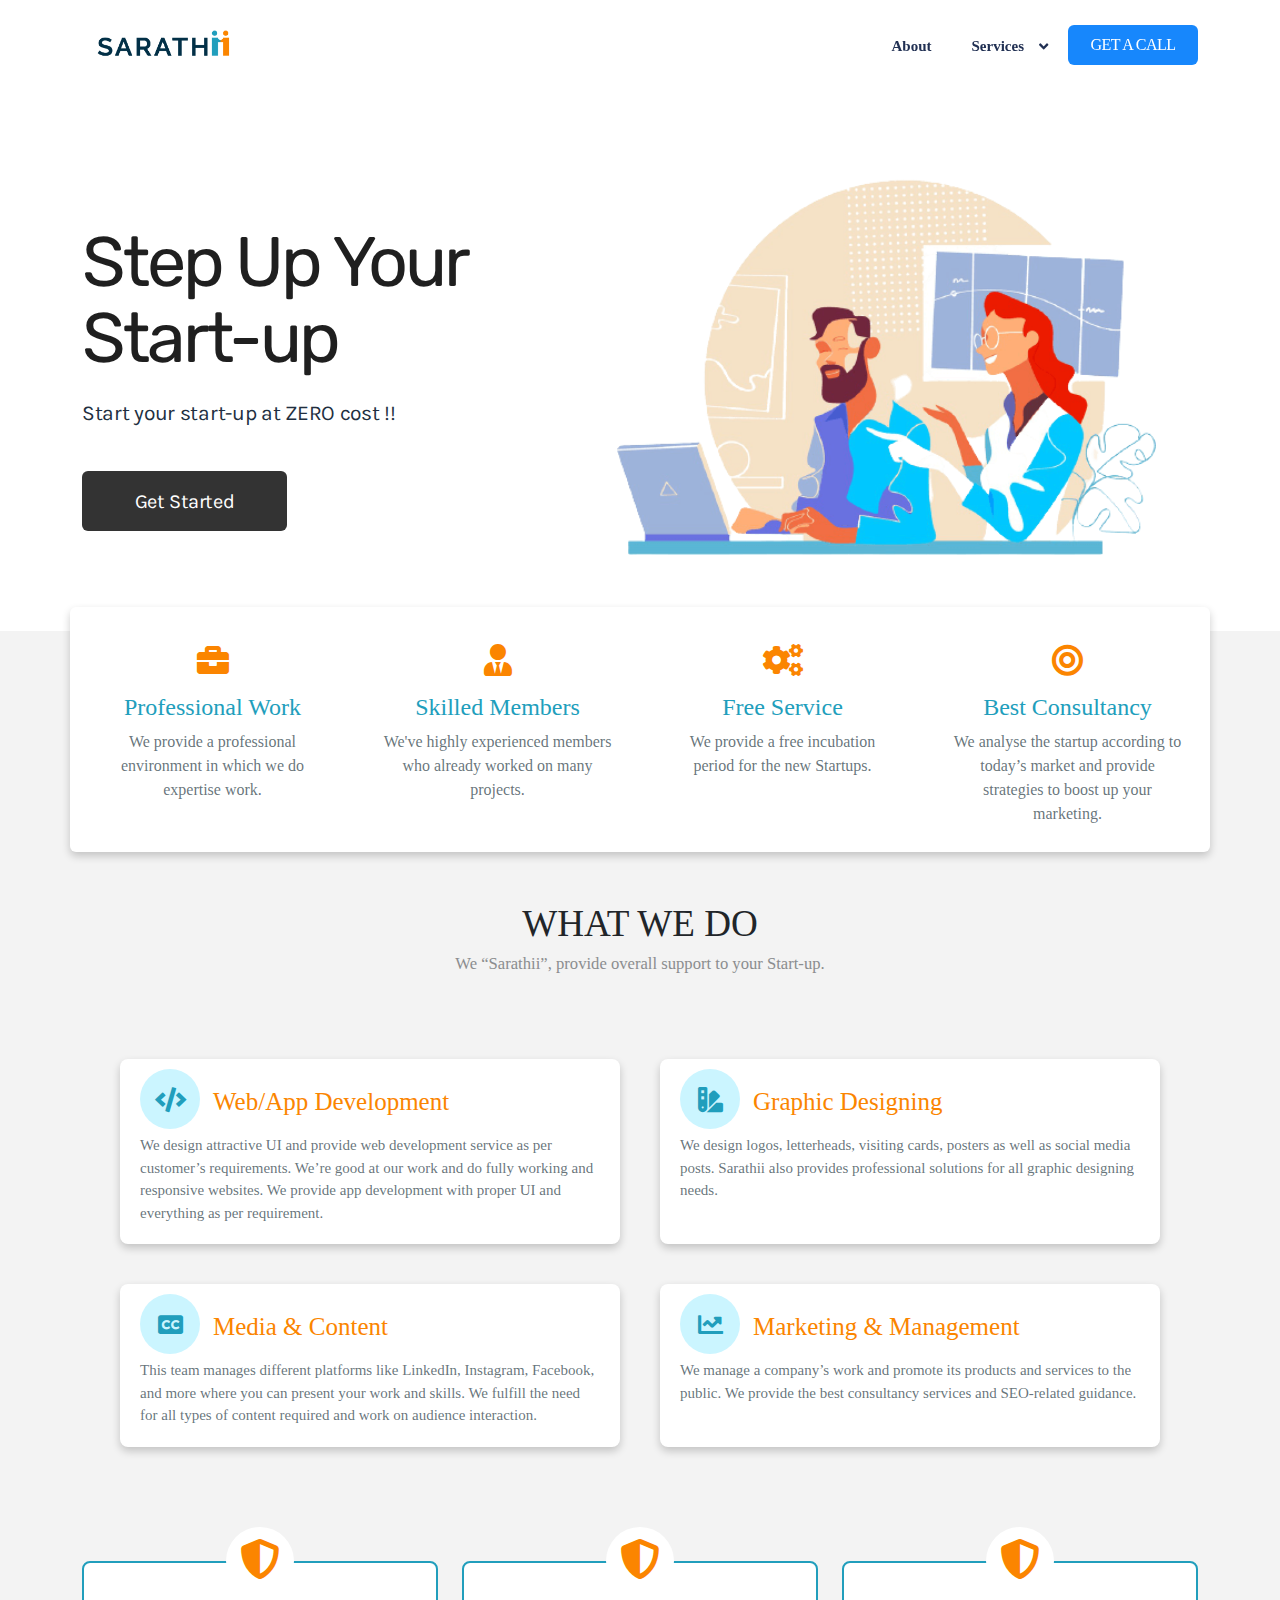
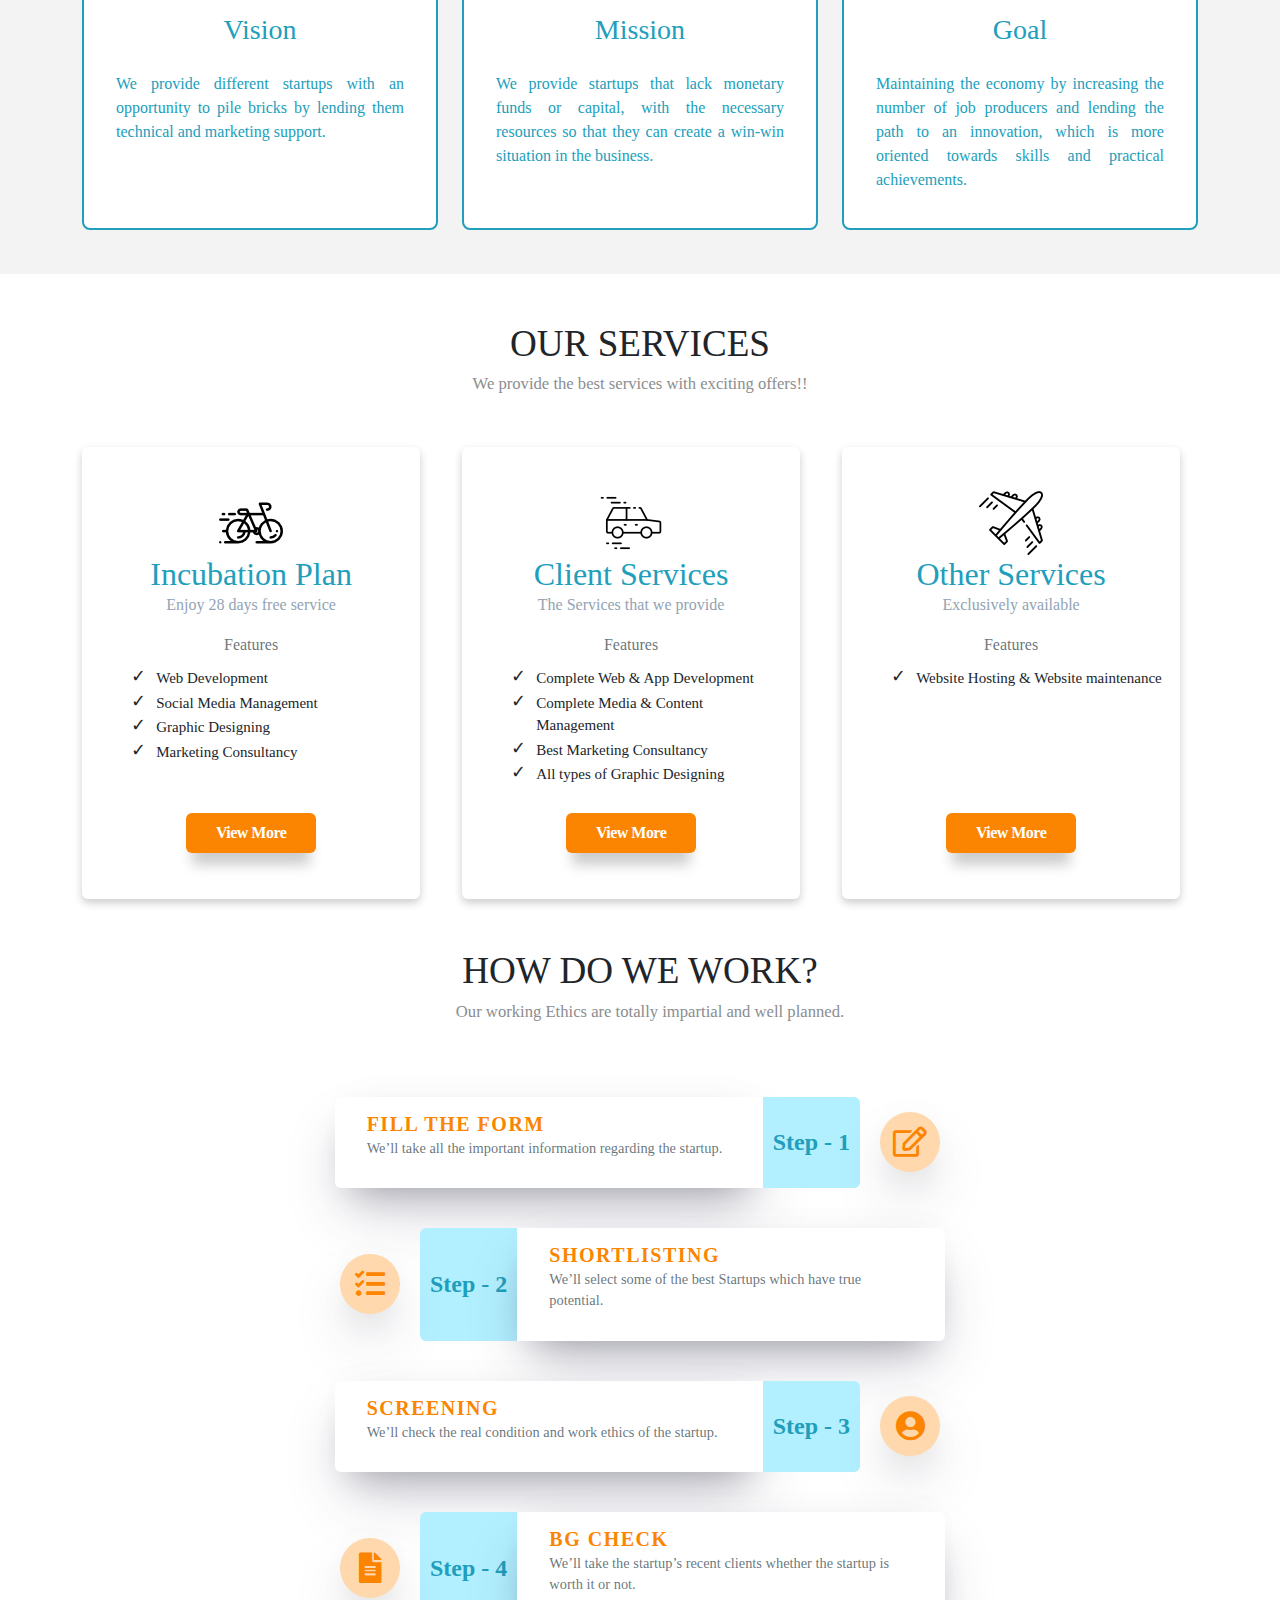
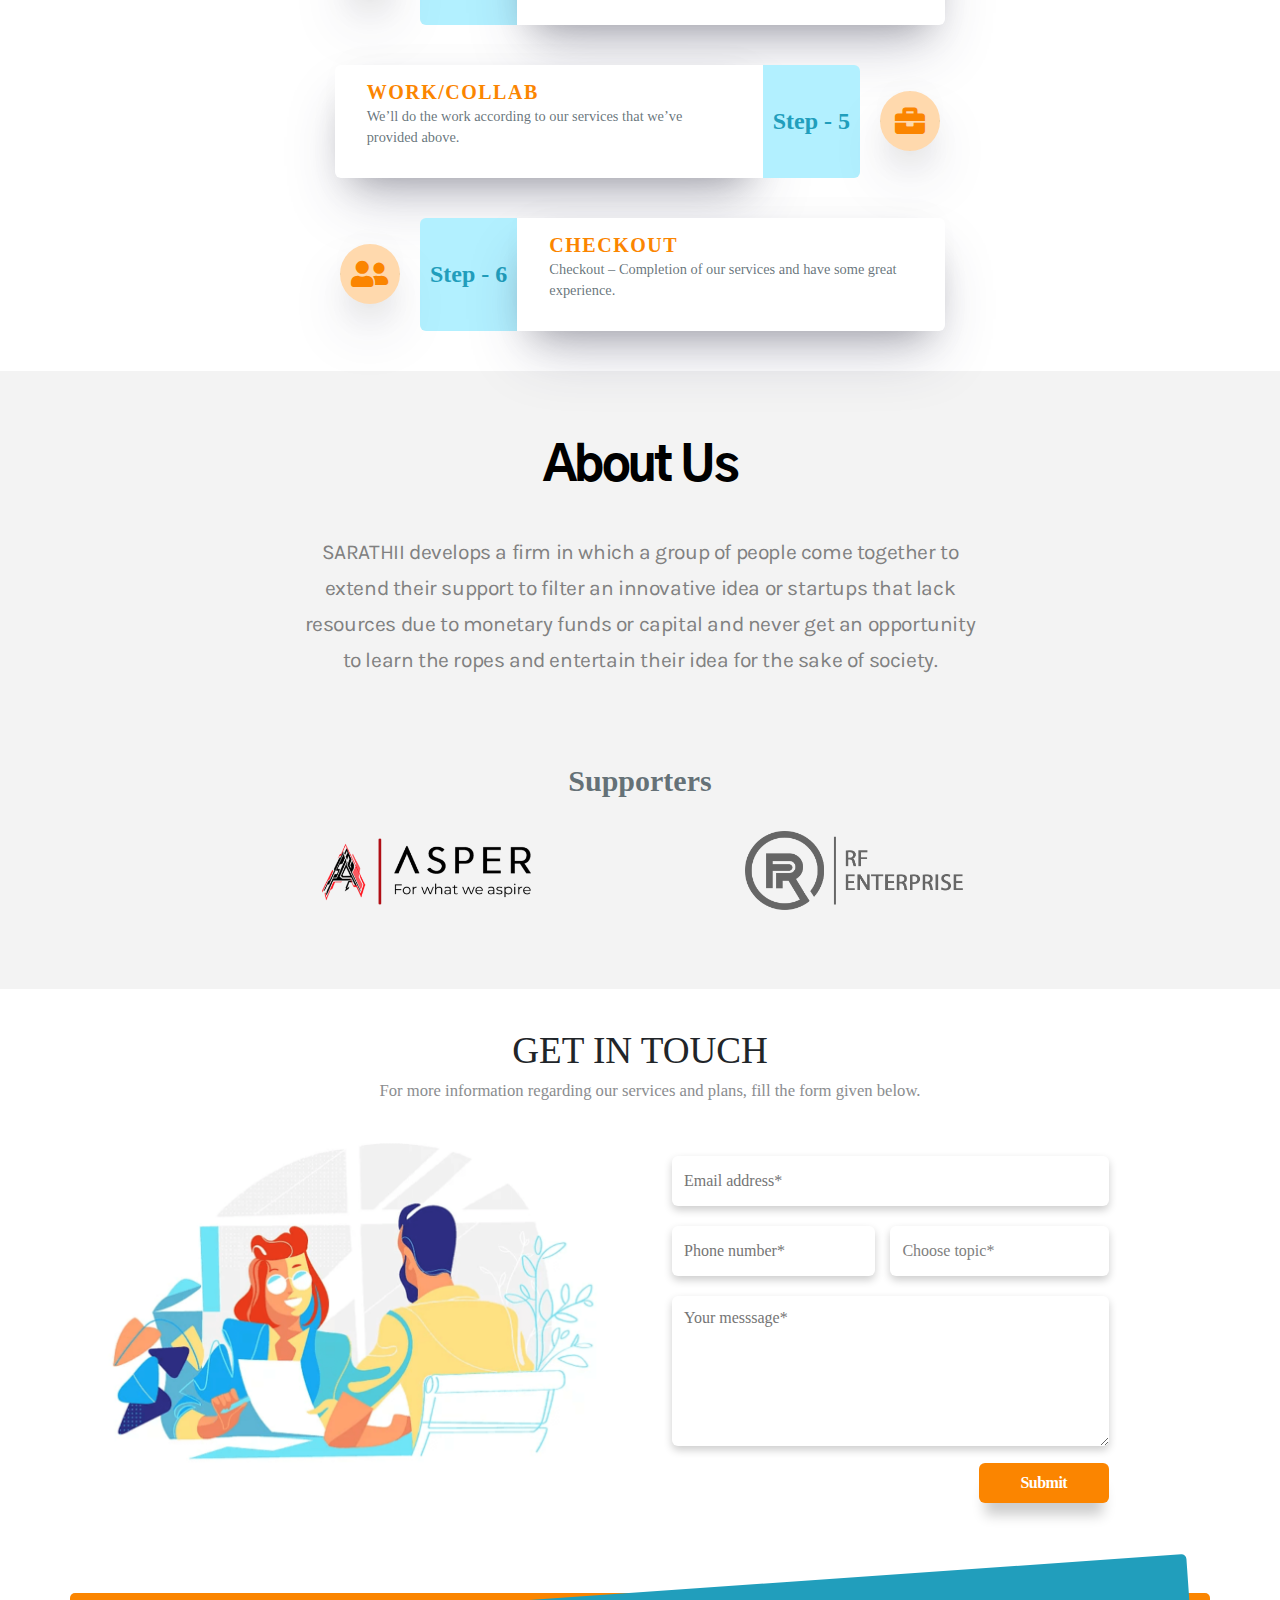
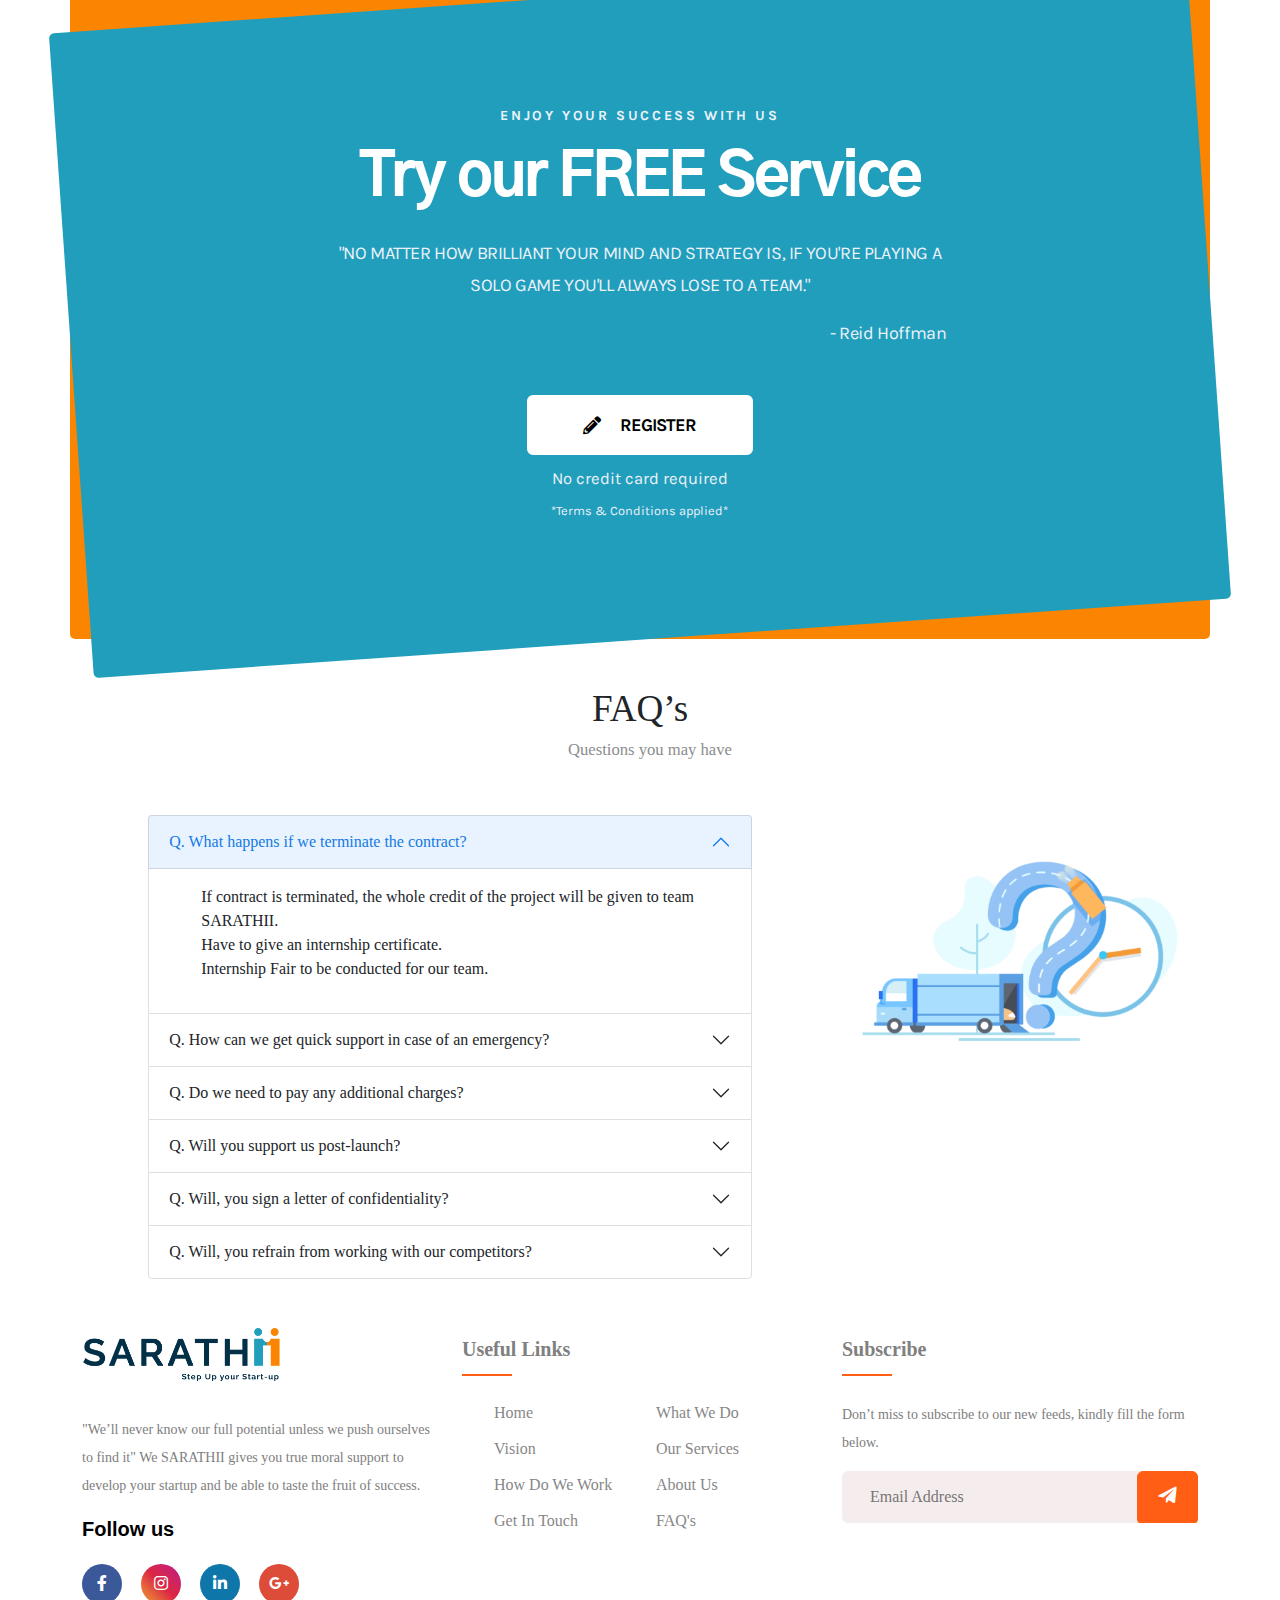
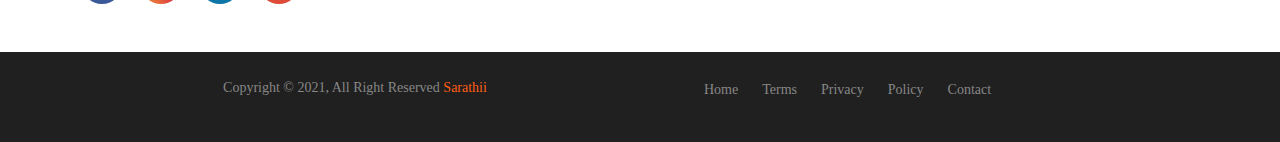
<file: index.html>
<!DOCTYPE html>
<html lang="en">

<head>
    <meta charset="UTF-8" />
    <meta name="viewport" content="width=device-width, initial-scale=1.0" />
    <meta http-equiv="X-UA-Compatible" content="ie=edge" />
    <title>Sarathii</title>
    <link rel="shortcut icon" href="image/favicon.png" type="image/x-icon" />
    <!-- Bootstrap , fonts & icons  -->
    <link rel="stylesheet" href="./css/bootstrap.css" />
    <link rel="stylesheet" href="./fonts/icon-font/css/style.css" />
    <link rel="stylesheet" href="./fonts/Raleway-Regular.ttf" />
    <link rel="stylesheet" href="./fonts/fontawesome-5/css/all.css" />
    <link href="https://fonts.googleapis.com/css2?family=Karla:wght@300;400;500;600;700;800&display=swap" rel="stylesheet" />
    <link href="https://fonts.googleapis.com/css2?family=Gothic+A1:wght@400;500;700;900&display=swap" rel="stylesheet" />
    <link href="https://fonts.googleapis.com/css2?family=Work+Sans:wght@400;500;600;700;800;900&display=swap" rel="stylesheet" />
    <link href="https://fonts.googleapis.com/css2?family=Rubik:wght@400;500;600;700;800;900&display=swap" rel="stylesheet" />
    <link href="https://fonts.googleapis.com/css2?family=Inter:wght@400;600;700;800;900&display=swap" rel="stylesheet" />
    <link href="https://fonts.googleapis.com/css2?family=Nunito:wght@400;600;700;800;900&display=swap" rel="stylesheet" />
    <!-- Plugin'stylesheets  -->
    <!-- <link rel="stylesheet" href="./plugins/aos/aos.min.css" /> -->
    <link rel="stylesheet" href="./plugins/slick/slick.min.css" />

    <!-- Vendor stylesheets  -->
    <link rel="stylesheet" href="./css/main.css" />
    <link rel="stylesheet" href="./css/media.css" />

    <!-- Custom stylesheet -->
</head>

<body data-theme-mode-panel-active data-theme="light" style="font-family: 'Raleway-Regular'">
    <!-- navbar- -->
    <header class="
          site-header site-header--menu-left
          landing-11-menu
          site-header--absolute site-header--sticky
        ">
        <div class="container">
            <nav class="navbar site-navbar">
                <!-- Brand Logo-->
                <div class="brand-logo">
                    <a href="index.html">
                        <!-- light version logo (logo must be black)-->
                        <img src="image/logo/logo-black.png" alt="" class="light-version-logo" />
                        <!-- Dark version logo (logo must be White)-->
                        <img src="image/logo/logo-white.png" alt="" class="dark-version-logo" />
                    </a>
                </div>
                <div class="menu-block-wrapper">
                    <div class="menu-overlay"></div>
                    <nav class="menu-block" id="append-menu-header">
                        <div class="mobile-menu-head">
                            <div class="go-back">
                                <i class="fa fa-angle-left"></i>
                            </div>
                            <div class="current-menu-title"></div>
                            <div class="mobile-menu-close">&times;</div>
                        </div>
                        <ul class="site-menu-main">
                            <!--  <li class="nav-item">
                                <a href="#services" class="nav-link-item">Services</a>
                            </li>-->
                            <li class="nav-item">
                                <a href="#about" class="nav-link-item">About</a>
                            </li>
                            <li class="nav-item nav-item-has-children">
                                <a href="#" class="nav-link-item drop-trigger">Services <i
                                        class="fas fa-angle-down"></i>
                                </a>
                                <ul class="sub-menu" id="submenu-9">
                                    <li class="sub-menu--item">
                                        <a href="#">Incubation Plan</a>
                                    </li>
                                    <li class="sub-menu--item">
                                        <a href="#">Client Services</a>
                                    </li>
                                    <li class="sub-menu--item">
                                        <a href="#">Other Services</a>
                                    </li>

                                </ul>
                            </li>
                        </ul>
                    </nav>
                </div>
                <div class="
                header-btns header-btn-l11
                ms-auto
                d-none d-xs-inline-flex
                align-items-center
              ">
                    <a class="download-trail-btn btn focus-reset" href="#contact-form">
                        GET A CALL
                    </a>
                </div>
                <!-- mobile menu trigger -->
                <div class="mobile-menu-trigger">
                    <span></span>
                </div>
                <!--/.Mobile Menu Hamburger Ends-->
            </nav>
        </div>
    </header>

    <!-- Hero Area -->
    <div class="hero-area-l-14 position-relative z-index-1 overflow-hidden">
        <div class="container hero-bg">
            <div class="cube cube-mob"></div>
            <div class="cube cube-mob"></div>
            <div class="cube cube-mob"></div>
            <div class="cube cube-mob"></div>
            <div class="cube cube-mob"></div>
            <div class="cube cube-mob"></div>

            <div class="row position-relative justify-content-center">
                <div class="
                col-xl-5 col-lg-6 col-md-8 col-sm-10
                pr-0
                order-md-1 order-2
              ">
                    <div class="content">
                        <h1>Step Up Your Start-up</h1>
                        <p>Start your start-up at ZERO cost !!</p>
                        <a href="registration.html" class="btn focus-reset">Get Started</a>
                    </div>
                </div>
                <div class="col-xl-7 col-lg-5 col-md-8 order-md-2 order-1" data-aos="fade-left" data-aos-duration="800" data-aos-once="true">
                    <div class="banner-image-l-14">
                        <img src="./assets/hero-left.png" alt="" class="w-100 mt-xl-n10" />
                    </div>
                </div>
            </div>
        </div>
        <div class="bg-shape-14"></div>
    </div>

    <!-- ============================================================================ -->

    <div class="wwd-cont">
        <!--Features-->
        <div class="container features-section">
            <div class="row feat-row">
                <div class="col-md-3 feat-col">
                    <div class="features">
                        <div class="features-icon">
                            <i class="fas fa-briefcase"></i>
                        </div>
                        <h4>Professional Work</h4>
                        <p>
                            We provide a professional environment in which we do expertise work.
                        </p>
                    </div>
                </div>
                <div class="col-md-3 feat-col">
                    <div class="features">
                        <div class="features-icon">
                            <i class="fas fa-user-tie"></i>
                        </div>
                        <h4>Skilled Members</h4>
                        <p>
                            We've highly experienced members who already worked on many projects.
                        </p>
                    </div>
                </div>
                <div class="col-md-3 feat-col">
                    <div class="features">
                        <div class="features-icon">
                            <i class="fas fa-cogs"></i>
                        </div>
                        <h4>Free Service</h4>
                        <p>
                            We provide a free incubation period for the new Startups.
                        </p>
                    </div>
                </div>
                <div class="col-md-3 feat-col">
                    <div class="features">
                        <div class="features-icon">
                            <i class="fas fa-bullseye"></i>
                        </div>
                        <h4>Best Consultancy</h4>
                        <p>
                            We analyse the startup according to today’s market and provide strategies to boost up your marketing.
                        </p>
                    </div>
                </div>
            </div>
        </div>

        <!-- ============================================================================ -->

        <!--WHAT WE DO-->
        <section id="what-we-do">
            <h1 class="price_heading">WHAT WE DO</h1>
            <h2 class="subheading">
                We “Sarathii”, provide overall support to your Start-up.
            </h2>
            <div class="container-fluid flex_cont">
                <div class="wwd1 wwd" data-aos="fade-right" data-aos-duration="800" data-aos-once="true">
                    <div class="wwd-head">
                        <div class="icon-head">
                            <i class="fas fa-code"></i>
                        </div>
                        <div class="work-head">
                            <h3>Web/App Development</h3>
                        </div>
                    </div>
                    <div class="wwd_option">
                        <p>
                            We design attractive UI and provide web development service as per customer’s requirements. We’re good at our work and do fully working and responsive websites. We provide app development with proper UI and everything as per requirement.
                        </p>
                    </div>
                </div>

                <div class="wwd2 wwd" data-aos="fade-left" data-aos-duration="800" data-aos-once="true">
                    <div class="wwd-head">
                        <div class="icon-head">
                            <i class="fas fa-swatchbook"></i>
                        </div>
                        <div class="work-head">
                            <h3>Graphic Designing</h3>
                        </div>
                    </div>
                    <div class="wwd_option">
                        <p>
                            We design logos, letterheads, visiting cards, posters as well as social media posts. Sarathii also provides professional solutions for all graphic designing needs.
                        </p>
                    </div>
                </div>

                <div class="wwd3 wwd" data-aos="fade-right" data-aos-duration="800" data-aos-once="true">
                    <div class="wwd-head">
                        <div class="icon-head">
                            <i class="fas fa-closed-captioning"></i>
                        </div>
                        <div class="work-head">
                            <h3>Media & Content</h3>
                        </div>
                    </div>
                    <div class="wwd_option">
                        <p>
                            This team manages different platforms like LinkedIn, Instagram, Facebook, and more where you can present your work and skills. We fulfill the need for all types of content required and work on audience interaction.
                        </p>
                    </div>
                </div>

                <div class="wwd4 wwd" data-aos="fade-left" data-aos-duration="800" data-aos-once="true">
                    <div class="wwd-head">
                        <div class="icon-head">
                            <i class="fas fa-chart-line"></i>
                        </div>
                        <div class="work-head">
                            <h3>Marketing & Management</h3>
                        </div>
                    </div>
                    <div class="wwd_option">
                        <p>
                            We manage a company’s work and promote its products and services to the public. We provide the best consultancy services and SEO-related guidance.
                        </p>
                    </div>
                </div>
            </div>
        </section>

        <!-- ============================================================================ -->

        <div class="container card-container">
            <div class="row" data-aos="fade-down" data-aos-duration="800" data-aos-once="true">
                <div class="col-md-4">
                    <div class="card">
                        <div class="background"></div>
                        <div class="card-icon">
                            <div class="wrap">
                                <i class="fas fa-shield-alt"></i>
                            </div>
                        </div>
                        <div class="card-title" id="vision">Vision</div>
                        <div class="card-content">
                            We provide different startups with an opportunity to pile bricks by lending them technical and marketing support.
                        </div>
                    </div>
                </div>
                <div class="col-md-4">
                    <div class="card">
                        <div class="background"></div>
                        <div class="card-icon">
                            <div class="wrap">
                                <i class="fas fa-shield-alt"></i>
                            </div>
                        </div>
                        <div class="card-title">Mission</div>
                        <div class="card-content">
                            We provide startups that lack monetary funds or capital, with the necessary resources so that they can create a win-win situation in the business.
                        </div>
                    </div>
                </div>
                <div class="col-md-4">
                    <div class="card me-0">
                        <div class="background"></div>
                        <div class="card-icon">
                            <div class="wrap">
                                <i class="fas fa-shield-alt"></i>
                            </div>
                        </div>
                        <div class="card-title">Goal</div>
                        <div class="card-content">
                            Maintaining the economy by increasing the number of job producers and lending the path to an innovation, which is more oriented towards skills and practical achievements.
                        </div>
                    </div>
                </div>
            </div>
        </div>

        <!-- ============================================================================ -->
    </div>

    <!--===============================================================-->
    <!--Pricing cards-->

    <div class="container mt-5" id="services">
        <div class="row">
            <div class="col">
                <h1 class="price_heading">OUR SERVICES</h1>
                <h2 class="subheading">
                    We provide the best services with exciting offers!!
                </h2>
            </div>
        </div>
        <div class="row">
            <div class="col-md-4">
                <div class="thumbnail">
                    <div class="list-mid">
                        <div class="bicycle_img">
                            <img src="assets/bicycle.png" alt="" />
                        </div>
                        <h2 class="starter-txt">Incubation Plan</h2>
                        <p class="starter-subtxt">Enjoy 28 days free service</p>
                        <p class="features-name">Features</p>
                        <ul class="feat_list">
                            <li>Web Development</li>
                            <li>Social Media Management</li>
                            <li>Graphic Designing</li>
                            <li>Marketing Consultancy</li>
                        </ul>

                    </div>

                    <button type="button" class="btn card-btn" data-bs-toggle="modal" data-bs-target="#exampleModal1">
                        View More
                    </button>
                </div>
                <div class="modal fade" id="exampleModal1" tabindex="-1" aria-labelledby="exampleModalLabel" aria-hidden="true">
                    <div class="
              modal-dialog modal-dialog-centered modal-dialog-scrollable
            ">
                        <div class="modal-content">
                            <div class="modal-header">
                                <h5 class="modal-title" id="exampleModalLabel">
                                    Incubation Plan
                                </h5>
                                <button type="button" class="btn-close" data-bs-dismiss="modal" aria-label="Close"></button>
                            </div>
                            <div class="modal-body">
                                <b> Media & Content</b>
                                <ul>
                                    <li> 1 Social Media account’s Post & Audience interaction handling – Instagram / Facebook
                                    </li>
                                    <li>We’ll post 15 stories & 8 posts in a month.</li>
                                    <li>Captions & Hashtags for the posts.</li>
                                    <li>Necessary content related to website & marketing.</li>
                                </ul>

                                <b>Marketing & Management</b>
                                <ul>
                                    <li>Best Consultancy Service by 2 members of our Marketing Department.</li>
                                </ul>

                                <b>Designing</b>
                                <ul>
                                    <li> Designing of the logo, letterhead/visiting card & posts/stories for social media (max 4).</li>
                                    <li> Upto 8 revisions in graphics and 3 revisions in the logo will be taken under consideration.
                                    </li>
                                </ul>

                                <b>Web & App</b>
                                <ul>
                                    <li> Design and development of a website with a maximum of 3 static web pages.<br> Note: Hosting of the website will be additionally charged</li>
                                    <li> UI Design for the app</li>
                                </ul>
                            </div>
                            <div class="modal-footer">
                                <button type="button" class="btn btn-secondary" data-bs-dismiss="modal">
                                    Close
                                </button>
                                <button type="button" class="btn btn-primary">
                                    Register
                                </button>
                            </div>
                        </div>
                    </div>

                </div>
            </div>
            <div class="col-md-4">
                <div class="thumbnail">
                    <div class="list-mid">
                        <div class="car_img">
                            <img src="assets/car.png" alt="" />
                        </div>
                        <h2 class="premium-txt">Client Services</h2>
                        <p class="premium-subtxt">The Services that we provide</p>
                        <p class="features-name">Features</p>
                        <ul class="feat_list">
                            <li>Complete Web & App Development</li>
                            <li> Complete Media & Content Management</li>
                            <li> Best Marketing Consultancy</li>
                            <li> All types of Graphic Designing</li>
                        </ul>
                    </div>
                    <button type="button" class="btn card-btn" data-bs-toggle="modal" data-bs-target="#exampleModal2">
                        View More
                    </button>
                </div>
                <div class="modal fade" id="exampleModal2" tabindex="-1" aria-labelledby="exampleModalLabel" aria-hidden="true">
                    <div class="
                  modal-dialog modal-dialog-centered modal-dialog-scrollable
                ">
                        <div class="modal-content">
                            <div class="modal-header">
                                <h5 class="modal-title" id="exampleModalLabel">
                                    Client Services
                                </h5>
                                <button type="button" class="btn-close" data-bs-dismiss="modal" aria-label="Close"></button>
                            </div>
                            <div class="modal-body">
                                <b>Media & Content</b>
                                <ul>
                                    <li>Social media handling, customer’s interaction, Social media Marketing, Captions for Instagram posts, Reply to DM’s and Comments</li>
                                </ul>

                                <b>Marketing & Management </b>
                                <ul>
                                    <li>Identify valuable marketing strategies.</li>
                                    <li>Implement market solutions</li>
                                    <li>Evaluate marketing results</li>
                                    <li>Public Relations</li>
                                    <li>Brand management</li>
                                    <li>Print marketing</li>
                                    <li>Email marketing</li>
                                    <li>Review management</li>
                                </ul>
                                <b> Designing </b>
                                <ul>
                                    <li>Logo, business card stationary, certificate design, Letterhead,Brochure, social media designs, Banner, Social media cover page designs. T-Shirt design, Poster designs, standee, Flyer.</li>
                                </ul>
                                <b>Web/App Department</b>
                                <ul>
                                    Responsive web pages, Basic Animation, Google maps api integration, WhatsApp integration, Multi language, SEO, Landing page, About Us page, Contact us form, Product/service page, Login/Signup page, Advance animation, Dark/light theme, admin dashboard.
                                </ul>

                                For more details register now
                            </div>
                            <div class="modal-footer">
                                <button type="button" class="btn btn-secondary" data-bs-dismiss="modal">
                                    Close
                                </button>
                                <button type="button" class="btn btn-primary">
                                    Register
                                </button>
                            </div>
                        </div>
                    </div>
                </div>
            </div>
            <div class="col-md-4">
                <div class="thumbnail">
                    <div class="list-mid">
                        <div class="airplane_img">
                            <img src="assets/airplane.png" alt="" />
                        </div>
                        <h2 class="enterprise-txt">Other Services</h2>
                        <p class="enterprise-subtxt"> Exclusively available</p>
                        <p class="features-name">Features</p>
                        <ul class="feat_list">
                            <li>Website Hosting & Website maintenance</li>
                        </ul>
                    </div>
                    <button type="button" class="btn card-btn" data-bs-toggle="modal" data-bs-target="#exampleModal3">
                        View More
                    </button>
                </div>
                <div class="modal fade" id="exampleModal3" tabindex="-1" aria-labelledby="exampleModalLabel" aria-hidden="true">
                    <div class="
                  modal-dialog modal-dialog-centered modal-dialog-scrollable
                ">
                        <div class="modal-content">
                            <div class="modal-header">
                                <h5 class="modal-title" id="exampleModalLabel">
                                    Other Services
                                </h5>
                                <button type="button" class="btn-close" data-bs-dismiss="modal" aria-label="Close"></button>
                            </div>
                            <div class="modal-body">We'll provide the best quality of hosting and maintenance for your website.
                            </div>
                            <div class="modal-footer">
                                <button type="button" class="btn btn-secondary" data-bs-dismiss="modal">
                                    Close
                                </button>
                                <button type="button" class="btn btn-primary">
                                    Register
                                </button>
                            </div>
                        </div>
                    </div>
                </div>
            </div>
        </div>
    </div>


    <!-- ========================================================================= -->

    <!--Roadmap-->

    <section class="mt-5" id="roadmap">
        <div class="row faq-row">
            <h1 class="price_heading">HOW DO WE WORK?</h1>
            <h2 class="subheading">
                Our working Ethics are totally impartial and well planned.
            </h2>
        </div>
        <div class="container" id="work-flow">
            <div class="timeline">

                <div class="
                timeline__event
                animated
                fadeInUp
                delay-1s
                timeline__event--type1
              ">
                    <div class="timeline__event__icon">
                        <i class="far fa-edit"></i>
                    </div>
                    <div class="timeline__event__date">Step - 1</div>
                    <div class="timeline__event__content">
                        <div class="timeline__event__title">Fill the form</div>
                        <div class="timeline__event__description">
                            <p>
                                We’ll take all the important information regarding the startup.
                            </p>
                        </div>
                    </div>
                </div>


                <div class="
                timeline__event
                animated
                fadeInUp
                delay-2s
                timeline__event--type2
              ">
                    <div class="timeline__event__icon">
                        <i class="fas fa-tasks"></i>
                    </div>
                    <div class="timeline__event__date">Step - 2</div>
                    <div class="timeline__event__content">
                        <div class="timeline__event__title">Shortlisting</div>
                        <div class="timeline__event__description">
                            <p>
                                We’ll select some of the best Startups which have true potential.
                            </p>
                        </div>
                    </div>
                </div>


                <div class="
                timeline__event
                animated
                fadeInUp
                delay-3s
                timeline__event--type1
              ">
                    <div class="timeline__event__icon">
                        <i class="fas fa-user-circle"></i>
                    </div>
                    <div class="timeline__event__date">Step - 3</div>
                    <div class="timeline__event__content">
                        <div class="timeline__event__title">Screening</div>
                        <div class="timeline__event__description">
                            <p>
                                We’ll check the real condition and work ethics of the startup.
                            </p>
                        </div>
                    </div>
                </div>


                <div class="
                timeline__event
                animated
                fadeInUp
                delay-4s
                timeline__event--type2
              ">
                    <div class="timeline__event__icon">
                        <i class="fas fa-file-alt"></i>
                    </div>
                    <div class="timeline__event__date">Step - 4</div>
                    <div class="timeline__event__content">
                        <div class="timeline__event__title">BG Check</div>
                        <div class="timeline__event__description">
                            <p>
                                We’ll take the startup’s recent clients whether the startup is worth it or not.
                            </p>
                        </div>
                    </div>
                </div>


                <div class="
                timeline__event
                animated
                fadeInUp
                delay-5s
                timeline__event--type3
              ">
                    <div class="timeline__event__icon">
                        <i class="fas fa-briefcase"></i>
                    </div>
                    <div class="timeline__event__date">Step - 5</div>
                    <div class="timeline__event__content">
                        <div class="timeline__event__title">Work/Collab</div>
                        <div class="timeline__event__description">
                            <p>
                                We’ll do the work according to our services that we’ve provided above.
                            </p>
                        </div>
                    </div>
                </div>


                <div class="
                timeline__event
                animated
                fadeInUp
                delay-5s
                timeline__event--type1
              ">
                    <div class="timeline__event__icon">
                        <i class="fas fa-user-friends"></i>
                    </div>
                    <div class="timeline__event__date">Step - 6</div>
                    <div class="timeline__event__content">
                        <div class="timeline__event__title">Checkout</div>
                        <div class="timeline__event__description">
                            <p>
                                Checkout – Completion of our services and have some great experience.
                            </p>
                        </div>
                    </div>
                </div>
            </div>
        </div>
    </section>

    <!-- ============================================================================== -->

    <!-- ============================================================================ -->

    <!-- Feature Area -->
    <div class="feature-l-11" id="about">
        <div class="container">
            <div class="row justify-content-center">
                <div class="col-xl-9 px-lg-12 col-md-12">
                    <div class="row justify-content-center">
                        <div class="col-lg-10 text-center">
                            <div class="section-heading-5">
                                <h2>About Us</h2>
                                <p>
                                    SARATHII develops a firm in which a group of people come together to extend their support to filter an innovative idea or startups that lack resources due to monetary funds or capital and never get an opportunity to learn the ropes and entertain their
                                    idea for the sake of society.
                                </p>
                            </div>
                        </div>
                    </div>
                    <div class="row feature-l-11-items justify-content-center">
                        <p class="text-center"><b>Supporters</b></p>
                        <div class="col-md-6" data-aos="fade-right" data-aos-duration="800" data-aos-once="true">
                            <div class="icon-box logo-asper">
                                <img src="assets/asperlogo4.png" alt="" />
                            </div>
                        </div>
                        <div class="col-md-6" data-aos="fade-left" data-aos-duration="800" data-aos-once="true">
                            <div class="icon-box logo-rf">
                                <img src="assets/rfenterprise-logo.png" alt="" />
                            </div>
                        </div>
                    </div>
                </div>
            </div>
        </div>
    </div>

    <!--================================================================================ -->

    <!--CONTACT FORM-->

    <div class="contact_sec" id="contact-form">
        <div class="container">
            <div class="row">
                <h1 class="price_heading">GET IN TOUCH</h1>
                <h2 class="subheading">
                    For more information regarding our services and plans, fill the form given below.
                </h2>
            </div>

            <div class="row">
                <div class="col-md-6">
                    <div class="illus_contact">
                        <img src="assets/contact.png" alt="" />
                    </div>
                </div>
                <div class="col-md-6">
                    <div class="form-div">
                        <form id="contact" class="form">
                            <div class="form-group">
                                <div class="field_email">
                                    <input type="text" placeholder="Email address*" class="form_field text">
                                </div>
                            </div>

                            <div class="form-group">
                                <div class="field_half half1">
                                    <input type="text" placeholder="Phone number*" class="form_field text" />
                                </div>
                                <!--     <div class="field_half">
                                    <input type="text" placeholder="Phone number" class="form_field text" />
                                </div> -->
                                <select class="form_field select" required>
                                    <option selected value>Choose topic*</option>
                                    <option value="1">Web Development</option>
                                    <option value="2">App Development</option>
                                    <option value="3">Graphic Design</option>
                                    <option value="4">Media</option>
                                    <option value="5">Content</option>
                                    <option value="6">Marketing</option>
                                </select>
                            </div>

                            <div class="form-group">
                                <textarea type="text" placeholder="Your messsage*" class="form_field textarea"></textarea>
                                <button class="btn submit-btn" type="submit">Submit</button>
                            </div>
                        </form>
                    </div>
                </div>
            </div>
        </div>
    </div>

    <!--===================================================================================== -->

    <!-- ============================================================================ -->

    <!--Newsletter-area start-->
    <div class="newsletter-l-11">
        <div class="container">
            <div class=" row justify-content-center  news-l-11-main-bg  position-relative">
                <div class="news-l-11-second-bg"></div>
                <div class="col-xxl-6 col-xl-7 col-lg-8 col-md-11" data-aos="fade-up" data-aos-duration="800" data-aos-once="true">
                    <div class="content text-center">
                        <h5>ENJOY YOUR SUCCESS WITH US

                        </h5>
                        <h2>Try our FREE Service</h2>
                        <p>
                            "NO MATTER HOW BRILLIANT YOUR MIND AND STRATEGY IS, IF YOU'RE PLAYING A SOLO GAME YOU'LL ALWAYS LOSE TO A TEAM."
                        </p>
                        <p id="author-name">- Reid Hoffman</p>
                        <div class="btn-area">
                            <a href="#" class="btn"><i class="fas fa-pencil-alt d-inline-block"></i>REGISTER</a>
                        </div>
                        <span id="credit-card-text">No credit card required  <br>
                        <span  id="Terms-and-conditions-text">*Terms & Conditions applied* </span></span>
                    </div>
                </div>
            </div>
        </div>
    </div>

    <!--===================================================================================== -->

    <!--FAQs-->
    <!--===================================================================================== -->

    <!--FAQs-->

    <div class="container faq_container mt-5" id="faq">
        <div class="row">
            <h1 class="price_heading">FAQ’s</h1>
            <h2 class="subheading">
                Questions you may have
            </h2>
        </div>

        <div class="row">
            <div class="col-md-8">
                <div class="faq-div">
                    <div class="accordion" id="accordionExample">
                        <div class="accordion-item">
                            <h2 class="accordion-header faq-tab" id="headingOne">
                                <button class="accordion-button faq-btn" type="button" data-bs-toggle="collapse" data-bs-target="#collapseOne" aria-expanded="true" aria-controls="collapseOne">
                      Q. What happens if we terminate the contract?
                    </button>
                            </h2>
                            <div id="collapseOne" class="accordion-collapse collapse show" aria-labelledby="headingOne" data-bs-parent="#accordionExample">
                                <div class="accordion-body">
                                    <ul>
                                        <li>
                                            If contract is terminated, the whole credit of the project will be given to team SARATHII.
                                        </li>
                                        <li>Have to give an internship certificate.</li>
                                        <li>Internship Fair to be conducted for our team.</li>
                                    </ul>
                                </div>
                            </div>
                        </div>
                        <div class="accordion-item">
                            <h2 class="accordion-header" id="headingTwo">
                                <button class="accordion-button collapsed faq-btn" type="button" data-bs-toggle="collapse" data-bs-target="#collapseTwo" aria-expanded="false" aria-controls="collapseTwo">
                      Q. How can we get quick support in case of an emergency?
                    </button>
                            </h2>
                            <div id="collapseTwo" class="accordion-collapse collapse" aria-labelledby="headingTwo" data-bs-parent="#accordionExample">
                                <div class="accordion-body">
                                    In that case, you won’t be considered as a part of the startup and will be considered as a client and have to pay accordingly.
                                </div>
                            </div>
                        </div>
                        <div class="accordion-item">
                            <h2 class="accordion-header" id="headingThree">
                                <button class="accordion-button collapsed faq-btn" type="button" data-bs-toggle="collapse" data-bs-target="#collapseThree" aria-expanded="false" aria-controls="collapseThree">
                      Q. Do we need to pay any additional charges?
                    </button>
                            </h2>
                            <div id="collapseThree" class="accordion-collapse collapse" aria-labelledby="headingThree" data-bs-parent="#accordionExample">
                                <div class="accordion-body">
                                    Yes, minimal registration fees.
                                </div>
                            </div>
                        </div>
                        <div class="accordion-item">
                            <h2 class="accordion-header" id="headingFour">
                                <button class="accordion-button collapsed faq-btn" type="button" data-bs-toggle="collapse" data-bs-target="#collapseFour" aria-expanded="false" aria-controls="collapseFour">
                      Q. Will you support us post-launch?
                    </button>
                            </h2>
                            <div id="collapseFour" class="accordion-collapse collapse" aria-labelledby="headingFour" data-bs-parent="#accordionExample">
                                <div class="accordion-body">
                                    Yes, after that you’ll be considered as our client with further procedures.</div>
                            </div>
                        </div>
                        <div class="accordion-item">
                            <h2 class="accordion-header" id="headingFive">
                                <button class="accordion-button collapsed faq-btn" type="button" data-bs-toggle="collapse" data-bs-target="#collapseFive" aria-expanded="false" aria-controls="collapseFive">
                      Q. Will, you sign a letter of confidentiality?
                    </button>
                            </h2>
                            <div id="collapseFive" class="accordion-collapse collapse" aria-labelledby="headingFive" data-bs-parent="#accordionExample">
                                <div class="accordion-body">
                                    Yes.
                                </div>
                            </div>
                        </div>
                        <div class="accordion-item">
                            <h2 class="accordion-header" id="headingSix">
                                <button class="accordion-button collapsed faq-btn" type="button" data-bs-toggle="collapse" data-bs-target="#collapseSix" aria-expanded="false" aria-controls="collapseSix">
                      Q. Will, you refrain from working with our competitors?
                    </button>
                            </h2>
                            <div id="collapseSix" class="accordion-collapse collapse" aria-labelledby="headingSix" data-bs-parent="#accordionExample">
                                <div class="accordion-body">
                                    We will always be impartial and will work for every person who needs help to grow.
                                </div>
                            </div>
                        </div>
                    </div>
                </div>
            </div>

            <div class="col-md-4">
                <div class="faq_illus">
                    <img src="assets/faq.png" alt="" />
                </div>
            </div>
        </div>
    </div>


    <!-- ================================================================================= -->

    <!-- ================================================================================= -->

    <!-- ================================================================================= -->

    <!-- Footer -->

    <footer class="footer-section">
        <div class="container">
            <!-- <div class="footer-cta pt-5 pb-5">
                <div class="row">
                    <div class="col-xl-4 col-md-4 mb-30">
                        <div class="single-cta">
                            <i class="fas fa-map-marker-alt"></i>
                            <div class="cta-text">
                                <h4>Find us</h4>
                                <span>Bhopal, Madhya Pradesh</span>
                            </div>
                        </div>
                    </div>
                    <div class="col-xl-4 col-md-4 mb-30">
                        <div class="single-cta">
                            <i class="fas fa-phone"></i>
                            <div class="cta-text">
                                <h4>Call us</h4>
                                <span>1234567890</span>
                            </div>
                        </div>
                    </div>
                    <div class="col-xl-4 col-md-4 mb-30">
                        <div class="single-cta">
                            <i class="far fa-envelope-open"></i>
                            <div class="cta-text">
                                <h4>Mail us</h4>
                                <span>sarathii@info.com</span>
                            </div>
                        </div>
                    </div>
                </div>
            </div> -->




            <div class="footer-content pt-5 pb-5">
                <div class="row">
                    <div class="col-xl-4 col-lg-4 mb-50">
                        <div class="footer-widget">
                            <div class="footer-logo">
                                <a href="index.html"><img src="assets/logo-footer.png" class="img-fluid" alt="logo"></a>
                            </div>
                            <div class="footer-text">
                                <p>"We’ll never know our full potential unless we push ourselves to find it" We SARATHII gives you true moral support to develop your startup and be able to taste the fruit of success.</p>
                            </div>
                            <div class="footer-social-icon">
                                <span>Follow us</span>
                                <a href="https://www.facebook.com/Sarathii-104122758550289/" target='_blank'><i class="fab fa-facebook-f facebook-bg"></i></a>
                                <!-- <a href="#"><i class="fab fa-twitter twitter-bg"></i></a> -->
                                <a href="https://instagram.com/sarathii.co/" target="_blank"><i class="fab fa-instagram instagram-bg"></i></a>
                                <a href="https://www.linkedin.com/company/sarathii/" target="_blank"><i class="fab fa-linkedin-in linkedin-bg"></i></a>
                                <a href="mailto:sarathii.co@gmail.com"><i class="fab fa-google-plus-g google-bg"></i></a>
                            </div>
                        </div>
                    </div>
                    <div class="col-xl-4 col-lg-4 col-md-6 mb-30">
                        <div class="footer-widget">
                            <div class="footer-widget-heading">
                                <h3>Useful Links</h3>
                            </div>
                            <ul>
                                <li><a href="index.html">Home</a></li>
                                <li><a href="#what-we-do">What We Do</a></li>
                                <li><a href="#vision">Vision</a></li>
                                <li><a href="#services">Our Services</a></li>
                                <li><a href="#roadmap">How Do We Work</a></li>
                                <li><a href="#about">About Us</a></li>
                                <li><a href="#contact-form">Get In Touch</a></li>
                                <li><a href="#faq">FAQ's</a></li>
                                <!-- <li><a href="#">about</a></li>
                                <li><a href="#">services</a></li>
                                <li><a href="#">portfolio</a></li>
                                <li><a href="#">Contact</a></li>
                                <li><a href="#">About us</a></li>
                                <li><a href="#">Our Services</a></li>
                                <li><a href="#">Expert Team</a></li>
                                <li><a href="#">Contact us</a></li>
                                <li><a href="#">Latest News</a></li> -->
                            </ul>
                        </div>
                    </div>
                    <div class="col-xl-4 col-lg-4 col-md-6 mb-50">
                        <div class="footer-widget">
                            <div class="footer-widget-heading">
                                <h3>Subscribe</h3>
                            </div>
                            <div class="footer-text mb-25">
                                <p>Don’t miss to subscribe to our new feeds, kindly fill the form below.</p>
                            </div>
                            <div class="subscribe-form">
                                <form action="#">
                                    <input type="text" placeholder="Email Address">
                                    <button><i class="fab fa-telegram-plane"></i></button>
                                </form>
                            </div>
                        </div>
                    </div>
                </div>
            </div>
        </div>





        <!-- 
        <div class="copyright-area-l-11">
          <div class="footer_bg">
            <div class="footer_bg_two"></div>
            <div class="footer_bg_one"></div>
          </div>
        </div> -->







        <div class="copyright-area">
            <div class="container">
                <div class="row">
                    <div class="col-xl-6 col-lg-6 text-center text-lg-left">
                        <div class="copyright-text">
                            <p>Copyright &copy; 2021, All Right Reserved <a href="#">Sarathii</a></p>
                        </div>
                    </div>
                    <div class="col-xl-6 col-lg-6 d-none d-lg-block text-right">
                        <div class="footer-menu">
                            <ul>
                                <li><a href="#">Home</a></li>
                                <li><a href="#">Terms</a></li>
                                <li><a href="#">Privacy</a></li>
                                <li><a href="#">Policy</a></li>
                                <li><a href="#">Contact</a></li>
                            </ul>
                        </div>
                    </div>
                </div>
            </div>
        </div>
    </footer>



    <!-- Vendor Scripts -->
    <script src="js/vendor.min.js"></script>
    <!-- Plugin's Scripts -->
    <script src="./plugins/aos/aos.min.js"></script>
    <script src="./plugins/slick/slick.min.js"></script>
    <script src="./plugins/menu/menu.js"></script>
    <!-- Activation Script -->
    <script src="js/custom.js"></script>
</body>

</html>
</file>
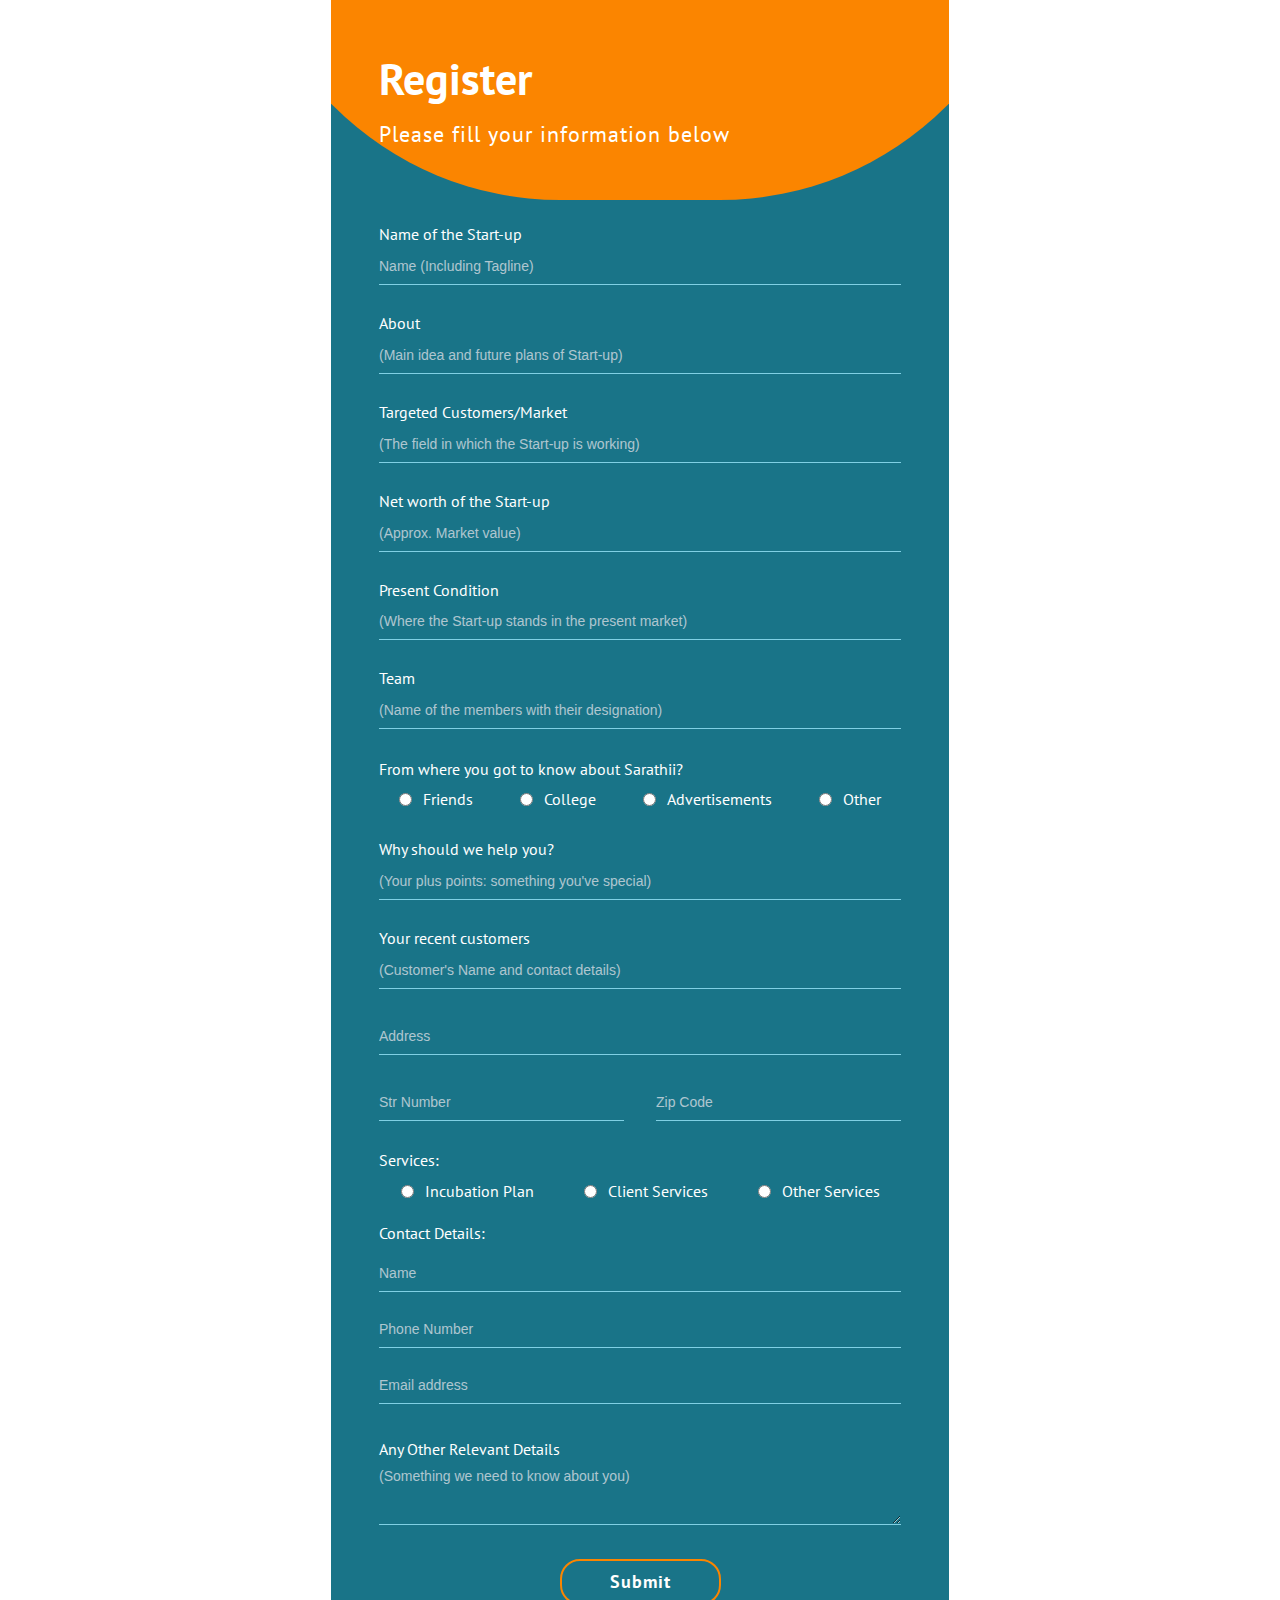
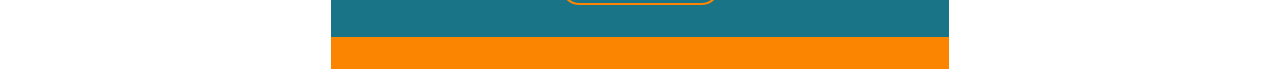
<file: registration.html>
<!DOCTYPE html>
<html lang="en">

<head>
    <meta charset="UTF-8">
    <meta http-equiv="X-UA-Compatible" content="IE=edge">
    <meta name="viewport" content="width=device-width, initial-scale=1.0">
    <title>Registration form</title>
    <link rel="shortcut icon" href="image/favicon.png" type="image/x-icon" />

    <link rel="stylesheet" href="./css/reg-form.css">

    <link rel="stylesheet" href="https://maxcdn.bootstrapcdn.com/font-awesome/4.7.0/css/font-awesome.min.css" />
    <script src="https://cdnjs.cloudflare.com/ajax/libs/jquery/3.2.1/jquery.min.js"></script>
</head>

<body>
    <div class="row">
        <section class="section">
            <header>
                <h3>Register</h3>
                <h4>Please fill your information below</h4>
            </header>
            <main>
                <form>
                    <div class="form-item box-item">
                        <label for="">Name of the Start-up  </label>
                        <input type="text" name="name" placeholder="Name (Including Tagline)" autocomplete="off" data-required>
                        <small class="errorReq"><i class="fa fa-asterisk" aria-hidden="true"></i> required field</small>
                    </div>

                    <div class="form-item box-item">
                        <label for="">About</label>
                        <input type="text" name="name" placeholder="(Main idea and future plans of Start-up)" autocomplete="off" data-required>
                        <small class="errorReq"><i class="fa fa-asterisk" aria-hidden="true"></i> required field</small>
                    </div>

                    <div class="form-item box-item">
                        <label for="">Targeted Customers/Market</label>
                        <input type="text" name="name" placeholder="(The field in which the Start-up is working)" autocomplete="off" data-required>
                        <small class="errorReq"><i class="fa fa-asterisk" aria-hidden="true"></i> required field</small>
                    </div>

                    <div class="form-item box-item">
                        <label for="">Net worth of the Start-up</label>
                        <input type="text" name="name" placeholder="(Approx. Market value)" autocomplete="off" data-required>
                        <small class="errorReq"><i class="fa fa-asterisk" aria-hidden="true"></i> required field</small>
                    </div>

                    <div class="form-item box-item">
                        <label for="">Present Condition</label>
                        <input type="text" name="name" placeholder="(Where the Start-up stands in the present market)" autocomplete="off" data-required>
                        <small class="errorReq"><i class="fa fa-asterisk" aria-hidden="true"></i> required field</small>
                    </div>

                    <div class="form-item box-item">
                        <label for="">Team</label>
                        <input type="text" name="name" placeholder="(Name of the members with their designation)" autocomplete="off" data-required>
                        <small class="errorReq"><i class="fa fa-asterisk" aria-hidden="true"></i> required field</small>
                    </div>



                    <div class="form-item box-item radio-item">
                        <div class="radio-label">
                            <label class="label">From where you got to know about Sarathii?</label>

                        </div>
                        <div class="form-item-triple">

                            <div class="form-item  ">
                                <input id="Friends" class="first-radio" type="radio" name="reference" value="friends" data-once>
                                <label for="Friends">Friends</label>
                            </div>
                            <div class="form-item">
                                <input id="College" type="radio" name="reference" value="college" data-once>
                                <label for="College">College</label>
                            </div>
                            <div class="form-item ">
                                <input id="Advertisements" type="radio" name="reference" value="advertisements" data-once>
                                <label for="Advertisements">Advertisements</label>
                            </div>
                            <div class="form-item ">
                                <input id="Other" type="radio" name="reference" value="other" data-once>
                                <label for="Other">Other</label>
                            </div>
                        </div>
                        <small class="errorOnce"><i class="fa fa-asterisk" aria-hidden="true"></i> choose at least one</small>
                    </div>

                    <div class="form-item box-item">
                        <label for="">Why should we help you?</label>
                        <input type="text" name="reason" placeholder="(Your plus points: something you've special)" autocomplete="off" data-required>
                        <small class="errorReq"><i class="fa fa-asterisk" aria-hidden="true"></i> required field</small>
                    </div>

                    <div class="form-item box-item">
                        <label for="">Your recent customers</label>
                        <input type="text" name="name" placeholder="(Customer's Name and contact details)" autocomplete="off" data-required>
                        <small class="errorReq"><i class="fa fa-asterisk" aria-hidden="true"></i> required field</small>
                    </div>







                    <div class="form-item box-item">
                        <input type="text" name="address" placeholder="Address" data-required>
                        <small class="errorReq"><i class="fa fa-asterisk" aria-hidden="true"></i> required field</small>
                    </div>
                    <div class="form-item-double box-item">
                        <div class="form-item ">
                            <input type="text" name="strNumber" placeholder="Str Number" data-required data-number>
                            <small class="errorReq"><i class="fa fa-asterisk" aria-hidden="true"></i> required field</small>
                            <small class="errorNum"><i class="fa fa-asterisk" aria-hidden="true"></i> must be a number</small>
                        </div>
                        <div class="form-item">
                            <input type="text" name="zCode" placeholder="Zip Code" data-required data-number>
                            <small class="errorReq"><i class="fa fa-asterisk" aria-hidden="true"></i> required field</small>
                            <small class="errorNum"><i class="fa fa-asterisk" aria-hidden="true"></i> must be a number</small>
                        </div>
                    </div>


                    <div class="form-item box-item radio-item">
                        <div class="radio-label">
                            <label class="label">Services:</label>

                        </div>
                        <div class="form-item-triple">

                            <div class="form-item radio ">
                                <input id="incubation" class="first-radio" type="radio" name="service" value="friends" data-once>
                                <label for="Friends">Incubation Plan</label>
                            </div>
                            <div class="form-item radio">
                                <input id="client" type="radio" name="service" value="college" data-once>
                                <label for="College">Client Services</label>
                            </div>

                            <div class="form-item radio">
                                <input id="Other-service" type="radio" name="service" value="other" data-once>
                                <label for="Other">Other Services</label>
                            </div>
                        </div>
                        <small class="errorOnce"><i class="fa fa-asterisk" aria-hidden="true"></i> choose at least one</small>
                    </div>


                    <div class="form-item box-details">
                        <label for="" id="contact-label">Contact Details: </label>
                        <input type="text" class="name-input" name="name" placeholder="Name" autocomplete="off" data-required>
                        <small class="errorReq"><i class="fa fa-asterisk" aria-hidden="true"></i> required field</small>
                    </div>


                    <div class="form-item box-details">
                        <input type="text" name="phone" placeholder="Phone Number" data-required data-number data-count="10">
                        <small class="errorReq"><i class="fa fa-asterisk" aria-hidden="true"></i> required field</small>
                        <small class="errorNum"><i class="fa fa-asterisk" aria-hidden="true"></i> must be a number</small>
                        <small class="errorChar"><i class="fa fa-asterisk" aria-hidden="true"></i> must be 10 digits</small>
                    </div>
                    <div class="form-item box-details " id="email">
                        <input type="email" name="email" placeholder="Email address" data-email data-required>
                        <small class="errorReq"><i class="fa fa-asterisk" aria-hidden="true"></i> required field</small>
                        <small class="errorEmail"><i class="fa fa-asterisk" aria-hidden="true"></i> email is not valid</small>
                    </div>


                    <div class="form-item box-item">
                        <label for="">Any Other Relevant Details</label>
                        <textarea type="text" placeholder="(Something we need to know about you)" class="form_field textarea"></textarea>
                        <small class="errorReq"><i class="fa fa-asterisk" aria-hidden="true"></i> required field</small>
                    </div>




                    <div class="form-item register-button">
                        <span id="submit" class="submit">Submit</span>
                    </div>
                </form>
            </main>
            <footer>
                <!--  <p>Already have an account? <a href="#">Login here</a></p>-->
            </footer>
            <i class="wave"></i>
        </section>
    </div>








    <script src="js/reg-form.js"></script>


</body>

</html>
</file>
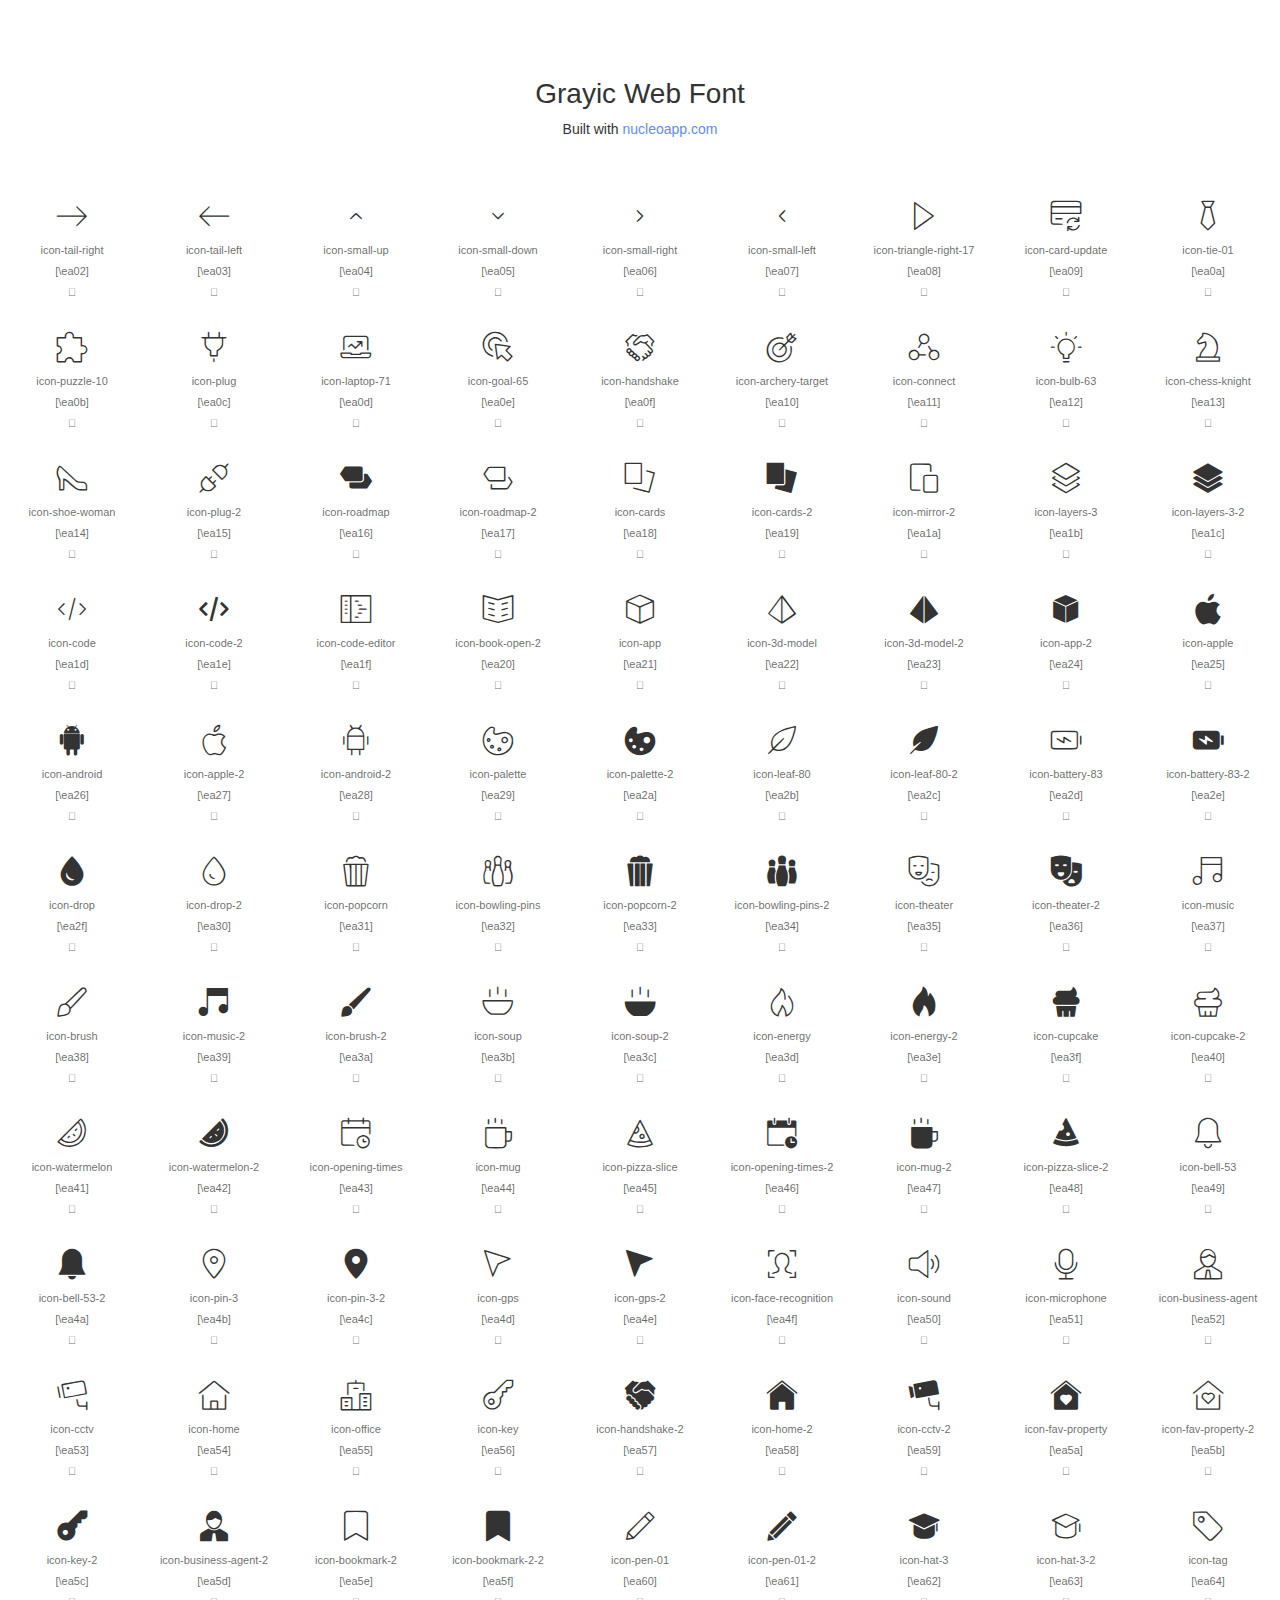
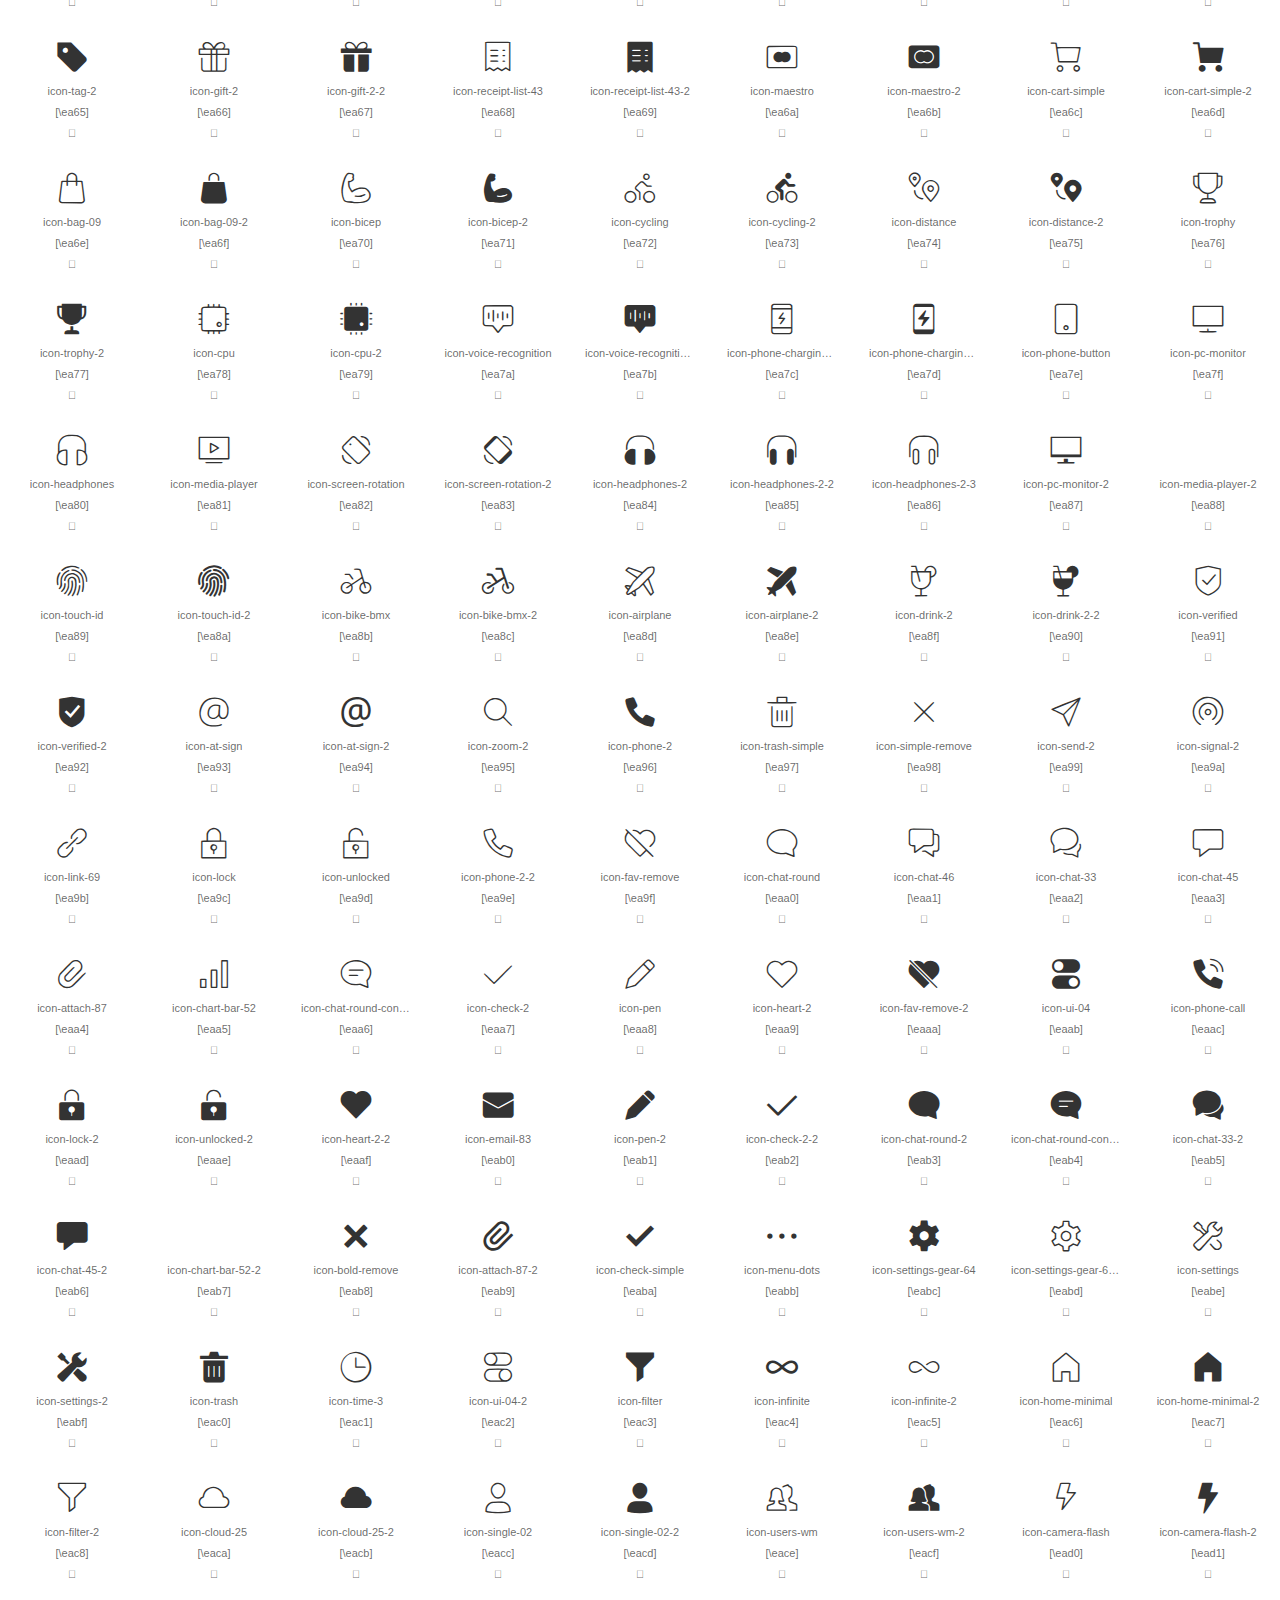
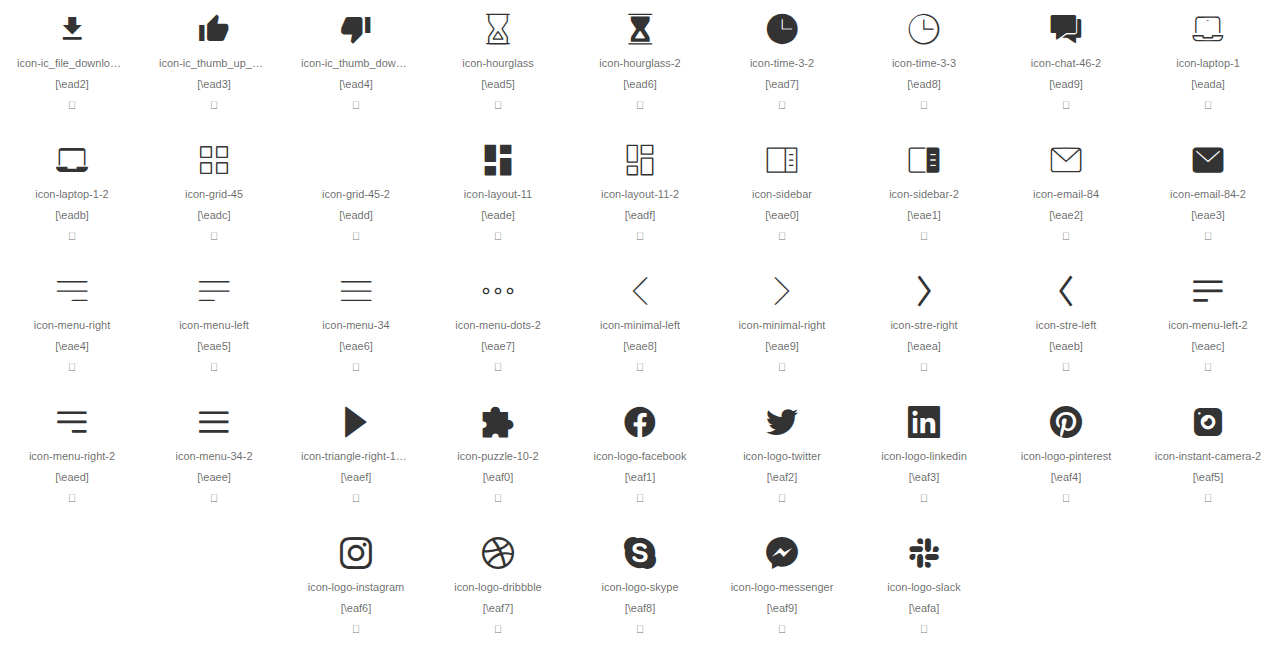
<file: fonts/icon-font/demo.html>
<!doctype html>
<html lang="en">
<head>
	<meta charset="UTF-8">
	<meta name="viewport" content="width=device-width, initial-scale=1">
	<link rel="stylesheet" href="demo/css/reset.css"> <!-- CSS reset -->
	<link rel="stylesheet" href="demo/css/style.css">
	<link rel="shortcut icon" href="demo/favicon.ico">
	<title>Grayic Web Font</title>
</head>
<body>
	<header>
		<h1>Grayic Web Font</h1>
		<p>Built with <a href="https://nucleoapp.com">nucleoapp.com</a></p>
	</header>

	<div id="icons-wrapper">
		<section>
			<ul>
                
                    <li>
                        <i class="icon icon-tail-right"></i>
                        <p>icon-tail-right</p>
                    </li>
                
                    <li>
                        <i class="icon icon-tail-left"></i>
                        <p>icon-tail-left</p>
                    </li>
                
                    <li>
                        <i class="icon icon-small-up"></i>
                        <p>icon-small-up</p>
                    </li>
                
                    <li>
                        <i class="icon icon-small-down"></i>
                        <p>icon-small-down</p>
                    </li>
                
                    <li>
                        <i class="icon icon-small-right"></i>
                        <p>icon-small-right</p>
                    </li>
                
                    <li>
                        <i class="icon icon-small-left"></i>
                        <p>icon-small-left</p>
                    </li>
                
                    <li>
                        <i class="icon icon-triangle-right-17"></i>
                        <p>icon-triangle-right-17</p>
                    </li>
                
                    <li>
                        <i class="icon icon-card-update"></i>
                        <p>icon-card-update</p>
                    </li>
                
                    <li>
                        <i class="icon icon-tie-01"></i>
                        <p>icon-tie-01</p>
                    </li>
                
                    <li>
                        <i class="icon icon-puzzle-10"></i>
                        <p>icon-puzzle-10</p>
                    </li>
                
                    <li>
                        <i class="icon icon-plug"></i>
                        <p>icon-plug</p>
                    </li>
                
                    <li>
                        <i class="icon icon-laptop-71"></i>
                        <p>icon-laptop-71</p>
                    </li>
                
                    <li>
                        <i class="icon icon-goal-65"></i>
                        <p>icon-goal-65</p>
                    </li>
                
                    <li>
                        <i class="icon icon-handshake"></i>
                        <p>icon-handshake</p>
                    </li>
                
                    <li>
                        <i class="icon icon-archery-target"></i>
                        <p>icon-archery-target</p>
                    </li>
                
                    <li>
                        <i class="icon icon-connect"></i>
                        <p>icon-connect</p>
                    </li>
                
                    <li>
                        <i class="icon icon-bulb-63"></i>
                        <p>icon-bulb-63</p>
                    </li>
                
                    <li>
                        <i class="icon icon-chess-knight"></i>
                        <p>icon-chess-knight</p>
                    </li>
                
                    <li>
                        <i class="icon icon-shoe-woman"></i>
                        <p>icon-shoe-woman</p>
                    </li>
                
                    <li>
                        <i class="icon icon-plug-2"></i>
                        <p>icon-plug-2</p>
                    </li>
                
                    <li>
                        <i class="icon icon-roadmap"></i>
                        <p>icon-roadmap</p>
                    </li>
                
                    <li>
                        <i class="icon icon-roadmap-2"></i>
                        <p>icon-roadmap-2</p>
                    </li>
                
                    <li>
                        <i class="icon icon-cards"></i>
                        <p>icon-cards</p>
                    </li>
                
                    <li>
                        <i class="icon icon-cards-2"></i>
                        <p>icon-cards-2</p>
                    </li>
                
                    <li>
                        <i class="icon icon-mirror-2"></i>
                        <p>icon-mirror-2</p>
                    </li>
                
                    <li>
                        <i class="icon icon-layers-3"></i>
                        <p>icon-layers-3</p>
                    </li>
                
                    <li>
                        <i class="icon icon-layers-3-2"></i>
                        <p>icon-layers-3-2</p>
                    </li>
                
                    <li>
                        <i class="icon icon-code"></i>
                        <p>icon-code</p>
                    </li>
                
                    <li>
                        <i class="icon icon-code-2"></i>
                        <p>icon-code-2</p>
                    </li>
                
                    <li>
                        <i class="icon icon-code-editor"></i>
                        <p>icon-code-editor</p>
                    </li>
                
                    <li>
                        <i class="icon icon-book-open-2"></i>
                        <p>icon-book-open-2</p>
                    </li>
                
                    <li>
                        <i class="icon icon-app"></i>
                        <p>icon-app</p>
                    </li>
                
                    <li>
                        <i class="icon icon-3d-model"></i>
                        <p>icon-3d-model</p>
                    </li>
                
                    <li>
                        <i class="icon icon-3d-model-2"></i>
                        <p>icon-3d-model-2</p>
                    </li>
                
                    <li>
                        <i class="icon icon-app-2"></i>
                        <p>icon-app-2</p>
                    </li>
                
                    <li>
                        <i class="icon icon-apple"></i>
                        <p>icon-apple</p>
                    </li>
                
                    <li>
                        <i class="icon icon-android"></i>
                        <p>icon-android</p>
                    </li>
                
                    <li>
                        <i class="icon icon-apple-2"></i>
                        <p>icon-apple-2</p>
                    </li>
                
                    <li>
                        <i class="icon icon-android-2"></i>
                        <p>icon-android-2</p>
                    </li>
                
                    <li>
                        <i class="icon icon-palette"></i>
                        <p>icon-palette</p>
                    </li>
                
                    <li>
                        <i class="icon icon-palette-2"></i>
                        <p>icon-palette-2</p>
                    </li>
                
                    <li>
                        <i class="icon icon-leaf-80"></i>
                        <p>icon-leaf-80</p>
                    </li>
                
                    <li>
                        <i class="icon icon-leaf-80-2"></i>
                        <p>icon-leaf-80-2</p>
                    </li>
                
                    <li>
                        <i class="icon icon-battery-83"></i>
                        <p>icon-battery-83</p>
                    </li>
                
                    <li>
                        <i class="icon icon-battery-83-2"></i>
                        <p>icon-battery-83-2</p>
                    </li>
                
                    <li>
                        <i class="icon icon-drop"></i>
                        <p>icon-drop</p>
                    </li>
                
                    <li>
                        <i class="icon icon-drop-2"></i>
                        <p>icon-drop-2</p>
                    </li>
                
                    <li>
                        <i class="icon icon-popcorn"></i>
                        <p>icon-popcorn</p>
                    </li>
                
                    <li>
                        <i class="icon icon-bowling-pins"></i>
                        <p>icon-bowling-pins</p>
                    </li>
                
                    <li>
                        <i class="icon icon-popcorn-2"></i>
                        <p>icon-popcorn-2</p>
                    </li>
                
                    <li>
                        <i class="icon icon-bowling-pins-2"></i>
                        <p>icon-bowling-pins-2</p>
                    </li>
                
                    <li>
                        <i class="icon icon-theater"></i>
                        <p>icon-theater</p>
                    </li>
                
                    <li>
                        <i class="icon icon-theater-2"></i>
                        <p>icon-theater-2</p>
                    </li>
                
                    <li>
                        <i class="icon icon-music"></i>
                        <p>icon-music</p>
                    </li>
                
                    <li>
                        <i class="icon icon-brush"></i>
                        <p>icon-brush</p>
                    </li>
                
                    <li>
                        <i class="icon icon-music-2"></i>
                        <p>icon-music-2</p>
                    </li>
                
                    <li>
                        <i class="icon icon-brush-2"></i>
                        <p>icon-brush-2</p>
                    </li>
                
                    <li>
                        <i class="icon icon-soup"></i>
                        <p>icon-soup</p>
                    </li>
                
                    <li>
                        <i class="icon icon-soup-2"></i>
                        <p>icon-soup-2</p>
                    </li>
                
                    <li>
                        <i class="icon icon-energy"></i>
                        <p>icon-energy</p>
                    </li>
                
                    <li>
                        <i class="icon icon-energy-2"></i>
                        <p>icon-energy-2</p>
                    </li>
                
                    <li>
                        <i class="icon icon-cupcake"></i>
                        <p>icon-cupcake</p>
                    </li>
                
                    <li>
                        <i class="icon icon-cupcake-2"></i>
                        <p>icon-cupcake-2</p>
                    </li>
                
                    <li>
                        <i class="icon icon-watermelon"></i>
                        <p>icon-watermelon</p>
                    </li>
                
                    <li>
                        <i class="icon icon-watermelon-2"></i>
                        <p>icon-watermelon-2</p>
                    </li>
                
                    <li>
                        <i class="icon icon-opening-times"></i>
                        <p>icon-opening-times</p>
                    </li>
                
                    <li>
                        <i class="icon icon-mug"></i>
                        <p>icon-mug</p>
                    </li>
                
                    <li>
                        <i class="icon icon-pizza-slice"></i>
                        <p>icon-pizza-slice</p>
                    </li>
                
                    <li>
                        <i class="icon icon-opening-times-2"></i>
                        <p>icon-opening-times-2</p>
                    </li>
                
                    <li>
                        <i class="icon icon-mug-2"></i>
                        <p>icon-mug-2</p>
                    </li>
                
                    <li>
                        <i class="icon icon-pizza-slice-2"></i>
                        <p>icon-pizza-slice-2</p>
                    </li>
                
                    <li>
                        <i class="icon icon-bell-53"></i>
                        <p>icon-bell-53</p>
                    </li>
                
                    <li>
                        <i class="icon icon-bell-53-2"></i>
                        <p>icon-bell-53-2</p>
                    </li>
                
                    <li>
                        <i class="icon icon-pin-3"></i>
                        <p>icon-pin-3</p>
                    </li>
                
                    <li>
                        <i class="icon icon-pin-3-2"></i>
                        <p>icon-pin-3-2</p>
                    </li>
                
                    <li>
                        <i class="icon icon-gps"></i>
                        <p>icon-gps</p>
                    </li>
                
                    <li>
                        <i class="icon icon-gps-2"></i>
                        <p>icon-gps-2</p>
                    </li>
                
                    <li>
                        <i class="icon icon-face-recognition"></i>
                        <p>icon-face-recognition</p>
                    </li>
                
                    <li>
                        <i class="icon icon-sound"></i>
                        <p>icon-sound</p>
                    </li>
                
                    <li>
                        <i class="icon icon-microphone"></i>
                        <p>icon-microphone</p>
                    </li>
                
                    <li>
                        <i class="icon icon-business-agent"></i>
                        <p>icon-business-agent</p>
                    </li>
                
                    <li>
                        <i class="icon icon-cctv"></i>
                        <p>icon-cctv</p>
                    </li>
                
                    <li>
                        <i class="icon icon-home"></i>
                        <p>icon-home</p>
                    </li>
                
                    <li>
                        <i class="icon icon-office"></i>
                        <p>icon-office</p>
                    </li>
                
                    <li>
                        <i class="icon icon-key"></i>
                        <p>icon-key</p>
                    </li>
                
                    <li>
                        <i class="icon icon-handshake-2"></i>
                        <p>icon-handshake-2</p>
                    </li>
                
                    <li>
                        <i class="icon icon-home-2"></i>
                        <p>icon-home-2</p>
                    </li>
                
                    <li>
                        <i class="icon icon-cctv-2"></i>
                        <p>icon-cctv-2</p>
                    </li>
                
                    <li>
                        <i class="icon icon-fav-property"></i>
                        <p>icon-fav-property</p>
                    </li>
                
                    <li>
                        <i class="icon icon-fav-property-2"></i>
                        <p>icon-fav-property-2</p>
                    </li>
                
                    <li>
                        <i class="icon icon-key-2"></i>
                        <p>icon-key-2</p>
                    </li>
                
                    <li>
                        <i class="icon icon-business-agent-2"></i>
                        <p>icon-business-agent-2</p>
                    </li>
                
                    <li>
                        <i class="icon icon-bookmark-2"></i>
                        <p>icon-bookmark-2</p>
                    </li>
                
                    <li>
                        <i class="icon icon-bookmark-2-2"></i>
                        <p>icon-bookmark-2-2</p>
                    </li>
                
                    <li>
                        <i class="icon icon-pen-01"></i>
                        <p>icon-pen-01</p>
                    </li>
                
                    <li>
                        <i class="icon icon-pen-01-2"></i>
                        <p>icon-pen-01-2</p>
                    </li>
                
                    <li>
                        <i class="icon icon-hat-3"></i>
                        <p>icon-hat-3</p>
                    </li>
                
                    <li>
                        <i class="icon icon-hat-3-2"></i>
                        <p>icon-hat-3-2</p>
                    </li>
                
                    <li>
                        <i class="icon icon-tag"></i>
                        <p>icon-tag</p>
                    </li>
                
                    <li>
                        <i class="icon icon-tag-2"></i>
                        <p>icon-tag-2</p>
                    </li>
                
                    <li>
                        <i class="icon icon-gift-2"></i>
                        <p>icon-gift-2</p>
                    </li>
                
                    <li>
                        <i class="icon icon-gift-2-2"></i>
                        <p>icon-gift-2-2</p>
                    </li>
                
                    <li>
                        <i class="icon icon-receipt-list-43"></i>
                        <p>icon-receipt-list-43</p>
                    </li>
                
                    <li>
                        <i class="icon icon-receipt-list-43-2"></i>
                        <p>icon-receipt-list-43-2</p>
                    </li>
                
                    <li>
                        <i class="icon icon-maestro"></i>
                        <p>icon-maestro</p>
                    </li>
                
                    <li>
                        <i class="icon icon-maestro-2"></i>
                        <p>icon-maestro-2</p>
                    </li>
                
                    <li>
                        <i class="icon icon-cart-simple"></i>
                        <p>icon-cart-simple</p>
                    </li>
                
                    <li>
                        <i class="icon icon-cart-simple-2"></i>
                        <p>icon-cart-simple-2</p>
                    </li>
                
                    <li>
                        <i class="icon icon-bag-09"></i>
                        <p>icon-bag-09</p>
                    </li>
                
                    <li>
                        <i class="icon icon-bag-09-2"></i>
                        <p>icon-bag-09-2</p>
                    </li>
                
                    <li>
                        <i class="icon icon-bicep"></i>
                        <p>icon-bicep</p>
                    </li>
                
                    <li>
                        <i class="icon icon-bicep-2"></i>
                        <p>icon-bicep-2</p>
                    </li>
                
                    <li>
                        <i class="icon icon-cycling"></i>
                        <p>icon-cycling</p>
                    </li>
                
                    <li>
                        <i class="icon icon-cycling-2"></i>
                        <p>icon-cycling-2</p>
                    </li>
                
                    <li>
                        <i class="icon icon-distance"></i>
                        <p>icon-distance</p>
                    </li>
                
                    <li>
                        <i class="icon icon-distance-2"></i>
                        <p>icon-distance-2</p>
                    </li>
                
                    <li>
                        <i class="icon icon-trophy"></i>
                        <p>icon-trophy</p>
                    </li>
                
                    <li>
                        <i class="icon icon-trophy-2"></i>
                        <p>icon-trophy-2</p>
                    </li>
                
                    <li>
                        <i class="icon icon-cpu"></i>
                        <p>icon-cpu</p>
                    </li>
                
                    <li>
                        <i class="icon icon-cpu-2"></i>
                        <p>icon-cpu-2</p>
                    </li>
                
                    <li>
                        <i class="icon icon-voice-recognition"></i>
                        <p>icon-voice-recognition</p>
                    </li>
                
                    <li>
                        <i class="icon icon-voice-recognition-2"></i>
                        <p>icon-voice-recognition-2</p>
                    </li>
                
                    <li>
                        <i class="icon icon-phone-charging-3"></i>
                        <p>icon-phone-charging-3</p>
                    </li>
                
                    <li>
                        <i class="icon icon-phone-charging-3-2"></i>
                        <p>icon-phone-charging-3-2</p>
                    </li>
                
                    <li>
                        <i class="icon icon-phone-button"></i>
                        <p>icon-phone-button</p>
                    </li>
                
                    <li>
                        <i class="icon icon-pc-monitor"></i>
                        <p>icon-pc-monitor</p>
                    </li>
                
                    <li>
                        <i class="icon icon-headphones"></i>
                        <p>icon-headphones</p>
                    </li>
                
                    <li>
                        <i class="icon icon-media-player"></i>
                        <p>icon-media-player</p>
                    </li>
                
                    <li>
                        <i class="icon icon-screen-rotation"></i>
                        <p>icon-screen-rotation</p>
                    </li>
                
                    <li>
                        <i class="icon icon-screen-rotation-2"></i>
                        <p>icon-screen-rotation-2</p>
                    </li>
                
                    <li>
                        <i class="icon icon-headphones-2"></i>
                        <p>icon-headphones-2</p>
                    </li>
                
                    <li>
                        <i class="icon icon-headphones-2-2"></i>
                        <p>icon-headphones-2-2</p>
                    </li>
                
                    <li>
                        <i class="icon icon-headphones-2-3"></i>
                        <p>icon-headphones-2-3</p>
                    </li>
                
                    <li>
                        <i class="icon icon-pc-monitor-2"></i>
                        <p>icon-pc-monitor-2</p>
                    </li>
                
                    <li>
                        <i class="icon icon-media-player-2"></i>
                        <p>icon-media-player-2</p>
                    </li>
                
                    <li>
                        <i class="icon icon-touch-id"></i>
                        <p>icon-touch-id</p>
                    </li>
                
                    <li>
                        <i class="icon icon-touch-id-2"></i>
                        <p>icon-touch-id-2</p>
                    </li>
                
                    <li>
                        <i class="icon icon-bike-bmx"></i>
                        <p>icon-bike-bmx</p>
                    </li>
                
                    <li>
                        <i class="icon icon-bike-bmx-2"></i>
                        <p>icon-bike-bmx-2</p>
                    </li>
                
                    <li>
                        <i class="icon icon-airplane"></i>
                        <p>icon-airplane</p>
                    </li>
                
                    <li>
                        <i class="icon icon-airplane-2"></i>
                        <p>icon-airplane-2</p>
                    </li>
                
                    <li>
                        <i class="icon icon-drink-2"></i>
                        <p>icon-drink-2</p>
                    </li>
                
                    <li>
                        <i class="icon icon-drink-2-2"></i>
                        <p>icon-drink-2-2</p>
                    </li>
                
                    <li>
                        <i class="icon icon-verified"></i>
                        <p>icon-verified</p>
                    </li>
                
                    <li>
                        <i class="icon icon-verified-2"></i>
                        <p>icon-verified-2</p>
                    </li>
                
                    <li>
                        <i class="icon icon-at-sign"></i>
                        <p>icon-at-sign</p>
                    </li>
                
                    <li>
                        <i class="icon icon-at-sign-2"></i>
                        <p>icon-at-sign-2</p>
                    </li>
                
                    <li>
                        <i class="icon icon-zoom-2"></i>
                        <p>icon-zoom-2</p>
                    </li>
                
                    <li>
                        <i class="icon icon-phone-2"></i>
                        <p>icon-phone-2</p>
                    </li>
                
                    <li>
                        <i class="icon icon-trash-simple"></i>
                        <p>icon-trash-simple</p>
                    </li>
                
                    <li>
                        <i class="icon icon-simple-remove"></i>
                        <p>icon-simple-remove</p>
                    </li>
                
                    <li>
                        <i class="icon icon-send-2"></i>
                        <p>icon-send-2</p>
                    </li>
                
                    <li>
                        <i class="icon icon-signal-2"></i>
                        <p>icon-signal-2</p>
                    </li>
                
                    <li>
                        <i class="icon icon-link-69"></i>
                        <p>icon-link-69</p>
                    </li>
                
                    <li>
                        <i class="icon icon-lock"></i>
                        <p>icon-lock</p>
                    </li>
                
                    <li>
                        <i class="icon icon-unlocked"></i>
                        <p>icon-unlocked</p>
                    </li>
                
                    <li>
                        <i class="icon icon-phone-2-2"></i>
                        <p>icon-phone-2-2</p>
                    </li>
                
                    <li>
                        <i class="icon icon-fav-remove"></i>
                        <p>icon-fav-remove</p>
                    </li>
                
                    <li>
                        <i class="icon icon-chat-round"></i>
                        <p>icon-chat-round</p>
                    </li>
                
                    <li>
                        <i class="icon icon-chat-46"></i>
                        <p>icon-chat-46</p>
                    </li>
                
                    <li>
                        <i class="icon icon-chat-33"></i>
                        <p>icon-chat-33</p>
                    </li>
                
                    <li>
                        <i class="icon icon-chat-45"></i>
                        <p>icon-chat-45</p>
                    </li>
                
                    <li>
                        <i class="icon icon-attach-87"></i>
                        <p>icon-attach-87</p>
                    </li>
                
                    <li>
                        <i class="icon icon-chart-bar-52"></i>
                        <p>icon-chart-bar-52</p>
                    </li>
                
                    <li>
                        <i class="icon icon-chat-round-content"></i>
                        <p>icon-chat-round-content</p>
                    </li>
                
                    <li>
                        <i class="icon icon-check-2"></i>
                        <p>icon-check-2</p>
                    </li>
                
                    <li>
                        <i class="icon icon-pen"></i>
                        <p>icon-pen</p>
                    </li>
                
                    <li>
                        <i class="icon icon-heart-2"></i>
                        <p>icon-heart-2</p>
                    </li>
                
                    <li>
                        <i class="icon icon-fav-remove-2"></i>
                        <p>icon-fav-remove-2</p>
                    </li>
                
                    <li>
                        <i class="icon icon-ui-04"></i>
                        <p>icon-ui-04</p>
                    </li>
                
                    <li>
                        <i class="icon icon-phone-call"></i>
                        <p>icon-phone-call</p>
                    </li>
                
                    <li>
                        <i class="icon icon-lock-2"></i>
                        <p>icon-lock-2</p>
                    </li>
                
                    <li>
                        <i class="icon icon-unlocked-2"></i>
                        <p>icon-unlocked-2</p>
                    </li>
                
                    <li>
                        <i class="icon icon-heart-2-2"></i>
                        <p>icon-heart-2-2</p>
                    </li>
                
                    <li>
                        <i class="icon icon-email-83"></i>
                        <p>icon-email-83</p>
                    </li>
                
                    <li>
                        <i class="icon icon-pen-2"></i>
                        <p>icon-pen-2</p>
                    </li>
                
                    <li>
                        <i class="icon icon-check-2-2"></i>
                        <p>icon-check-2-2</p>
                    </li>
                
                    <li>
                        <i class="icon icon-chat-round-2"></i>
                        <p>icon-chat-round-2</p>
                    </li>
                
                    <li>
                        <i class="icon icon-chat-round-content-2"></i>
                        <p>icon-chat-round-content-2</p>
                    </li>
                
                    <li>
                        <i class="icon icon-chat-33-2"></i>
                        <p>icon-chat-33-2</p>
                    </li>
                
                    <li>
                        <i class="icon icon-chat-45-2"></i>
                        <p>icon-chat-45-2</p>
                    </li>
                
                    <li>
                        <i class="icon icon-chart-bar-52-2"></i>
                        <p>icon-chart-bar-52-2</p>
                    </li>
                
                    <li>
                        <i class="icon icon-bold-remove"></i>
                        <p>icon-bold-remove</p>
                    </li>
                
                    <li>
                        <i class="icon icon-attach-87-2"></i>
                        <p>icon-attach-87-2</p>
                    </li>
                
                    <li>
                        <i class="icon icon-check-simple"></i>
                        <p>icon-check-simple</p>
                    </li>
                
                    <li>
                        <i class="icon icon-menu-dots"></i>
                        <p>icon-menu-dots</p>
                    </li>
                
                    <li>
                        <i class="icon icon-settings-gear-64"></i>
                        <p>icon-settings-gear-64</p>
                    </li>
                
                    <li>
                        <i class="icon icon-settings-gear-64-2"></i>
                        <p>icon-settings-gear-64-2</p>
                    </li>
                
                    <li>
                        <i class="icon icon-settings"></i>
                        <p>icon-settings</p>
                    </li>
                
                    <li>
                        <i class="icon icon-settings-2"></i>
                        <p>icon-settings-2</p>
                    </li>
                
                    <li>
                        <i class="icon icon-trash"></i>
                        <p>icon-trash</p>
                    </li>
                
                    <li>
                        <i class="icon icon-time-3"></i>
                        <p>icon-time-3</p>
                    </li>
                
                    <li>
                        <i class="icon icon-ui-04-2"></i>
                        <p>icon-ui-04-2</p>
                    </li>
                
                    <li>
                        <i class="icon icon-filter"></i>
                        <p>icon-filter</p>
                    </li>
                
                    <li>
                        <i class="icon icon-infinite"></i>
                        <p>icon-infinite</p>
                    </li>
                
                    <li>
                        <i class="icon icon-infinite-2"></i>
                        <p>icon-infinite-2</p>
                    </li>
                
                    <li>
                        <i class="icon icon-home-minimal"></i>
                        <p>icon-home-minimal</p>
                    </li>
                
                    <li>
                        <i class="icon icon-home-minimal-2"></i>
                        <p>icon-home-minimal-2</p>
                    </li>
                
                    <li>
                        <i class="icon icon-filter-2"></i>
                        <p>icon-filter-2</p>
                    </li>
                
                    <li>
                        <i class="icon icon-cloud-25"></i>
                        <p>icon-cloud-25</p>
                    </li>
                
                    <li>
                        <i class="icon icon-cloud-25-2"></i>
                        <p>icon-cloud-25-2</p>
                    </li>
                
                    <li>
                        <i class="icon icon-single-02"></i>
                        <p>icon-single-02</p>
                    </li>
                
                    <li>
                        <i class="icon icon-single-02-2"></i>
                        <p>icon-single-02-2</p>
                    </li>
                
                    <li>
                        <i class="icon icon-users-wm"></i>
                        <p>icon-users-wm</p>
                    </li>
                
                    <li>
                        <i class="icon icon-users-wm-2"></i>
                        <p>icon-users-wm-2</p>
                    </li>
                
                    <li>
                        <i class="icon icon-camera-flash"></i>
                        <p>icon-camera-flash</p>
                    </li>
                
                    <li>
                        <i class="icon icon-camera-flash-2"></i>
                        <p>icon-camera-flash-2</p>
                    </li>
                
                    <li>
                        <i class="icon icon-ic_file_download_48px"></i>
                        <p>icon-ic_file_download_48px</p>
                    </li>
                
                    <li>
                        <i class="icon icon-ic_thumb_up_48px"></i>
                        <p>icon-ic_thumb_up_48px</p>
                    </li>
                
                    <li>
                        <i class="icon icon-ic_thumb_down_48px"></i>
                        <p>icon-ic_thumb_down_48px</p>
                    </li>
                
                    <li>
                        <i class="icon icon-hourglass"></i>
                        <p>icon-hourglass</p>
                    </li>
                
                    <li>
                        <i class="icon icon-hourglass-2"></i>
                        <p>icon-hourglass-2</p>
                    </li>
                
                    <li>
                        <i class="icon icon-time-3-2"></i>
                        <p>icon-time-3-2</p>
                    </li>
                
                    <li>
                        <i class="icon icon-time-3-3"></i>
                        <p>icon-time-3-3</p>
                    </li>
                
                    <li>
                        <i class="icon icon-chat-46-2"></i>
                        <p>icon-chat-46-2</p>
                    </li>
                
                    <li>
                        <i class="icon icon-laptop-1"></i>
                        <p>icon-laptop-1</p>
                    </li>
                
                    <li>
                        <i class="icon icon-laptop-1-2"></i>
                        <p>icon-laptop-1-2</p>
                    </li>
                
                    <li>
                        <i class="icon icon-grid-45"></i>
                        <p>icon-grid-45</p>
                    </li>
                
                    <li>
                        <i class="icon icon-grid-45-2"></i>
                        <p>icon-grid-45-2</p>
                    </li>
                
                    <li>
                        <i class="icon icon-layout-11"></i>
                        <p>icon-layout-11</p>
                    </li>
                
                    <li>
                        <i class="icon icon-layout-11-2"></i>
                        <p>icon-layout-11-2</p>
                    </li>
                
                    <li>
                        <i class="icon icon-sidebar"></i>
                        <p>icon-sidebar</p>
                    </li>
                
                    <li>
                        <i class="icon icon-sidebar-2"></i>
                        <p>icon-sidebar-2</p>
                    </li>
                
                    <li>
                        <i class="icon icon-email-84"></i>
                        <p>icon-email-84</p>
                    </li>
                
                    <li>
                        <i class="icon icon-email-84-2"></i>
                        <p>icon-email-84-2</p>
                    </li>
                
                    <li>
                        <i class="icon icon-menu-right"></i>
                        <p>icon-menu-right</p>
                    </li>
                
                    <li>
                        <i class="icon icon-menu-left"></i>
                        <p>icon-menu-left</p>
                    </li>
                
                    <li>
                        <i class="icon icon-menu-34"></i>
                        <p>icon-menu-34</p>
                    </li>
                
                    <li>
                        <i class="icon icon-menu-dots-2"></i>
                        <p>icon-menu-dots-2</p>
                    </li>
                
                    <li>
                        <i class="icon icon-minimal-left"></i>
                        <p>icon-minimal-left</p>
                    </li>
                
                    <li>
                        <i class="icon icon-minimal-right"></i>
                        <p>icon-minimal-right</p>
                    </li>
                
                    <li>
                        <i class="icon icon-stre-right"></i>
                        <p>icon-stre-right</p>
                    </li>
                
                    <li>
                        <i class="icon icon-stre-left"></i>
                        <p>icon-stre-left</p>
                    </li>
                
                    <li>
                        <i class="icon icon-menu-left-2"></i>
                        <p>icon-menu-left-2</p>
                    </li>
                
                    <li>
                        <i class="icon icon-menu-right-2"></i>
                        <p>icon-menu-right-2</p>
                    </li>
                
                    <li>
                        <i class="icon icon-menu-34-2"></i>
                        <p>icon-menu-34-2</p>
                    </li>
                
                    <li>
                        <i class="icon icon-triangle-right-17-2"></i>
                        <p>icon-triangle-right-17-2</p>
                    </li>
                
                    <li>
                        <i class="icon icon-puzzle-10-2"></i>
                        <p>icon-puzzle-10-2</p>
                    </li>
                
                    <li>
                        <i class="icon icon-logo-facebook"></i>
                        <p>icon-logo-facebook</p>
                    </li>
                
                    <li>
                        <i class="icon icon-logo-twitter"></i>
                        <p>icon-logo-twitter</p>
                    </li>
                
                    <li>
                        <i class="icon icon-logo-linkedin"></i>
                        <p>icon-logo-linkedin</p>
                    </li>
                
                    <li>
                        <i class="icon icon-logo-pinterest"></i>
                        <p>icon-logo-pinterest</p>
                    </li>
                
                    <li>
                        <i class="icon icon-instant-camera-2"></i>
                        <p>icon-instant-camera-2</p>
                    </li>
                
                    <li>
                        <i class="icon icon-logo-instagram"></i>
                        <p>icon-logo-instagram</p>
                    </li>
                
                    <li>
                        <i class="icon icon-logo-dribbble"></i>
                        <p>icon-logo-dribbble</p>
                    </li>
                
                    <li>
                        <i class="icon icon-logo-skype"></i>
                        <p>icon-logo-skype</p>
                    </li>
                
                    <li>
                        <i class="icon icon-logo-messenger"></i>
                        <p>icon-logo-messenger</p>
                    </li>
                
                    <li>
                        <i class="icon icon-logo-slack"></i>
                        <p>icon-logo-slack</p>
                    </li>
                
				<!-- list of icons here with the proper class-->
			</ul>
		</section>
	</div>
<script>
    function SelectText(element) {
	    var doc = document
	        , text = element
	        , range, selection;
	    if (doc.body.createTextRange) {
	        range = document.body.createTextRange();
	        range.moveToElementText(text);
	        range.select();
	    } else if (window.getSelection) {
	        selection = window.getSelection();
	        range = document.createRange();
	        range.selectNodeContents(text);
	        selection.removeAllRanges();
	        selection.addRange(range);
	    }
	}
    window.onload = function() {
    	var iconsWrapper = document.getElementById('icons-wrapper'),
    		listItems = iconsWrapper.getElementsByTagName('li');
        for (var i = 0; i < listItems.length; i++) {
		    listItems[i].onclick  = function fun(event) {
		    	var selectedTagName = event.target.tagName.toLowerCase();
		    	if( selectedTagName == 'p' || selectedTagName == 'em' ) {
		    		SelectText(event.target);
		    	} else if( selectedTagName == 'input' ) {
		    		event.target.setSelectionRange(0, event.target.value.length);
		    	}
		    }

		    var beforeContentChar = window.getComputedStyle(listItems[i].getElementsByTagName('i')[0], '::before').getPropertyValue('content').replace(/'/g, "").replace(/"/g, ""),
		    	beforeContent = beforeContentChar.codePointAt(0).toString(16);
		    var beforeContentElement = document.createElement("em");
		    beforeContentElement.textContent = "\\"+beforeContent;
		    listItems[i].appendChild(beforeContentElement);

		    //create input element to copy/paste chart
		    var charCharac = document.createElement('input');
		    charCharac.setAttribute('type', 'text');
		    charCharac.setAttribute('maxlength', '1');
		    charCharac.setAttribute('readonly', 'true');
		    charCharac.setAttribute('value', beforeContentChar);
		    listItems[i].appendChild(charCharac);
		}
    }
</script>
</body>
</html>
</file>
<file: fonts/icon-font/css/style.css>
/*--------------------------------

Grayic Web Font
Generated using nucleoapp.com

-------------------------------- */
@font-face {
  font-family: 'Grayic';
  src: url('../fonts/Grayic.eot');
  src: url('../fonts/Grayic.eot') format('embedded-opentype'), url('../fonts/Grayic.woff2') format('woff2'), url('../fonts/Grayic.woff') format('woff'), url('../fonts/Grayic.ttf') format('truetype'), url('../fonts/Grayic.svg') format('svg');
  font-weight: normal;
  font-style: normal;
}
/*------------------------
	base class definition
-------------------------*/
.icon {
  display: inline-block;
  font: normal normal normal 1em/1 'Grayic';
  speak: none;
  text-transform: none;
  /* Better Font Rendering */
  -webkit-font-smoothing: antialiased;
  -moz-osx-font-smoothing: grayscale;
}
/*------------------------
  change icon size
-------------------------*/
/* relative units */
.icon-sm {
  font-size: 0.8em;
}
.icon-lg {
  font-size: 1.2em;
}
/* absolute units */
.icon-16 {
  font-size: 16px;
}
.icon-32 {
  font-size: 32px;
}
/*----------------------------------
  add a square/circle background
-----------------------------------*/
.icon-bg-square,
.icon-bg-circle {
  padding: 0.35em;
  background-color: #eee;
}
.icon-bg-circle {
  border-radius: 50%;
}
/*------------------------------------
  use icons as list item markers
-------------------------------------*/
.icon-ul {
  padding-left: 0;
  list-style-type: none;
}
.icon-ul > li {
  display: flex;
  align-items: flex-start;
  line-height: 1.4;
}
.icon-ul > li > .icon {
  margin-right: 0.4em;
  line-height: inherit;
}
/*------------------------
  spinning icons
-------------------------*/
.icon-is-spinning {
  -webkit-animation: icon-spin 2s infinite linear;
  -moz-animation: icon-spin 2s infinite linear;
  animation: icon-spin 2s infinite linear;
}
@-webkit-keyframes icon-spin {
  0% {
    -webkit-transform: rotate(0deg);
  }
  100% {
    -webkit-transform: rotate(360deg);
  }
}
@-moz-keyframes icon-spin {
  0% {
    -moz-transform: rotate(0deg);
  }
  100% {
    -moz-transform: rotate(360deg);
  }
}
@keyframes icon-spin {
  0% {
    -webkit-transform: rotate(0deg);
    -moz-transform: rotate(0deg);
    -ms-transform: rotate(0deg);
    -o-transform: rotate(0deg);
    transform: rotate(0deg);
  }
  100% {
    -webkit-transform: rotate(360deg);
    -moz-transform: rotate(360deg);
    -ms-transform: rotate(360deg);
    -o-transform: rotate(360deg);
    transform: rotate(360deg);
  }
}
/*------------------------
  rotated/flipped icons
-------------------------*/
.icon-rotate-90 {
  filter: progid:DXImageTransform.Microsoft.BasicImage(rotation=1);
  -webkit-transform: rotate(90deg);
  -moz-transform: rotate(90deg);
  -ms-transform: rotate(90deg);
  -o-transform: rotate(90deg);
  transform: rotate(90deg);
}
.icon-rotate-180 {
  filter: progid:DXImageTransform.Microsoft.BasicImage(rotation=2);
  -webkit-transform: rotate(180deg);
  -moz-transform: rotate(180deg);
  -ms-transform: rotate(180deg);
  -o-transform: rotate(180deg);
  transform: rotate(180deg);
}
.icon-rotate-270 {
  filter: progid:DXImageTransform.Microsoft.BasicImage(rotation=3);
  -webkit-transform: rotate(270deg);
  -moz-transform: rotate(270deg);
  -ms-transform: rotate(270deg);
  -o-transform: rotate(270deg);
  transform: rotate(270deg);
}
.icon-flip-y {
  filter: progid:DXImageTransform.Microsoft.BasicImage(rotation=0);
  -webkit-transform: scale(-1, 1);
  -moz-transform: scale(-1, 1);
  -ms-transform: scale(-1, 1);
  -o-transform: scale(-1, 1);
  transform: scale(-1, 1);
}
.icon-flip-x {
  filter: progid:DXImageTransform.Microsoft.BasicImage(rotation=2);
  -webkit-transform: scale(1, -1);
  -moz-transform: scale(1, -1);
  -ms-transform: scale(1, -1);
  -o-transform: scale(1, -1);
  transform: scale(1, -1);
}
/*------------------------
	icons
-------------------------*/

.icon-tail-right::before {
  content: "\ea02";
}

.icon-tail-left::before {
  content: "\ea03";
}

.icon-small-up::before {
  content: "\ea04";
}

.icon-small-down::before {
  content: "\ea05";
}

.icon-small-right::before {
  content: "\ea06";
}

.icon-small-left::before {
  content: "\ea07";
}

.icon-triangle-right-17::before {
  content: "\ea08";
}

.icon-card-update::before {
  content: "\ea09";
}

.icon-tie-01::before {
  content: "\ea0a";
}

.icon-puzzle-10::before {
  content: "\ea0b";
}

.icon-plug::before {
  content: "\ea0c";
}

.icon-laptop-71::before {
  content: "\ea0d";
}

.icon-goal-65::before {
  content: "\ea0e";
}

.icon-handshake::before {
  content: "\ea0f";
}

.icon-archery-target::before {
  content: "\ea10";
}

.icon-connect::before {
  content: "\ea11";
}

.icon-bulb-63::before {
  content: "\ea12";
}

.icon-chess-knight::before {
  content: "\ea13";
}

.icon-shoe-woman::before {
  content: "\ea14";
}

.icon-plug-2::before {
  content: "\ea15";
}

.icon-roadmap::before {
  content: "\ea16";
}

.icon-roadmap-2::before {
  content: "\ea17";
}

.icon-cards::before {
  content: "\ea18";
}

.icon-cards-2::before {
  content: "\ea19";
}

.icon-mirror-2::before {
  content: "\ea1a";
}

.icon-layers-3::before {
  content: "\ea1b";
}

.icon-layers-3-2::before {
  content: "\ea1c";
}

.icon-code::before {
  content: "\ea1d";
}

.icon-code-2::before {
  content: "\ea1e";
}

.icon-code-editor::before {
  content: "\ea1f";
}

.icon-book-open-2::before {
  content: "\ea20";
}

.icon-app::before {
  content: "\ea21";
}

.icon-3d-model::before {
  content: "\ea22";
}

.icon-3d-model-2::before {
  content: "\ea23";
}

.icon-app-2::before {
  content: "\ea24";
}

.icon-apple::before {
  content: "\ea25";
}

.icon-android::before {
  content: "\ea26";
}

.icon-apple-2::before {
  content: "\ea27";
}

.icon-android-2::before {
  content: "\ea28";
}

.icon-palette::before {
  content: "\ea29";
}

.icon-palette-2::before {
  content: "\ea2a";
}

.icon-leaf-80::before {
  content: "\ea2b";
}

.icon-leaf-80-2::before {
  content: "\ea2c";
}

.icon-battery-83::before {
  content: "\ea2d";
}

.icon-battery-83-2::before {
  content: "\ea2e";
}

.icon-drop::before {
  content: "\ea2f";
}

.icon-drop-2::before {
  content: "\ea30";
}

.icon-popcorn::before {
  content: "\ea31";
}

.icon-bowling-pins::before {
  content: "\ea32";
}

.icon-popcorn-2::before {
  content: "\ea33";
}

.icon-bowling-pins-2::before {
  content: "\ea34";
}

.icon-theater::before {
  content: "\ea35";
}

.icon-theater-2::before {
  content: "\ea36";
}

.icon-music::before {
  content: "\ea37";
}

.icon-brush::before {
  content: "\ea38";
}

.icon-music-2::before {
  content: "\ea39";
}

.icon-brush-2::before {
  content: "\ea3a";
}

.icon-soup::before {
  content: "\ea3b";
}

.icon-soup-2::before {
  content: "\ea3c";
}

.icon-energy::before {
  content: "\ea3d";
}

.icon-energy-2::before {
  content: "\ea3e";
}

.icon-cupcake::before {
  content: "\ea3f";
}

.icon-cupcake-2::before {
  content: "\ea40";
}

.icon-watermelon::before {
  content: "\ea41";
}

.icon-watermelon-2::before {
  content: "\ea42";
}

.icon-opening-times::before {
  content: "\ea43";
}

.icon-mug::before {
  content: "\ea44";
}

.icon-pizza-slice::before {
  content: "\ea45";
}

.icon-opening-times-2::before {
  content: "\ea46";
}

.icon-mug-2::before {
  content: "\ea47";
}

.icon-pizza-slice-2::before {
  content: "\ea48";
}

.icon-bell-53::before {
  content: "\ea49";
}

.icon-bell-53-2::before {
  content: "\ea4a";
}

.icon-pin-3::before {
  content: "\ea4b";
}

.icon-pin-3-2::before {
  content: "\ea4c";
}

.icon-gps::before {
  content: "\ea4d";
}

.icon-gps-2::before {
  content: "\ea4e";
}

.icon-face-recognition::before {
  content: "\ea4f";
}

.icon-sound::before {
  content: "\ea50";
}

.icon-microphone::before {
  content: "\ea51";
}

.icon-business-agent::before {
  content: "\ea52";
}

.icon-cctv::before {
  content: "\ea53";
}

.icon-home::before {
  content: "\ea54";
}

.icon-office::before {
  content: "\ea55";
}

.icon-key::before {
  content: "\ea56";
}

.icon-handshake-2::before {
  content: "\ea57";
}

.icon-home-2::before {
  content: "\ea58";
}

.icon-cctv-2::before {
  content: "\ea59";
}

.icon-fav-property::before {
  content: "\ea5a";
}

.icon-fav-property-2::before {
  content: "\ea5b";
}

.icon-key-2::before {
  content: "\ea5c";
}

.icon-business-agent-2::before {
  content: "\ea5d";
}

.icon-bookmark-2::before {
  content: "\ea5e";
}

.icon-bookmark-2-2::before {
  content: "\ea5f";
}

.icon-pen-01::before {
  content: "\ea60";
}

.icon-pen-01-2::before {
  content: "\ea61";
}

.icon-hat-3::before {
  content: "\ea62";
}

.icon-hat-3-2::before {
  content: "\ea63";
}

.icon-tag::before {
  content: "\ea64";
}

.icon-tag-2::before {
  content: "\ea65";
}

.icon-gift-2::before {
  content: "\ea66";
}

.icon-gift-2-2::before {
  content: "\ea67";
}

.icon-receipt-list-43::before {
  content: "\ea68";
}

.icon-receipt-list-43-2::before {
  content: "\ea69";
}

.icon-maestro::before {
  content: "\ea6a";
}

.icon-maestro-2::before {
  content: "\ea6b";
}

.icon-cart-simple::before {
  content: "\ea6c";
}

.icon-cart-simple-2::before {
  content: "\ea6d";
}

.icon-bag-09::before {
  content: "\ea6e";
}

.icon-bag-09-2::before {
  content: "\ea6f";
}

.icon-bicep::before {
  content: "\ea70";
}

.icon-bicep-2::before {
  content: "\ea71";
}

.icon-cycling::before {
  content: "\ea72";
}

.icon-cycling-2::before {
  content: "\ea73";
}

.icon-distance::before {
  content: "\ea74";
}

.icon-distance-2::before {
  content: "\ea75";
}

.icon-trophy::before {
  content: "\ea76";
}

.icon-trophy-2::before {
  content: "\ea77";
}

.icon-cpu::before {
  content: "\ea78";
}

.icon-cpu-2::before {
  content: "\ea79";
}

.icon-voice-recognition::before {
  content: "\ea7a";
}

.icon-voice-recognition-2::before {
  content: "\ea7b";
}

.icon-phone-charging-3::before {
  content: "\ea7c";
}

.icon-phone-charging-3-2::before {
  content: "\ea7d";
}

.icon-phone-button::before {
  content: "\ea7e";
}

.icon-pc-monitor::before {
  content: "\ea7f";
}

.icon-headphones::before {
  content: "\ea80";
}

.icon-media-player::before {
  content: "\ea81";
}

.icon-screen-rotation::before {
  content: "\ea82";
}

.icon-screen-rotation-2::before {
  content: "\ea83";
}

.icon-headphones-2::before {
  content: "\ea84";
}

.icon-headphones-2-2::before {
  content: "\ea85";
}

.icon-headphones-2-3::before {
  content: "\ea86";
}

.icon-pc-monitor-2::before {
  content: "\ea87";
}

.icon-media-player-2::before {
  content: "\ea88";
}

.icon-touch-id::before {
  content: "\ea89";
}

.icon-touch-id-2::before {
  content: "\ea8a";
}

.icon-bike-bmx::before {
  content: "\ea8b";
}

.icon-bike-bmx-2::before {
  content: "\ea8c";
}

.icon-airplane::before {
  content: "\ea8d";
}

.icon-airplane-2::before {
  content: "\ea8e";
}

.icon-drink-2::before {
  content: "\ea8f";
}

.icon-drink-2-2::before {
  content: "\ea90";
}

.icon-verified::before {
  content: "\ea91";
}

.icon-verified-2::before {
  content: "\ea92";
}

.icon-at-sign::before {
  content: "\ea93";
}

.icon-at-sign-2::before {
  content: "\ea94";
}

.icon-zoom-2::before {
  content: "\ea95";
}

.icon-phone-2::before {
  content: "\ea96";
}

.icon-trash-simple::before {
  content: "\ea97";
}

.icon-simple-remove::before {
  content: "\ea98";
}

.icon-send-2::before {
  content: "\ea99";
}

.icon-signal-2::before {
  content: "\ea9a";
}

.icon-link-69::before {
  content: "\ea9b";
}

.icon-lock::before {
  content: "\ea9c";
}

.icon-unlocked::before {
  content: "\ea9d";
}

.icon-phone-2-2::before {
  content: "\ea9e";
}

.icon-fav-remove::before {
  content: "\ea9f";
}

.icon-chat-round::before {
  content: "\eaa0";
}

.icon-chat-46::before {
  content: "\eaa1";
}

.icon-chat-33::before {
  content: "\eaa2";
}

.icon-chat-45::before {
  content: "\eaa3";
}

.icon-attach-87::before {
  content: "\eaa4";
}

.icon-chart-bar-52::before {
  content: "\eaa5";
}

.icon-chat-round-content::before {
  content: "\eaa6";
}

.icon-check-2::before {
  content: "\eaa7";
}

.icon-pen::before {
  content: "\eaa8";
}

.icon-heart-2::before {
  content: "\eaa9";
}

.icon-fav-remove-2::before {
  content: "\eaaa";
}

.icon-ui-04::before {
  content: "\eaab";
}

.icon-phone-call::before {
  content: "\eaac";
}

.icon-lock-2::before {
  content: "\eaad";
}

.icon-unlocked-2::before {
  content: "\eaae";
}

.icon-heart-2-2::before {
  content: "\eaaf";
}

.icon-email-83::before {
  content: "\eab0";
}

.icon-pen-2::before {
  content: "\eab1";
}

.icon-check-2-2::before {
  content: "\eab2";
}

.icon-chat-round-2::before {
  content: "\eab3";
}

.icon-chat-round-content-2::before {
  content: "\eab4";
}

.icon-chat-33-2::before {
  content: "\eab5";
}

.icon-chat-45-2::before {
  content: "\eab6";
}

.icon-chart-bar-52-2::before {
  content: "\eab7";
}

.icon-bold-remove::before {
  content: "\eab8";
}

.icon-attach-87-2::before {
  content: "\eab9";
}

.icon-check-simple::before {
  content: "\eaba";
}

.icon-menu-dots::before {
  content: "\eabb";
}

.icon-settings-gear-64::before {
  content: "\eabc";
}

.icon-settings-gear-64-2::before {
  content: "\eabd";
}

.icon-settings::before {
  content: "\eabe";
}

.icon-settings-2::before {
  content: "\eabf";
}

.icon-trash::before {
  content: "\eac0";
}

.icon-time-3::before {
  content: "\eac1";
}

.icon-ui-04-2::before {
  content: "\eac2";
}

.icon-filter::before {
  content: "\eac3";
}

.icon-infinite::before {
  content: "\eac4";
}

.icon-infinite-2::before {
  content: "\eac5";
}

.icon-home-minimal::before {
  content: "\eac6";
}

.icon-home-minimal-2::before {
  content: "\eac7";
}

.icon-filter-2::before {
  content: "\eac8";
}

.icon-cloud-25::before {
  content: "\eaca";
}

.icon-cloud-25-2::before {
  content: "\eacb";
}

.icon-single-02::before {
  content: "\eacc";
}

.icon-single-02-2::before {
  content: "\eacd";
}

.icon-users-wm::before {
  content: "\eace";
}

.icon-users-wm-2::before {
  content: "\eacf";
}

.icon-camera-flash::before {
  content: "\ead0";
}

.icon-camera-flash-2::before {
  content: "\ead1";
}

.icon-ic_file_download_48px::before {
  content: "\ead2";
}

.icon-ic_thumb_up_48px::before {
  content: "\ead3";
}

.icon-ic_thumb_down_48px::before {
  content: "\ead4";
}

.icon-hourglass::before {
  content: "\ead5";
}

.icon-hourglass-2::before {
  content: "\ead6";
}

.icon-time-3-2::before {
  content: "\ead7";
}

.icon-time-3-3::before {
  content: "\ead8";
}

.icon-chat-46-2::before {
  content: "\ead9";
}

.icon-laptop-1::before {
  content: "\eada";
}

.icon-laptop-1-2::before {
  content: "\eadb";
}

.icon-grid-45::before {
  content: "\eadc";
}

.icon-grid-45-2::before {
  content: "\eadd";
}

.icon-layout-11::before {
  content: "\eade";
}

.icon-layout-11-2::before {
  content: "\eadf";
}

.icon-sidebar::before {
  content: "\eae0";
}

.icon-sidebar-2::before {
  content: "\eae1";
}

.icon-email-84::before {
  content: "\eae2";
}

.icon-email-84-2::before {
  content: "\eae3";
}

.icon-menu-right::before {
  content: "\eae4";
}

.icon-menu-left::before {
  content: "\eae5";
}

.icon-menu-34::before {
  content: "\eae6";
}

.icon-menu-dots-2::before {
  content: "\eae7";
}

.icon-minimal-left::before {
  content: "\eae8";
}

.icon-minimal-right::before {
  content: "\eae9";
}

.icon-stre-right::before {
  content: "\eaea";
}

.icon-stre-left::before {
  content: "\eaeb";
}

.icon-menu-left-2::before {
  content: "\eaec";
}

.icon-menu-right-2::before {
  content: "\eaed";
}

.icon-menu-34-2::before {
  content: "\eaee";
}

.icon-triangle-right-17-2::before {
  content: "\eaef";
}

.icon-puzzle-10-2::before {
  content: "\eaf0";
}

.icon-logo-facebook::before {
  content: "\eaf1";
}

.icon-logo-twitter::before {
  content: "\eaf2";
}

.icon-logo-linkedin::before {
  content: "\eaf3";
}

.icon-logo-pinterest::before {
  content: "\eaf4";
}

.icon-instant-camera-2::before {
  content: "\eaf5";
}

.icon-logo-instagram::before {
  content: "\eaf6";
}

.icon-logo-dribbble::before {
  content: "\eaf7";
}

.icon-logo-skype::before {
  content: "\eaf8";
}

.icon-logo-messenger::before {
  content: "\eaf9";
}

.icon-logo-slack::before {
  content: "\eafa";
}
</file>
<file: css/main.css>
/*=== Media Query ===*/

body[data-theme='dark'],
.dark-bg,
.dark-mode-texts {
    --bg: #19191b;
    --bg-2: #19191b;
    --color-headings: $white;
    --color-texts: rgba(255, 255, 255, 0.7);
    --color-texts-2: rgba(255, 255, 255, 1);
    --color-texts-3: rgba(255, 255, 255, 0.7);
    --border-color: rgba(255, 255, 255, 0.08);
    --border-color-2: rgba(255, 255, 255, 0.7);
}

body[data-theme='light'],
.light-bg,
.light-mode-texts {
    --bg: $white;
    --bg-2: #f8f9fc;
    --color-headings: #25373f;
    --color-texts: rgba(37, 55, 63, 0.7);
    --color-texts-2: #3b4656;
    --color-texts-3: rgba(38, 39, 41, 0.7);
    --border-color: rgba(128, 138, 142, 0.2);
    --border-color-2: rgba(37, 55, 63, 0.1);
}

body {
    --bg: $white;
    --bg-2: #f8f9fc;
    --color-headings: #25373f;
    --color-texts: rgba(37, 55, 63, 0.7);
    --color-texts-2: #3b4656;
    --color-texts-3: rgba(38, 39, 41, 0.7);
    --border-color: rgba(128, 138, 142, 0.2);
    --border-color-2: rgba(37, 55, 63, 0.1);
}

p {
    color: var(--color-texts);
}

.default-logo,
.default-shape {
    display: block;
}

.light-version-logo,
.light-shape {
    display: none;
}

.dark-version-logo,
.dark-shape {
    display: none;
}

.light-version-logo.default-logo {
    display: block;
}

.dark-version-logo.default-logo {
    display: block;
}

body[data-theme='dark'] .dark-version-logo,
body[data-theme='dark'] .dark-shape,
.dark-mode-texts .dark-version-logo,
.dark-mode-texts .dark-shape {
    display: block;
}

body[data-theme='dark'] .light-version-logo,
.dark-mode-texts .light-version-logo {
    display: none;
}

body[data-theme='dark'] .light-version-logo.default-logo,
.dark-mode-texts .light-version-logo.default-logo {
    display: none;
}

body[data-theme='dark'] .light-shape,
.dark-mode-texts .light-shape {
    display: none;
}

body[data-theme='dark'] .light-shape.default-shape,
.dark-mode-texts .light-shape.default-shape {
    display: none;
}

body[data-theme='dark'] .light-mode-texts .light-version-logo,
body[data-theme='dark'] .light-mode-texts .light-shape,
.dark-mode-texts .light-mode-texts .light-version-logo,
.dark-mode-texts .light-mode-texts .light-shape {
    display: block;
}

body[data-theme='dark'] .light-mode-texts .dark-version-logo,
.dark-mode-texts .light-mode-texts .dark-version-logo {
    display: none;
}

body[data-theme='dark'] .light-mode-texts .dark-version-logo.default-logo,
.dark-mode-texts .light-mode-texts .dark-version-logo.default-logo {
    display: none;
}

body[data-theme='dark'] .light-mode-texts .dark-shape,
.dark-mode-texts .light-mode-texts .dark-shape {
    display: none;
}

body[data-theme='dark'] .light-mode-texts .dark-shape.default-shape,
.dark-mode-texts .light-mode-texts .dark-shape.default-shape {
    display: none;
}

body[data-theme='light'] .light-version-logo,
body[data-theme='light'] .light-shape,
.light-mode-texts .light-version-logo,
.light-mode-texts .light-shape {
    display: block;
}

body[data-theme='light'] .dark-version-logo,
.light-mode-texts .dark-version-logo {
    display: none;
}

body[data-theme='light'] .dark-version-logo.default-logo,
.light-mode-texts .dark-version-logo.default-logo {
    display: none;
}

body[data-theme='light'] .dark-shape,
.light-mode-texts .dark-shape {
    display: none;
}

body[data-theme='light'] .dark-shape.default-shape,
.light-mode-texts .dark-shape.default-shape {
    display: none;
}

body[data-theme='light'] .dark-mode-texts .dark-version-logo,
body[data-theme='light'] .dark-mode-texts .dark-shape,
.light-mode-texts .dark-mode-texts .dark-version-logo,
.light-mode-texts .dark-mode-texts .dark-shape {
    display: block;
}

body[data-theme='light'] .dark-mode-texts .light-version-logo,
.light-mode-texts .dark-mode-texts .light-version-logo {
    display: none;
}

body[data-theme='light'] .dark-mode-texts .light-version-logo.default-logo,
.light-mode-texts .dark-mode-texts .light-version-logo.default-logo {
    display: none;
}

body[data-theme='light'] .dark-mode-texts .light-shape,
.light-mode-texts .dark-mode-texts .light-shape {
    display: none;
}

body[data-theme='light'] .dark-mode-texts .light-shape.default-shape,
.light-mode-texts .dark-mode-texts .light-shape.default-shape {
    display: none;
}

.bg-default {
    background: var(--bg);
}

.bg-default-1 {
    background: var(--bg);
}

.bg-default-2 {
    background: var(--bg-2);
}

.bg-default-3 {
    background: var(--bg-3);
}

.bg-default-4 {
    background: var(--bg-4);
}

.bg-default-5 {
    background: var(--bg-5);
}

.bg-default-6 {
    background: var(--bg-6);
}

.text-default-color {
    color: var(--color-texts);
}

.text-default-color-2 {
    color: var(--color-texts-2);
}

.heading-default-color {
    color: var(--color-headings);
}

.border-default-color {
    border-color: var(--border-color);
}

.border-default-color-2 {
    border-color: var(--border-color-2) !important;
}


/*Header Css StaRT*/

.site-navbar {
    display: flex;
    position: relative;
    flex-wrap: wrap;
    align-items: center;
    justify-content: space-between;
    padding-top: 0px;
}

.light-version-logo {
    width: 12.7vw;
    height: 100%;
}

@media (min-width: 576px) {
    .site-navbar {
        padding-top: 0px;
    }
}

@media (min-width: 992px) {
    .site-navbar {
        flex-flow: row nowrap;
        justify-content: flex-start;
    }
}

.site-navbar .menu-block-wrapper {
    flex-grow: 1;
    align-items: center;
}

@media (min-width: 992px) {
    .site-navbar .menu-block-wrapper {
        display: flex !important;
        flex-basis: auto;
    }
}

.site-header--absolute {
    position: absolute;
    top: 0;
    left: 0;
    width: 100%;
    z-index: 999;
}

.site-header--sticky:not(.mobile-sticky-enable) {
    position: absolute !important;
    top: 0;
    right: 0;
    width: 100%;
    z-index: 999;
}

@media (min-width: 992px) {
    .site-header--sticky:not(.mobile-sticky-enable) {
        position: fixed !important;
        transition: .4s;
    }
    .site-header--sticky:not(.mobile-sticky-enable).scrolling {
        transform: translateY(-100%);
        transition: .4s;
    }
    .site-header--sticky:not(.mobile-sticky-enable).reveal-header {
        transform: translateY(0%);
        box-shadow: 0 12px 34px -11px rgba(65, 62, 101, 0.1);
        z-index: 1000;
    }
}

.site-header--sticky.mobile-sticky-enable {
    top: 0;
    right: 0;
    width: 100%;
    z-index: 999;
    position: fixed !important;
    transition: .4s;
}

.site-header--sticky.mobile-sticky-enable.scrolling {
    transform: translateY(-100%);
    transition: .4s;
}

.site-header--sticky.mobile-sticky-enable.reveal-header {
    transform: translateY(0%);
    box-shadow: 0 12px 34px -11px rgba(65, 62, 101, 0.1);
    z-index: 9999;
}

.site-header--menu-center .container {
    position: relative;
}

.site-header--menu-center .menu-block-wrapper {
    position: static;
}

@media (min-width: 992px) {
    .site-header--menu-center .menu-block {
        margin-left: auto;
        margin-right: auto;
    }
}

@media (min-width: 992px) {
    .site-header--menu-left .container-fluid .sub-menu.megamenu {
        left: 0%;
        transform: translateX(0%) translateY(10px);
    }
}

@media (min-width: 992px) {
    .site-header--menu-left .container-fluid .nav-item.has-megamenu:hover>.sub-menu {
        transform: translateX(0%) translateY(-10px);
        left: 0%;
        margin-left: 20px;
    }
}

.site-header--menu-left .menu-block .site-menu-main {
    justify-content: flex-end;
    padding-left: 15px;
}

@media (min-width: 1200px) {
    .site-header--menu-left .menu-block {
        width: 100%;
    }
}

.site-header--menu-right .menu-block-wrapper {
    position: static;
}

.site-header--menu-right .menu-block {
    margin-left: auto;
}

@media (min-width: 992px) {
    .site-header--menu-right>.container-fluid .sub-menu.megamenu {
        left: 100%;
        transform: translateX(-100%) translateY(10px);
    }
}

@media (min-width: 992px) {
    .site-header--menu-right>.container-fluid .nav-item.has-megamenu:hover>.sub-menu {
        transform: translateX(-100%) translateY(-10px);
        left: 100%;
        margin-left: -20px;
    }
}

@media (min-width: 768px) {
    .container-fluid .site-navbar {
        padding-left: 10px;
        padding-right: 10px;
    }
}

@media (min-width: 992px) {
    .container-fluid .site-navbar {
        padding-left: 20px;
        padding-right: 20px;
    }
}

@media (min-width: 480px) {
    .header-btns {
        margin-right: 15px;
    }
}

@media (min-width: 992px) {
    .header-btns {
        margin-right: 0;
    }
}

.top-contact-menu-wraper .header-btn {
    order: 3;
}

.top-contact-menu-wraper .mobile-menu-trigger {
    order: 4;
}

@media (min-width: 992px) {
    .top-contact-menu-wraper .nav-link-item {
        color: #fff !important;
    }
    .top-contact-menu-wraper .site-menu-main .nav-link-item {
        padding-top: 19px !important;
        padding-bottom: 19px !important;
    }
    .top-contact-menu-wraper .navbar {
        flex-wrap: wrap;
        padding: 30px 0px 0px 0px;
    }
    .top-contact-menu-wraper .brand-logo {
        min-width: 50%;
        order: 1;
        padding-bottom: 30px;
    }
    .top-contact-menu-wraper .header-btn {
        order: 4;
    }
    .top-contact-menu-wraper .menu-block-wrapper {
        min-width: calc(100% - 256px);
        order: 3;
        background: #1D263A;
        border-radius: 0px 0px 0px 5px;
    }
    .top-contact-menu-wraper .top-contact-block {
        order: 2;
        min-width: 50%;
        display: flex !important;
        justify-content: flex-end;
        padding-bottom: 8px;
    }
    .top-contact-menu-wraper .menu-block {
        margin-left: initial;
    }
}

.top-contact-block ul {
    display: flex;
    align-items: center;
}

.top-contact-block ul li {
    display: inline-flex;
    align-items: center;
}

.top-contact-block span {
    height: 30px;
    width: 1px;
    background: rgba(29, 36, 58, 0.12);
    margin: 0px 35px;
}

.top-contact-block img {
    margin-right: 12px;
}

.top-contact-block a {
    display: flex;
    align-items: center;
    font-weight: 600;
    font-size: 17px;
    color: #1D263A;
}

@media (min-width: 992px) {
    .row-lg {
        display: flex;
    }
}

@-webkit-keyframes slideLeft {
    0% {
        opacity: 0;
        transform: translateX(100%);
    }
    100% {
        opacity: 1;
        transform: translateX(0%);
    }
}

@keyframes slideLeft {
    0% {
        opacity: 0;
        transform: translateX(100%);
    }
    100% {
        opacity: 1;
        transform: translateX(0%);
    }
}

@-webkit-keyframes slideRight {
    0% {
        opacity: 1;
        transform: translateX(0%);
    }
    100% {
        opacity: 0;
        transform: translateX(100%);
    }
}

@keyframes slideRight {
    0% {
        opacity: 1;
        transform: translateX(0%);
    }
    100% {
        opacity: 0;
        transform: translateX(100%);
    }
}

.site-menu-main {
    margin-bottom: 0;
    padding-left: 0;
}

@media (min-width: 992px) {
    .site-menu-main {
        display: flex;
        margin-bottom: 0;
        padding-left: 0;
    }
}

.site-menu-main li {
    list-style: none;
}

.site-menu-main ul {
    list-style: none;
    margin-left: 0;
}

.site-menu-main a {
    text-decoration: none;
}

.navbar {
    padding-top: 20px;
    padding-bottom: 20px;
}

@media (min-width: 992px) {
    .navbar {
        padding-top: 0;
        padding-bottom: 0;
    }
}

.site-menu-main .nav-item {
    display: inherit;
}

.site-menu-main .nav-link-item {
    color: #213053;
    font-size: 15px;
    font-weight: 600;
    font-style: normal;
    letter-spacing: normal;
    position: relative;
}

@media (min-width: 992px) {
    .site-menu-main .nav-link-item {
        padding-top: 35px !important;
        padding-bottom: 33px !important;
        padding-left: 20px !important;
        padding-right: 20px !important;
    }
}

.dark-mode-texts .nav-link-item {
    color: #fff;
}

.site-menu-main .sub-menu {
    position: absolute;
    z-index: 500;
    background-color: #fff;
    box-shadow: -2px 2px 70px -25px rgba(0, 0, 0, 0.3);
    padding: 20px 0px;
    transition: opacity 0.5s ease, top 0.5s ease, margin-top 0.5s ease, background-color 0.5s ease;
    margin-top: 25px;
    opacity: 0;
    visibility: hidden;
}

@media (min-width: 992px) {
    .site-menu-main .sub-menu {
        top: 100%;
        min-width: 227px;
        max-width: 227px;
    }
}

@media (min-width: 992px) {
    .site-menu-main .sub-menu .sub-menu {
        top: 0 !important;
        left: 100%;
    }
}

.site-menu-main .sub-menu--item {
    color: var(--color-headings);
    font-size: 15px;
    font-weight: 600;
    padding-left: 30px;
    padding-right: 30px;
    padding-top: 10px;
    padding-bottom: 10px;
}

@media (max-width: 992px) {
    .site-menu-main .sub-menu--item {
        padding-top: 20px;
        padding-bottom: 15px;
        border-bottom: 1px solid rgba(0, 0, 0, 0.1);
    }
}

@media (min-width: 992px) {
    .site-menu-main .sub-menu--item {
        color: #000;
    }
}

.site-menu-main .sub-menu--item>a {
    color: inherit;
}

@media (min-width: 992px) {
    .site-menu-main .sub-menu--item>a {
        transition: .4s;
    }
}

.site-menu-main .sub-menu--item:hover>a {
    color: #1787FC;
}

@media (min-width: 992px) {
    .site-menu-main .sub-menu.megamenu {
        background-color: #fff;
    }
}

.site-menu-main .sub-menu.megamenu .dropdown-image-block {
    max-height: 336px;
}

@media (min-width: 320px) and (max-width: 992px) {
    .site-menu-main .sub-menu.megamenu {
        border: 0;
    }
}

@media (min-width: 992px) {
    .site-menu-main .sub-menu.megamenu {
        padding: 30px;
        min-width: 925px;
        left: 50%;
        transform: translateX(-50%) translateY(10px);
        will-change: transform;
        top: 100%;
        box-shadow: 0 42px 54px rgba(0, 0, 0, 0.09);
        border: 1px solid #e7e9ed;
        border-radius: 8px;
        visibility: hidden;
        z-index: -99;
        opacity: 0;
        pointer-events: none;
    }
    .site-menu-main .sub-menu.megamenu.megadropdown-center {
        transform: translateX(-50%) translateY(1px);
    }
    .site-menu-main .sub-menu.megamenu.megadropdown-right {
        right: 0%;
        transform: translateX(0%) translateY(10px);
    }
    .site-menu-main .sub-menu.megamenu.megadropdown-left {
        left: 0%;
        transform: translateX(0%) translateY(10px);
    }
}

@media (min-width: 1200px) {
    .site-menu-main .sub-menu.megamenu {
        min-width: 1100px;
    }
}

@media (min-width: 1600px) {
    .site-menu-main .sub-menu.megamenu {
        min-width: 1300px;
    }
}

.site-menu-main .sub-menu.megamenu .single-dropdown-block .mega-drop-menu-item {
    padding-top: 14px;
    padding-bottom: 14px;
    display: block;
}

.site-menu-main .sub-menu.megamenu .mega-drop-menu-item {
    padding-top: 2.5px;
    padding-bottom: 2.5px;
    font-size: 15px;
    font-weight: 600;
    transition: .4s;
    color: #000;
}

@media (min-width: 320px) and (max-width: 992px) {
    .site-menu-main .sub-menu.megamenu .mega-drop-menu-item {
        color: var(--color-headings);
        border-top: 1px solid var(--border-color-3);
        padding-left: 20px;
        padding-bottom: 13px;
        padding-top: 13px;
    }
}

@media (min-width: 992px) {
    .site-menu-main .sub-menu.megamenu .mega-drop-menu-item {
        padding-left: 0px;
        padding-right: 10px;
    }
    .site-menu-main .sub-menu.megamenu .mega-drop-menu-item:hover {
        color: #1787FC !important;
    }
}

@media (min-width: 320px) and (max-width: 992px) {
    .site-menu-main .sub-menu.megamenu [class*="col-"] {
        padding-left: 0;
        padding-right: 0;
    }
    .site-menu-main .sub-menu.megamenu [class*="row-"] {
        margin-left: 0;
        margin-right: 0;
    }
}

@media (min-width: 992px) {
    li.nav-item-has-children:not(.has-megamenu) {
        position: relative;
    }
}

@media (min-width: 992px) {
    li.nav-item-has-children:hover>.sub-menu {
        top: 100%;
        margin-top: 0px;
        visibility: visible;
        opacity: 1;
        z-index: 99;
        pointer-events: visible;
        border-radius: 0px 0px 15px 15px;
        border-top: 3px solid #1787FC;
    }
}

.site-menu-main>li .sub-menu>ul>li>a {
    display: inline-block;
    padding: 10px 0;
    font-size: 15px;
    color: #555;
    transition: color 0.3s ease;
    text-decoration: none;
    text-transform: capitalize;
}

.site-menu-main>li .sub-menu.mega-menu {
    left: 50%;
    transform: translateX(-50%);
}

.mobile-menu-head,
.mobile-menu-trigger {
    display: none;
}


/*responsive*/

@media (max-width: 991px) {
    .site-header .mobile-menu-trigger {
        display: flex;
        height: 30px;
        width: 30px;
        margin-left: 15px;
        cursor: pointer;
        align-items: center;
        justify-content: center;
    }
    .site-header .mobile-menu-trigger span {
        display: block;
        height: 2px;
        background-color: #000;
        width: 24px;
        position: relative;
    }
    .reveal-header .mobile-menu-trigger span {
        background-color: #fff !important;
    }
    .site-header .mobile-menu-trigger span:before,
    .site-header .mobile-menu-trigger span:after {
        content: '';
        position: absolute;
        left: 0;
        width: 100%;
        height: 100%;
        background-color: #000;
    }
    .reveal-header .mobile-menu-trigger span:before,
    .reveal-header .mobile-menu-trigger span:after {
        background-color: #fff !important;
    }
    .dark-mode-texts .mobile-menu-trigger span {
        background-color: #fff;
    }
    .dark-mode-texts .mobile-menu-trigger span:before,
    .dark-mode-texts .mobile-menu-trigger span:after {
        background-color: #fff;
    }
    .site-header .mobile-menu-trigger span:before {
        top: -6px;
    }
    .site-header .mobile-menu-trigger span:after {
        top: 6px;
    }
    .site-header .item-right {
        align-items: center;
    }
    .site-header .menu-block {
        position: fixed;
        width: 320px;
        background-color: #ffffff;
        left: 0;
        top: 0;
        height: 100%;
        overflow: hidden;
        transform: translate(-100%);
        transition: all 0.5s ease;
        z-index: 1099;
    }
    .site-header .menu-block.active {
        transform: translate(0%);
    }
    .site-menu-main>li {
        line-height: 1;
        margin: 0;
        display: block;
    }
    .site-menu-main>li>a {
        line-height: 50px;
        height: 50px;
        padding: 0 50px 0 15px;
        display: block;
        border-bottom: 1px solid rgba(0, 0, 0, 0.1);
    }
    .site-menu-main>li>a i {
        position: absolute;
        height: 50px;
        width: 50px;
        top: 0;
        right: 0;
        text-align: center;
        line-height: 50px;
        transform: rotate(-90deg);
    }
    .site-header .menu-block .mobile-menu-head {
        display: flex;
        height: 50px;
        border-bottom: 1px solid rgba(0, 0, 0, 0.1);
        justify-content: space-between;
        align-items: center;
        position: relative;
        z-index: 501;
        position: -webkit-sticky;
        position: sticky;
        background-color: #ffffff;
        top: 0;
    }
    .site-header .menu-block .mobile-menu-head .go-back {
        height: 50px;
        width: 50px;
        border-right: 1px solid rgba(0, 0, 0, 0.1);
        cursor: pointer;
        line-height: 50px;
        text-align: center;
        color: #000000;
        font-size: 16px;
        display: none;
    }
    .site-header .menu-block .mobile-menu-head.active .go-back {
        display: block;
    }
    .site-header .menu-block .mobile-menu-head .current-menu-title {
        font-size: 15px;
        font-weight: 500;
        color: #000000;
        visibility: hidden;
    }
    .site-header .menu-block .mobile-menu-head.active .current-menu-title {
        visibility: visible;
    }
    .site-header .menu-block .mobile-menu-head .mobile-menu-close {
        height: 50px;
        width: 50px;
        border-left: 1px solid rgba(0, 0, 0, 0.1);
        cursor: pointer;
        line-height: 50px;
        text-align: center;
        color: #000000;
        font-size: 25px;
    }
    .site-header .menu-block .site-menu-main {
        height: 100%;
        overflow-x: hidden;
        overflow-y: auto;
    }
    .site-menu-main>li .sub-menu.mega-menu,
    .site-menu-main>li .sub-menu {
        visibility: visible;
        opacity: 1;
        position: absolute;
        box-shadow: none;
        margin: 0;
        padding: 15px;
        top: 0;
        left: 0;
        width: 100%;
        height: 100%;
        padding-top: 50px;
        max-width: none;
        min-width: auto;
        display: none;
        transform: translateX(0%);
        overflow-y: auto;
        overflow-x: hidden;
    }
    .site-menu-main>li .sub-menu.active {
        display: block;
    }
    .site-menu-main>li .sub-menu>ul>li>a,
    .site-menu-main>li .sub-menu.mega-menu>.list-item>ul>li>a {
        display: block;
    }
    .site-menu-main>li .sub-menu.mega-menu>.list-item>ul {
        margin-bottom: 15px;
    }
    .menu-overlay {
        position: fixed;
        background-color: rgba(0, 0, 0, 0.5);
        left: 0;
        top: 0;
        width: 100%;
        height: 100%;
        z-index: 1098;
        visibility: hidden;
        opacity: 0;
        transition: all 0.5s ease;
    }
    .menu-overlay.active {
        visibility: visible;
        opacity: 1;
    }
}


/*Custom Css for menu*/

@media (min-width: 992px) {
    .has-megamenu ul {
        margin-left: auto;
    }
    .site-menu-main a {
        display: flex;
        align-items: center;
    }
    .site-menu-main i {
        margin-left: 15px;
        font-size: 15px;
    }
}

@media (min-width: 1200px) {
    .site-header--menu-center .navbar {
        padding-top: 20px;
        padding-bottom: 20px;
    }
    .site-header--menu-center .menu-block-wrapper {
        position: absolute !important;
        left: 50%;
        transform: translateX(-50%);
    }
}

.nav-item-has-children a {
    display: flex;
    justify-content: space-between;
}

@media (min-width: 992px) {
    .reveal-header li.nav-item-has-children:hover>.sub-menu {
        top: 100%;
    }
    .reveal-header li.nav-item-has-children:hover>.megamenu {
        top: 112%;
    }
}

.menu-block.active .nav-link-item {
    color: #000 !important;
}

@media (min-width: 480px) {
    .d-xs-inline-flex {
        display: inline-flex !important;
    }
}

ul.site-menu-main .nav-item i {
    transition: all 0.4s ease-in-out;
}

ul.site-menu-main .nav-item:hover i {
    transform: rotate(-180deg);
}

li.sub-menu--item.nav-item-has-children:hover i {
    transform: rotate(-180deg) !important;
}

li.sub-menu--item.nav-item-has-children i {
    transform: rotate(-90deg) !important;
    transition: all 0.4s ease-in-out;
}

.single-dropdown-block h3 {
    opacity: 0.5;
    color: #000;
    font-size: 13px;
    font-weight: 700;
    font-style: normal;
    letter-spacing: 1.1px;
    line-height: normal;
    text-align: left;
    text-transform: uppercase;
    margin-bottom: 25px;
    display: none;
}

@media (min-width: 992px) {
    .single-dropdown-block h3 {
        display: block;
    }
}

.reveal-header {
    background: #fff !important;
}

.reveal-header .nav-link-item {
    color: #1D263A !important;
}

.reveal-header .btn {
    color: #fff !important;
}

.reveal-header .btn:hover {
    color: #fff !important;
}

.sticky-menu-bg.reveal-header {
    background: #1D263A !important;
}

.sticky-menu-bg.reveal-header .nav-link-item {
    color: #fff !important;
}

.landing-2-menu .navbar {
    border-bottom: 1px solid rgba(29, 36, 58, 0.12);
}

.landing-2-menu.reveal-header .sign-in-btn {
    color: #1D263A !important;
}

.landing-5-menu.reveal-header .l5-header-btn .btn {
    color: #1D263A !important;
}

.landing-6-menu.reveal-header .l6-header-btn .btn {
    color: #1D263A !important;
}

.landing-6-menu.reveal-header .l6-header-btn .btn:hover {
    color: #fff !important;
}

.mega-menu-image {
    padding-right: 30px;
}

.mega-menu-image img {
    border-radius: 5px;
}

.btn {
    position: relative;
    z-index: 5;
    border-radius: 6px;
    border: 0;
    font-size: 16px;
    font-weight: 700;
    height: 40px;
    min-width: 130px;
    line-height: 28px;
    letter-spacing: -0.53px;
    padding: 15px;
    display: inline-flex;
    align-items: center;
    justify-content: center;
    transition: all .4s ease-in-out;
}

.btn:hover {
    color: #fff !important;
}

.btn:focus {
    box-shadow: 0;
}

.btn.focus {
    box-shadow: 0;
}

.btn.btn-medium {
    min-width: 160px;
    height: 48px;
    line-height: 36px;
}

.btn.btn--lg {
    min-width: 181px;
    height: 61px;
}

.btn.btn-xl {
    min-width: 180px;
    height: 60px;
    border-radius: 5px;
}

.btn.btn--xxl {
    min-width: 194px;
    height: 60px;
    border-radius: 5px;
}

.btn.with-icon i {
    margin-left: -5px;
    margin-right: 3px;
    font-size: 16px;
    margin-top: 2px;
}

.btn--reset {
    background: transparent;
    border: 0;
}

.btn--link {
    color: #1787FC;
    font-size: 13px;
    text-transform: uppercase;
    font-weight: 700;
    min-width: 88px;
    letter-spacing: 1.63px;
    line-height: normal;
    height: 22px;
    padding: 0;
    border-radius: 0;
    border-bottom: 2px solid #1787FC;
    padding: 0px 0px 15px 0px !important;
    margin-top: 40px;
}

.btn--link:hover {
    color: #1787FC !important;
}

.landing-1-menu .header-btn-l1 .btn {
    min-width: 129px;
    height: 45px;
    box-shadow: 0 16px 36px rgba(241, 139, 98, 0.3);
    border-radius: 15px;
    background-color: #FF7139;
    color: #fff;
    font-size: 15px;
    font-weight: 400;
    font-style: normal;
    letter-spacing: normal;
    line-height: 26px;
    margin-left: 15px;
    margin-right: 5px;
}

@media (min-width: 992px) {
    .landing-1-menu .header-btn-l1 .btn {
        margin-right: 0px;
    }
}

.l4-header-btn .btn {
    text-transform: uppercase;
    background: #FFCD28;
    min-width: 165px;
    height: 60px;
    border-radius: 0;
    font-weight: 600;
    font-size: 13px;
    letter-spacing: 4px;
    color: #1D263A;
}

.l5-header-btn .btn {
    border-radius: 0;
    font-weight: 600;
    font-size: 15px;
    color: #1D263A;
}

.l6-header-btn .btn {
    min-width: 131px;
    height: 40px;
    border: 1px solid rgba(29, 36, 58, 0.4);
    border-radius: 15px;
    font-weight: 600;
    font-size: 15px;
    line-height: 26px;
    color: #1D263A;
}

.l7-header-btn .btn {
    background: #1787FC;
    min-width: 131px;
    height: 40px;
    border-radius: 30px;
    font-weight: 600;
    font-size: 15px;
    line-height: 26px;
    color: #fff;
    margin-left: 15px;
    margin-right: 5px;
}

@media (min-width: 992px) {
    .l7-header-btn .btn {
        margin-right: 0px;
    }
}

.l8-header-btn .btn {
    background: #20BFA9;
    min-width: 210px;
    height: 50px;
    border-radius: 30px;
    font-weight: 600;
    font-size: 17px;
    line-height: 30px;
    color: #fff;
    margin-left: 15px;
    margin-right: 5px;
}

@media (min-width: 992px) {
    .l8-header-btn .btn {
        margin-right: 0px;
    }
}

.l9-header-btn .btn {
    background: #2D947A;
    min-width: 256px;
    height: 60px;
    border-radius: 0px;
    font-weight: 600;
    font-size: 17px;
    line-height: 30px;
    color: #fff;
}

@media (min-width: 992px) {
    .l9-header-btn .btn {
        border-radius: 0px 0px 5px 0px;
    }
}

.check-input-control {
    margin-bottom: 20px;
}

.check-input-control input:checked~.checkbox {
    background: #1787FC !important;
    border-color: #1787FC;
}

.check-input-control input:checked~.checkbox::after {
    content: "\f00c";
    font-family: "Font Awesome 5 Free";
    color: #fff;
    font-size: 11px;
    text-align: center;
    line-height: 20px;
    font-weight: 700;
    position: absolute;
    top: 0px;
    left: 50%;
    transform: translate(-50%);
}

.check-input-control .checkbox {
    position: relative;
    line-height: 1;
    min-width: 20px;
    max-width: 20px;
    min-height: 20px;
    max-height: 20px;
    border-radius: 50%;
    background: #9ea1ab;
    display: inline-block;
    cursor: pointer;
}

.check-input-control .checkbox-2 {
    border-radius: 5px;
    border: 1px solid #b5b5b5;
    background: #fff;
}


/*Checkout page radio button*/

.gr-radio-input input:checked~label .round-indicator {
    border: 1px solid #473bf0;
    background: #fff;
}

.gr-radio-input input:checked~label .round-indicator:after {
    opacity: 1;
}

.gr-radio-input input:checked~label .round-indicator {
    border: 1px solid #1787FC;
    background: #fff;
}

.gr-radio-input input:checked~label .round-indicator:after {
    opacity: 1;
}

.round-indicator {
    position: relative;
    display: inline-block;
    border: 1px solid #E5E5E5;
    background-color: #E5E5E5;
    min-width: 20px;
    max-width: 20px;
    min-height: 20px;
    max-height: 20px;
    border-radius: 500px;
}

.round-indicator:after {
    content: "";
    background-color: #473bf0;
    min-width: 12px;
    max-width: 12px;
    min-height: 12px;
    max-height: 12px;
    border-radius: 500px;
    position: absolute;
    top: 50%;
    left: 50%;
    opacity: 0;
    transform: translate(-50%, -50%);
}


/*Checkout page radio button*/

.form-control::-moz-placeholder {
    color: #000;
    opacity: 1;
}

.form-control:-ms-input-placeholder {
    color: #000;
    opacity: 1;
}

.form-control::placeholder {
    color: #000;
    opacity: 1;
}

.form-control:focus {
    box-shadow: none !important;
}


/*Section heading style-1*/

.section__heading h2 {
    color: #213053;
    font-size: 34px;
    font-weight: 600;
    font-style: normal;
    letter-spacing: -1px;
    line-height: 44px;
    margin-bottom: 25px;
}

@media (min-width: 480px) {
    .section__heading h2 {
        font-size: 38px;
        line-height: 48px;
    }
}

@media (min-width: 768px) {
    .section__heading h2 {
        font-size: 48px;
        line-height: 58px;
    }
}

.section__heading p {
    opacity: 0.7;
    color: #213053;
    font-size: 17px;
    font-weight: 400;
    font-style: normal;
    letter-spacing: normal;
    line-height: 30px;
    margin-bottom: 0;
}


/*Section heading style-2*/

.section__heading-2 h2 {
    color: #1D263A;
    font-size: 34px !important;
    font-weight: 600;
    font-style: normal;
    letter-spacing: -1px;
    line-height: 42px;
    margin-bottom: 30px;
}

@media (min-width: 480px) {
    .section__heading-2 h2 {
        font-size: 38px !important;
        line-height: 45px;
    }
}

@media (min-width: 768px) {
    .section__heading-2 h2 {
        font-size: 48px;
        line-height: 55px;
    }
}

@media (min-width: 992px) {
    .section__heading-2 h2 {
        font-size: 60px !important;
        line-height: 66px;
    }
}

.section__heading-2 p {
    opacity: 0.8;
    color: #1D263A;
    font-size: 17px;
    font-weight: 400;
    font-style: normal;
    line-height: 30px;
    margin-bottom: 0;
}


/*Section heading style-3*/

.section__heading-3 h2 {
    color: #1D263A;
    font-size: 34px !important;
    font-weight: 600;
    font-style: normal;
    letter-spacing: -1px;
    line-height: 42px;
    margin-bottom: 30px;
}

@media (min-width: 480px) {
    .section__heading-3 h2 {
        font-size: 38px !important;
        line-height: 45px;
    }
}

@media (min-width: 768px) {
    .section__heading-3 h2 {
        font-size: 42px;
        line-height: 50px;
    }
}

.section__heading-3 p {
    opacity: 0.7;
    color: #1D263A;
    font-size: 15px;
    font-weight: 400;
    font-style: normal;
    line-height: 28px;
    margin-bottom: 0;
}


/*Section heading style-4*/

.section-heading-4 h2 {
    font-family: Karla;
    color: #1F1F1F;
    font-size: 34px;
    font-weight: 700;
    font-style: normal;
    letter-spacing: -3px;
    line-height: 44px;
    margin-bottom: 35px;
}

@media (min-width: 480px) {
    .section-heading-4 h2 {
        font-size: 38px;
        line-height: 48px;
    }
}

@media (min-width: 768px) {
    .section-heading-4 h2 {
        font-size: 48px;
        line-height: 60px;
    }
}

.section-heading-4 p {
    font-family: Karla;
    color: #333333;
    font-size: 21px;
    font-weight: 400;
    font-style: normal;
    letter-spacing: -0.4px;
    line-height: 36px;
    margin-bottom: 0;
}


/*Section heading style-5*/

.section-heading-5 h2 {
    font-family: Gothic A1;
    color: #1F1F1F;
    font-size: 34px;
    font-weight: 800;
    font-style: normal;
    letter-spacing: -2.52632px;
    line-height: 44px;
    margin-bottom: 35px;
}

@media (min-width: 480px) {
    .section-heading-5 h2 {
        font-size: 38px;
        line-height: 48px;
    }
}

@media (min-width: 768px) {
    .section-heading-5 h2 {
        font-size: 48px;
        line-height: 64px;
    }
}

.section-heading-5 p {
    font-family: Karla;
    color: #333333;
    font-size: 21px;
    font-weight: 400;
    font-style: normal;
    letter-spacing: -0.4px;
    line-height: 36px;
    margin-bottom: 0;
}


/*Section heading style-6*/

.section-heading-6 h2 {
    font-family: Work Sans;
    color: #1F1F1F;
    font-size: 34px;
    font-weight: 700;
    font-style: normal;
    letter-spacing: -2.53px;
    line-height: 44px;
    margin-bottom: 20px;
}

@media (min-width: 480px) {
    .section-heading-6 h2 {
        font-size: 38px;
        line-height: 48px;
    }
}

@media (min-width: 768px) {
    .section-heading-6 h2 {
        font-size: 48px;
        line-height: 56px;
    }
}

.section-heading-6 p {
    font-family: Karla;
    color: #333333;
    font-size: 21px;
    font-weight: 400;
    font-style: normal;
    letter-spacing: -0.4px;
    line-height: 36px;
    margin-bottom: 0;
}


/*Section heading style-7*/

.section-heading-7 h2 {
    font-family: Karla;
    color: #1F1F1F;
    font-size: 34px;
    font-weight: 700;
    font-style: normal;
    letter-spacing: -5px;
    line-height: 38px;
    margin-bottom: 35px;
}

@media (min-width: 480px) {
    .section-heading-7 h2 {
        font-size: 38px;
        line-height: 42px;
    }
}

@media (min-width: 768px) {
    .section-heading-7 h2 {
        font-size: 48px;
        line-height: 52px;
    }
}

@media (min-width: 992px) {
    .section-heading-7 h2 {
        font-size: 60px;
        line-height: 64px;
    }
}

.section-heading-7 p {
    font-family: Rubik;
    font-style: normal;
    font-weight: normal;
    font-size: 21px;
    line-height: 36px;
    letter-spacing: -0.3px;
    color: #666666;
    margin-bottom: 0;
}


/*Section heading style-8*/

.section-heading-8 h2 {
    font-family: Rubik;
    color: #1F1F1F;
    font-size: 34px;
    font-weight: 400;
    font-style: normal;
    letter-spacing: -1px;
    line-height: 46px;
    margin-bottom: 35px;
}

@media (min-width: 480px) {
    .section-heading-8 h2 {
        font-size: 38px;
        line-height: 52px;
    }
}

@media (min-width: 768px) {
    .section-heading-8 h2 {
        letter-spacing: -3px;
        font-size: 48px;
        line-height: 62px;
    }
}

@media (min-width: 992px) {
    .section-heading-8 h2 {
        letter-spacing: -5px;
        font-size: 60px;
        line-height: 74px;
    }
}

.section-heading-8 p {
    font-family: Karla;
    font-style: normal;
    font-weight: normal;
    font-size: 21px;
    line-height: 36px;
    letter-spacing: -0.3px;
    color: #666666;
    margin-bottom: 0;
}


/*Section heading style-9*/

.section-heading-9 h2 {
    font-family: Karla;
    color: #1F1F1F;
    font-size: 34px;
    font-weight: 700;
    font-style: normal;
    letter-spacing: -2.52632px;
    line-height: 40px;
    margin-bottom: 15px;
}

@media (min-width: 480px) {
    .section-heading-9 h2 {
        font-size: 38px;
        line-height: 46px;
    }
}

@media (min-width: 768px) {
    .section-heading-9 h2 {
        font-size: 48px;
        line-height: 56px;
    }
}

.section-heading-9 p {
    font-family: Karla;
    font-style: normal;
    font-weight: normal;
    font-size: 18px;
    line-height: 32px;
    color: #E4E4E4;
    margin-bottom: 0;
}


/*Section heading style-10*/

.section-heading-10 h2 {
    font-family: Inter;
    color: #000;
    font-size: 34px;
    font-weight: 700;
    font-style: normal;
    letter-spacing: -0.345px;
    line-height: 44px;
    margin-bottom: 25px;
}

@media (min-width: 480px) {
    .section-heading-10 h2 {
        font-size: 38px;
        line-height: 48px;
    }
}

@media (min-width: 768px) {
    .section-heading-10 h2 {
        font-size: 46px;
        line-height: 56px;
    }
}

.section-heading-10 p {
    font-family: Inter;
    font-style: normal;
    font-weight: normal;
    font-size: 18px;
    line-height: 32px;
    color: #323232;
    margin-bottom: 0;
}


/*Section heading style-11*/

.section-heading-11 h2 {
    font-family: Inter;
    color: #000;
    font-size: 34px;
    font-weight: 700;
    font-style: normal;
    letter-spacing: -0.3px;
    line-height: 46px;
    margin-bottom: 25px;
}

@media (min-width: 480px) {
    .section-heading-11 h2 {
        font-size: 38px;
        line-height: 50px;
    }
}

.section-heading-11 p {
    font-family: Inter;
    font-style: normal;
    font-weight: normal;
    font-size: 18px;
    line-height: 32px;
    color: #323232;
    margin-bottom: 0;
}


/*Section heading style-12*/

.section-heading-12 h6 {
    font-family: Inter;
    font-style: normal;
    font-weight: normal;
    font-size: 18px;
    line-height: 32px;
    color: #5029DE;
    margin-bottom: 15px;
}

.section-heading-12 h2 {
    font-family: Inter;
    color: #000;
    font-size: 34px;
    font-weight: 700;
    font-style: normal;
    letter-spacing: -0.3px;
    line-height: 46px;
    margin-bottom: 25px;
}

@media (min-width: 480px) {
    .section-heading-12 h2 {
        font-size: 38px;
        line-height: 50px;
    }
}

.section-heading-12 p {
    font-family: Inter;
    font-style: normal;
    font-weight: normal;
    font-size: 20px;
    line-height: 34px;
    color: #535659;
    margin-bottom: 0;
}


/*Section heading style-13*/

.section-heading-13 h2 {
    font-family: Nunito;
    color: #2F4B6E;
    font-weight: 800;
    font-size: 38px;
    line-height: 48px;
    margin-bottom: 15px;
}

@media (min-width: 480px) {
    .section-heading-13 h2 {
        font-size: 42px;
        line-height: 52px;
    }
}

.section-heading-13 p {
    font-family: Nunito;
    font-style: normal;
    font-weight: normal;
    font-size: 24px;
    line-height: 36px;
    color: #2F4B6E;
    margin-bottom: 0;
}


/*Section heading style-14*/

.section-heading-14 h2 {
    color: #1D263A;
    font-weight: 600;
    font-size: 34px;
    line-height: 42px;
    letter-spacing: -1px;
    margin-bottom: 15px;
}

@media (min-width: 480px) {
    .section-heading-14 h2 {
        font-size: 38px;
        line-height: 44px;
    }
}

@media (min-width: 768px) {
    .section-heading-14 h2 {
        font-size: 48px;
        line-height: 54px;
    }
}

@media (min-width: 992px) {
    .section-heading-14 h2 {
        font-size: 60px;
        line-height: 66px;
    }
}

.section-heading-14 p {
    font-size: 21px;
    line-height: 32px;
    color: #1D263A;
    opacity: 0.7;
    margin-bottom: 0;
}

.download-trail-btn {
    background: #1787FC;
    color: white;
    font-weight: 400;
}


/*>>>>>>>>>>>>>>>>>>>>>>>>>>>>>>>>>>>>>      
   Hero Area-L-11
        <<<<<<<<<<<<<<<<<<<<<<<<<<<<<<<<<<<<<<<<*/

.landing-14-menu .site-menu-main .nav-link-item {
    font-family: Karla;
    color: #1f1f1f;
    font-size: 16px;
    font-weight: 400;
    font-style: normal;
    letter-spacing: -0.4px;
}

.landing-14-menu .site-menu-main .nav-link-item i {
    color: #1f1f1f;
}

.landing-14-menu .site-menu-main .sub-menu--item {
    font-family: Karla;
    color: #1f1f1f;
    font-size: 16px;
    font-weight: 400;
    font-style: normal;
    letter-spacing: -0.4px;
}

.landing-14-menu.reveal-header .sign-in-btn {
    color: #666666 !important;
}

.hero-area-l-14 {
    padding-top: 105px;
    padding-bottom: 0px;
}

@media (min-width: 480px) {
    .hero-area-l-14 {
        padding-top: 110px;
    }
}

@media (min-width: 768px) {
    .hero-area-l-14 {
        padding-top: 110px;
        padding-bottom: 0px;
    }
}

@media (min-width: 992px) {
    .hero-area-l-14 {
        padding-top: 225px;
        padding-bottom: 25px;
    }
}

.hero-area-l-14 .content {
    position: relative;
    z-index: 5;
    padding-top: 25px;
}

@media (min-width: 992px) {
    .hero-area-l-14 .content {
        padding-top: 0;
    }
}

@media (min-width: 1200px) {
    .hero-area-l-14 .content {
        padding-right: 0;
    }
}

@media (min-width: 1600px) {
    .hero-area-l-14 .content {
        padding-right: 82px;
    }
}

.hero-area-l-14 .content h1 {
    font-family: Rubik;
    font-style: normal;
    font-weight: 400;
    font-size: 34px;
    line-height: 40px;
    letter-spacing: -3.11px;
    color: #1F1F1F;
    margin-bottom: 10px;
}

@media (min-width: 576px) {
    .hero-area-l-14 .content h1 {
        font-size: 40px;
        line-height: 46px;
    }
}

@media (min-width: 768px) {
    .hero-area-l-14 .content h1 {
        font-size: 60px;
        line-height: 66px;
    }
}

@media (min-width: 1200px) {
    .hero-area-l-14 .content h1 {
        font-size: 70px;
        line-height: 76px;
    }
}

.hero-area-l-14 .content p {
    font-family: Karla;
    font-style: normal;
    font-weight: normal;
    font-size: 21px;
    line-height: 36px;
    letter-spacing: -0.3px;
    color: #222F3F;
    margin: 18px 0px 30px 0px;
}

.hero-area-l-14 .content .btn {
    min-width: 205px;
    height: 60px;
    background: #333333;
    border-radius: 6px;
    font-family: Karla;
    font-style: normal;
    font-weight: 400;
    font-size: 20px;
    line-height: 23px;
    text-align: center;
    letter-spacing: -0.4px;
    color: #FFFFFF;
    margin-top: 10px;
}

@media (min-width: 992px) {
    .hero-area-l-14 .bg-shape-14 {
        top: -25px;
    }
}

@media (min-width: 1200px) {
    .hero-area-l-14 .bg-shape-14 {
        top: -15px;
    }
}

.header-btn-l-14 .trail-btn {
    font-family: Karla;
    font-style: normal;
    font-weight: normal;
    font-size: 16px;
    line-height: 19px;
    text-align: center;
    letter-spacing: -0.4px;
    color: #FFFFFF;
    min-width: 152px;
    height: 40px;
    background: #333333;
    border-radius: 3px;
    margin-left: 15px;
}

.banner-image-l-14 {
    padding-top: 45px;
}

@media (min-width: 992px) {
    .banner-image-l-14 {
        padding-top: 0;
        margin-top: 100px;
    }
}

@media (min-width: 1200px) {
    .banner-image-l-14 {
        margin-top: -100px;
    }
}

@media screen and (max-width: 560px) {
    .banner-image-l-14 {
        padding-top: 0 !important;
        margin-top: 0 !important;
    }
}


/*==================================================================================*/

.cube {
    position: absolute;
    top: 80vh;
    left: 45vw;
    width: 10px;
    height: 10px;
    border: solid 1px #003298;
    transform-origin: top left;
    transform: scale(0) rotate(0deg) translate(-50%, -50%);
    animation: cube 12s ease-in forwards infinite;
}

.cube:nth-child(2n) {
    border-color: #0051f4;
}

.cube-white {
    border-color: transparent !important;
}

.cube:nth-child(2) {
    animation-delay: 2s;
    left: 25vw;
    top: 40vh;
}

.cube:nth-child(3) {
    animation-delay: 4s;
    left: 75vw;
    top: 50vh;
}

.cube:nth-child(4) {
    animation-delay: 6s;
    left: 90vw;
    top: 10vh;
}

.cube:nth-child(5) {
    animation-delay: 8s;
    left: 10vw;
    top: 85vh;
}

.cube:nth-child(6) {
    animation-delay: 10s;
    left: 50vw;
    top: 10vh;
}

@keyframes cube {
    from {
        transform: scale(0) rotate(0deg) translate(-50%, -50%);
        opacity: 1;
    }
    to {
        transform: scale(20) rotate(960deg) translate(-50%, -50%);
        opacity: 0;
    }
}


/*=============================================================================================*/


/*>>>>>>>>>>>>>>>>>>>>>>>>>>>>>>>>>>>>>      
        <<<<<<<<<<<<<<<<<<<<<<<<<<<<<<<<<<<<<<<<*/


/*=====================================================================================*/


/*EXCLUSIVE FEATURES*/

.features-section {
    padding: 1% 0;
    margin: auto;
    margin-top: -5%;
    margin-bottom: 50px;
    background-color: white;
    border-radius: 6px;
    box-shadow: 0 4px 8px 0px rgba(0, 0, 0, 0.2);
}

.features {
    padding: 5% 4%;
    text-align: center;
    max-width: 250px;
    border-radius: 12px;
    transition: all 0.4s;
    -webkit-transition: all 0.4s;
    -moz-transition: all 0.4s;
    -ms-transition: all 0.4s;
    -o-transition: all 0.4s;
}

.features:hover {
    transform: scale(1.02, 1.02);
    box-shadow: 0px 30px 18px -8px rgba(0, 0, 0, 0.2);
}

.features i {
    font-size: 32px;
    color: #FB8500;
}

.features p {
    margin-bottom: 0;
}

.feat-row {
    margin: auto;
    margin-bottom: 0;
}

.feat-col {
    display: flex;
    justify-content: center;
    margin-bottom: 0;
}

.features-icon {
    /* background-color: #ffebd48c;*/
    border-radius: 50%;
    /* padding: 10px;*/
    width: max-content;
    width: 55px;
    height: 55px;
    display: flex;
    justify-content: center;
    align-items: center;
    margin: auto;
    margin-bottom: 5px;
}

.features h4 {
    color: #219ebc;
}


/*================================================================================================*/


/* WHAT WE DO*/


/*==========================================================================================*/

.wwd-cont {
    background-color: rgb(243, 243, 243);
    padding-top: 40px;
}

.flex_cont {
    margin-top: 0px;
    display: flex;
    justify-content: center;
    flex-wrap: wrap;
    padding-top: 30px;
    padding-bottom: 30px;
    text-align: center;
}

.wwd {
    margin: 20px;
    width: 500px;
    padding: 10px 20px;
    border-radius: 8px;
    background-color: white;
    box-shadow: 0 4px 8px 0px rgba(0, 0, 0, 0.2);
    transition: all 0.4s !important;
    -webkit-transition: all 0.4s;
    -moz-transition: all 0.4s;
    -ms-transition: all 0.4s;
    -o-transition: all 0.4s;
}

.wwd:hover {
    cursor: pointer;
    backface-visibility: hidden;
    transform: scale(1.05, 1.05);
    box-shadow: 0px 30px 18px -8px rgba(0, 0, 0, 0.2);
}

.wwd-head {
    display: flex;
    align-items: center;
    flex-wrap: wrap;
    margin-bottom: 0;
    padding: 0;
}

.work-head {
    margin-top: 9px;
    margin-bottom: 0;
}

.work-head h3 {
    color: #fb8500;
}

.icon-head {
    background-color: #cbf5ff;
    background-size: cover;
    color: #219ebc;
    width: 60px;
    height: 60px;
    border-radius: 50%;
    display: flex;
    justify-content: center;
    align-items: center;
    margin: 0;
    margin-right: 13px;
    margin-bottom: 5px;
}

.icon-head i {
    font-size: 25px;
}

.wwd_option {
    text-align: start;
}

.wwd_option p {
    font-size: 15px;
    margin-bottom: 10px;
}

.price_heading {
    text-align: center;
    font-size: 2.9vw;
    font-weight: 500;
    margin-top: 0px;
}

.subheading {
    text-align: center;
    font-size: 1.3vw;
    font-weight: 400;
    margin: 0px 10px;
    margin-bottom: 35px;
    color: #8b8d8f;
}

#services {
    padding-bottom: 20px;
}


/*=============================================================================*/

.card-container {
    padding-bottom: 5%;
}

.aim {
    background-color: #22d1fd;
    content: "";
    height: 25vw;
    width: 100%;
}

.aim-2 {
    background-color: #fcb059;
}

.card {
    border: 2px solid #219ebc;
    border-radius: 8px;
    padding: 1rem;
    position: relative;
    cursor: default;
    margin-top: 4rem;
    color: #219ebc;
    margin-left: auto;
    height: 86%;
}

.card>* {
    position: relative;
    z-index: 1;
}

.card.dark {
    border: 2px solid #fff;
    color: #fff;
}

.card.dark .background {
    background: #000;
}

.card.dark::before {
    background: rgba(255, 255, 255, 1);
}

.card.dark:hover {
    color: #219ebc;
}

.card.dark .card-icon .wrap {
    background: #219ebc;
    color: #fff;
}

.card .background {
    width: 100%;
    height: 100%;
    position: absolute;
    top: 0;
    left: 0;
    background: #fff;
    z-index: -1;
}

.card::before {
    content: "";
    width: 0%;
    height: 100%;
    position: absolute;
    border-radius: 0 50% 50% 0;
    top: 0;
    left: 0;
    z-index: 0;
    transition: 0.3s;
    background: #219ebc;
}

.card:hover {
    color: #fff;
}

.card:hover::before {
    border-radius: 0;
    width: 100%;
}

.card .card-icon {
    font-size: 2.5rem;
    margin-bottom: 0.75em;
}

.card .card-icon .wrap {
    background: #fff;
    width: 1.7em;
    height: 1.7em;
    /* border: 2px solid #219ebc; */
    text-align: center;
    border-radius: 50%;
    position: absolute;
    margin-top: -1.3em;
    color: #fb8500;
    top: 0;
    left: 0;
    right: 0;
    margin-left: auto;
    margin-right: auto;
}

.card .card-icon .wrap i {
    margin-top: 0.3em;
}

.card .card-title {
    font-size: 1.75rem;
    text-align: center;
    margin-bottom: 0.75em;
}

.card .card-content {
    padding-left: 1em;
    padding-right: 1em;
    text-align: justify;
}


/* =======================================================================================*/


/*PRICING*/

.container-plans {
    padding: 50px 0;
    /* position: relative; */
    margin: auto;
    margin-bottom: 20px;
}


/* .price_heading {
    text-align: center;
    font-size: 35px;
    font-weight: 500;
    margin-top: 0px;
} */


/* .subheading {
    text-align: center;
    font-size: 18px;
    font-weight: 400;
    margin: 0px 10px;
    margin-bottom: 35px;
    color: #8b8d8f;
} */

.thumbnail {
    background-color: #fff;
    border-radius: 6px;
    box-shadow: 0 4px 8px 0px rgba(0, 0, 0, 0.2);
    padding: 4% 5%;
    text-align: center;
    width: 20vw;
    height: 35vw;
    margin-left: auto;
    margin-right: auto;
    transition: all ease 0.5s;
    transition: all 0.4s;
    -webkit-transition: all 0.4s;
    -moz-transition: all 0.4s;
    -ms-transition: all 0.4s;
    -o-transition: all 0.4s;
}

.thumbnail:hover {
    cursor: pointer;
    backface-visibility: hidden;
    transform: scale(1.03, 1.03);
    box-shadow: 0px 30px 18px -8px rgba(0, 0, 0, 0.2);
}

.bicycle_img,
.car_img,
.airplane_img {
    margin-top: 30px;
    background-position: center;
    background-repeat: no-repeat;
}

.starter-price,
.premium-price,
.enterprise-price {
    font-size: 28px;
    font-weight: 700;
    margin-top: 20px;
    margin-bottom: 0;
}

.rupees {
    font-size: 18px;
    font-weight: 400;
    vertical-align: top;
    margin-right: 4px;
    color: #fb8500;
}

.free-txt {
    color: rgb(229, 105, 53);
}

.starter-txt,
.premium-txt,
.enterprise-txt {
    color: #219ebc;
    margin-bottom: 3px;
    margin-bottom: 0px;
}

.starter-subtxt,
.premium-subtxt,
.enterprise-subtxt {
    color: #92a3b3;
}

.month {
    font-weight: 400;
    font-size: 20px;
    margin-left: 3px;
}

.main_price {
    margin-top: 3px;
    font-size: 14px;
    color: #8198ae;
    letter-spacing: 1px;
    margin-bottom: 0;
    font-weight: 300;
    text-decoration: line-through;
}

.features-name {
    margin-top: 10px;
    font-size: 16px;
    margin-bottom: 10px;
}

.feat_list {
    text-align: left;
    padding-left: 15%;
    margin: 0;
    list-style: none;
    /* line-height: 14px;*/
}

.feat_list li {
    position: relative;
    margin-bottom: 2px;
    font-weight: 300;
    font-size: 15px;
}

.feat_list li:before {
    content: "✓";
    position: absolute;
    left: -25px;
    font-size: 18px;
    top: -4px;
}

.list-mid {
    height: 80%;
}

.card-btn {
    background-color: #fb8500;
    border-radius: 6px;
    padding: 1% 2%;
    color: #fff;
    box-shadow: 0px 18px 13px -6px rgba(0, 0, 0, 0.2);
    transition: all 0.4s;
    -webkit-transition: all 0.4s;
    -moz-transition: all 0.4s;
    -ms-transition: all 0.4s;
    -o-transition: all 0.4s;
}

.card-btn:hover {
    box-shadow: 0px 25px 18px -6px rgba(0, 0, 0, 0.2);
    background-color: #e77d03;
    color: #fff;
}

.button_price {
    margin-bottom: 22px;
}

@media screen and (max-width:321px) {
    .wwd h3 {
        font-size: 25px;
    }
    .feat_list {
        /* margin-left: 10px;*/
    }
}


/* .modal{
    width: 92vw;
    height: 100%;
    margin-left: auto;
    margin-right: auto;
}
.modal-backdrop{
    width: 96vw;
    height: 100%;
} */

.modal-footer button {
    color: white;
}


/*
.modal-btn {
    text-align: center;
    margin-left: 35%;
    margin-top: 5%;
    border: 2px dotted #000;
    border-radius: 6px;
}

.modal-btn:hover {
    color: #0051f4 !important;
    border: 2px solid #0051f4;
}

.modal-btn:focus {
    box-shadow: none;
}
*/


/* =======================================================================================*/

#work-flow h1 {
    margin: 5%;
    text-align: center;
    font-size: 2rem;
    font-weight: 100;
    color: #14161b;
}

.timeline {
    display: flex;
    flex-direction: column;
    margin: 20px auto;
    position: relative;
}

.timeline__event {
    margin-bottom: 20px;
    position: relative;
    display: flex;
    margin: 20px 0px;
    border-radius: 6px;
    align-self: center;
    width: 50vw;
}

.timeline__event:nth-child(2n+1) {
    flex-direction: row-reverse;
}


/* Step section and content section */

.timeline__event:nth-child(2n+1) .timeline__event__date {
    border-radius: 0 6px 6px 0;
}

.timeline__event:nth-child(2n+1) .timeline__event__content {
    border-radius: 6px 0 0 6px;
}


/* right side Vertical connecting line */

.timeline__event:nth-child(2n+1) .timeline__event__icon:before {
    content: "";
    width: 2px;
    height: 100%;
    background: #54dafc;
    position: absolute;
    top: 0%;
    left: 50%;
    right: auto;
    z-index: -1;
    transform: translateX(-50%);
    -webkit-animation: fillTop 2s forwards 3s ease-in-out;
    animation: fillTop 2s forwards 3s ease-in-out;
}


/* right side Horizontal connecting line */

.timeline__event:nth-child(2n+1) .timeline__event__icon:after {
    content: "";
    width: 100%;
    height: 2px;
    background: #219ebc;
    position: absolute;
    right: 0;
    z-index: -1;
    top: 50%;
    left: auto;
    transform: translateY(-50%);
    -webkit-animation: fillLeft 2s forwards 3s ease-in-out;
    animation: fillLeft 2s forwards 3s ease-in-out;
}


/* Content section title */

.timeline__event__title {
    font-size: 1.25rem;
    line-height: 1.4;
    text-transform: uppercase;
    font-weight: 600;
    color: #fb8500;
    letter-spacing: 1.5px;
}


/* Content section content */

.timeline__event__content {
    padding: 2% 5%;
    box-shadow: 0 30px 60px -12px rgba(50, 50, 93, 0.25), 0 18px 36px -18px rgba(0, 0, 0, 0.3), 0 -12px 36px -8px rgba(0, 0, 0, 0.025);
    background: #fff;
    width: calc(40vw - 84px);
    border-radius: 0 6px 6px 0;
}


/* Step section */

.timeline__event__date {
    color: #219ebc;
    font-size: 1.5rem;
    font-weight: 700;
    background: #b2f0ff;
    display: flex;
    align-items: center;
    justify-content: center;
    white-space: nowrap;
    padding: 0 10px;
    border-radius: 6px 0 0 6px;
}


/* icon on card */

.timeline__event__icon {
    display: flex;
    align-items: center;
    justify-content: center;
    color: #fb8500;
    padding: 30px;
    align-self: center;
    margin: 0 20px;
    background: #ffd9ad;
    border-radius: 100%;
    width: 10px;
    box-shadow: 0 30px 60px -12px rgba(50, 50, 93, 0.25), 0 18px 36px -18px rgba(0, 0, 0, 0.3), 0 -12px 36px -8px rgba(0, 0, 0, 0.025);
    height: 10px;
    position: relative;
}

.timeline__event__icon i {
    text-align: center;
    font-size: 30px;
}


/* left side vertical connecting line */

.timeline__event__icon:before {
    content: "";
    width: 2px;
    height: 100%;
    background: #219ebc;
    position: absolute;
    top: 0%;
    z-index: -1;
    left: 50%;
    transform: translateX(-50%);
    -webkit-animation: fillTop 2s forwards 3s ease-in-out;
    animation: fillTop 2s forwards 3s ease-in-out;
}


/* left side horizontal connecting line */

.timeline__event__icon:after {
    content: "";
    width: 100%;
    height: 2px;
    background: #219ebc;
    position: absolute;
    left: 0%;
    z-index: -1;
    top: 50%;
    transform: translateY(-50%);
    -webkit-animation: fillLeftOdd 2s forwards 3s ease-in-out;
    animation: fillLeftOdd 2s forwards 3s ease-in-out;
}

.timeline__event__description {
    flex-basis: 60%;
}

.timeline__event__description p {
    font-size: 0.9rem;
}

.timeline__event:last-child .timeline__event__icon:before {
    content: none;
}

@-webkit-keyframes fillLeft {
    100% {
        right: 100%;
    }
}

@keyframes fillLeft {
    100% {
        right: 100%;
    }
}

@-webkit-keyframes fillTop {
    100% {
        top: 100%;
        height: 260%;
    }
}

@keyframes fillTop {
    100% {
        top: 100%;
        height: 260%;
    }
}

@-webkit-keyframes fillLeftOdd {
    100% {
        left: 100%;
    }
}

@keyframes fillLeftOdd {
    100% {
        left: 100%;
    }
}


/* Responsive  */


/*==========================================================================*/

@media (max-width: 786px) {
    .timeline__event {
        /* flex-direction: column; */
        align-self: center;
        width: 90%;
    }
    .timeline__event__content {
        width: 100%;
    }
    .timeline__event__description p {
        font-size: 3.5vw;
    }
    .timeline__event__icon {
        border-radius: 6px 0 0 6px;
        width: 10%;
        margin: 0;
        box-shadow: none;
    }
    .timeline__event__title {
        font-size: 5vw;
    }
    /* .timeline__event__icon:before,
  .timeline__event__icon:after {
      display: none;
  } */
    .timeline__event__date {
        display: none;
    }
    .timeline__event:nth-child(2n+1) {
        /* flex-direction: column; */
        align-self: center;
    }
    .timeline__event:nth-child(2n+1) .timeline__event__date {
        border-radius: 0;
        padding: 10px;
    }
    .timeline__event:nth-child(2n+1) .timeline__event__icon {
        border-radius: 0 6px 6px 0;
        margin: 0;
    }
}


/* Responsive-end */


/*>>>>>>>>>>>>>>>>>>>>>>>>>>>>>>>>>>>>>      
  Feature Area-L-11 1
        <<<<<<<<<<<<<<<<<<<<<<<<<<<<<<<<<<<<<<<<*/

.feature-l-11 {
    background: rgb(243, 243, 243);
    padding-top: 55px;
    padding-bottom: 40px;
}

@media (min-width: 768px) {
    .feature-l-11 {
        padding-top: 75px;
        padding-bottom: 60px;
    }
}

@media (min-width: 992px) {
    .feature-l-11 {
        padding-top: 5%;
        padding-bottom: 5%;
    }
}

.feature-l-11 .section-heading-5 {
    padding-bottom: 40px;
}

@media (min-width: 768px) {
    .feature-l-11 .section-heading-5 {
        padding-bottom: 60px;
    }
}

@media (min-width: 992px) {
    .feature-l-11 .section-heading-5 {
        padding-bottom: 80px;
    }
}

.feature-l-11 .section-heading-5 h2 {
    color: black;
}

.feature-l-11 .section-heading-5 p {
    color: gray;
}

.feature-l-11-items {
    margin-bottom: -37px;
}

.feature-l-11-items .col-md-6 {
    margin-bottom: 37px;
}

.feature-l-11-items .icon-box {
    margin-left: 0;
    border-radius: 5px;
    width: 60%;
    margin-left: auto;
    margin-right: auto;
}

.feature-l-11-items .icon-box img {
    width: 100%;
    line-height: 60px;
    text-align: center;
    padding: 5%;
}

.logo-asper {}

.logo-rf {}

.text-center {
    font-size: 30px;
}

@media (min-width: 1600px) {
    .feature-l-11-items .content-body {
        padding-right: 60px;
    }
}

.feature-l-11-items .content-body h5 {
    font-family: Gothic A1;
    font-style: normal;
    font-weight: 800;
    font-size: 21px;
    line-height: 26px;
    letter-spacing: -1px;
    color: gray;
}

.feature-l-11-items .content-body p {
    font-family: Karla;
    font-style: normal;
    font-weight: normal;
    font-size: 17px;
    line-height: 28px;
    letter-spacing: -0.4px;
    color: gray;
}


/*=========================================================================================*/


/*CONTACT FORM*/

.contact_sec {
    padding-bottom: 70px;
    padding-top: 40px;
}


/*
.form-div {
  margin-right: 10px;
  margin-left: 10px;
  margin-top: 20px;
  width: 89%;
}
*/

.form-group {
    margin-bottom: 20px;
    display: table;
    width: 100%;
    position: relative;
}

.form-group input,
.form-group textarea,
.form-group select {
    outline: none;
}

.form_field {
    height: 50px;
    position: relative;
    border: none;
    padding: 10px 12px;
    width: 100%;
    border-radius: 6px;
    appearance: none;
    -moz-appearance: none;
    -webkit-appearance: none;
    -ms-appearance: none;
    -o-appearance: none;
    box-shadow: 0 4px 8px 0px rgba(0, 0, 0, 0.2);
    transition: all 0.4s;
    -webkit-transition: all 0.4s;
    -moz-transition: all 0.4s;
    -ms-transition: all 0.4s;
    -o-transition: all 0.4s;
    z-index: 2;
}

.form_field:focus {
    border: 2px solid #FB8500;
    outline: none;
}

.select:required:invalid {
    color: gray;
}

.select {
    background-repeat: no-repeat;
    background-size: 10px;
    background-position-x: 97%;
    width: 50%;
    padding-right: 30px;
    background-position-y: center;
    background-color: #fff;
}

.select option {
    color: black;
}

.field_half {
    width: 50%;
    float: left;
}

.half1 {
    padding-right: 15px;
}

.textarea {
    height: 150px;
}

.form-group button {
    float: right;
    height: 40px;
    width: 100px;
}

.submit-btn {
    background-color: #fb8500;
    border-radius: 6px;
    margin-top: 10px;
    color: #fff;
    box-shadow: 0px 18px 13px -6px rgba(0, 0, 0, 0.2);
    float: right;
    height: 40px;
    width: 100px;
    transition: all 0.4s;
    -webkit-transition: all 0.4s;
    -moz-transition: all 0.4s;
    -ms-transition: all 0.4s;
    -o-transition: all 0.4s;
}

.submit-btn:hover {
    box-shadow: 0px 25px 18px -6px rgba(0, 0, 0, 0.2);
    background-color: #e77d04;
    color: #fff;
}

.illus_contact {
    margin-bottom: 40px;
    display: flex;
    justify-content: center;
}

.illus_contact img {
    width: 95%;
    margin: 0 auto;
    margin-bottom: 0;
}

.contact_left {
    display: inline;
    margin-bottom: 8px;
    color: #219ebc;
}

.contacts {
    margin-left: 0px;
    background-color: rgba(209, 208, 209, 0.075);
    padding-right: 30px;
    padding-left: 40px;
    padding-top: 10px;
    padding-bottom: 20px;
    height: min-content;
    width: 300px;
    font-size: 1rem;
}

.address {
    font-size: 15px;
}

.sec_half {
    display: flex;
    justify-content: center;
    flex-wrap: wrap;
}

.sec_half form {
    margin-top: 5px;
}


/*===========================================================================================*/


/*>>>>>>>>>>>>>>>>>>>>>>>>>>>>>>>>>>>>>      
  Newsletter-area-L-11 1
        <<<<<<<<<<<<<<<<<<<<<<<<<<<<<<<<<<<<<<<<*/

#author-name {
    text-align: right;
    margin-right: 14px;
}

.newsletter-l-11 .news-l-11-main-bg {
    background: #fb8500;
    border-radius: 5px;
    z-index: 1;
    padding: 60px 0px 50px 0px;
}

@media (min-width: 768px) {
    .newsletter-l-11 .news-l-11-main-bg {
        padding: 80px 0px 70px 0px;
    }
}

@media (min-width: 992px) {
    .newsletter-l-11 .news-l-11-main-bg {
        padding: 115px 0px 112px 0px;
    }
}

.newsletter-l-11 .news-l-11-second-bg {
    position: absolute;
    top: 0;
    left: 0;
    background-color: #219ebc !important;
    transform: rotate(-4deg) !important;
    border-radius: 5px;
    z-index: -1;
    width: 100%;
    height: 100%;
}

.newsletter-l-11 .content h5 {
    font-family: Karla;
    font-style: normal;
    font-weight: bold;
    font-size: 14px;
    line-height: 16px;
    text-align: center;
    letter-spacing: 2.625px;
    text-transform: uppercase;
    color: #ECF2FA;
    margin-bottom: 30px;
}

.newsletter-l-11 .content h2 {
    font-family: Gothic A1;
    font-style: normal;
    font-weight: 800;
    font-size: 42px;
    line-height: 52px;
    text-align: center;
    letter-spacing: -2.53px;
    color: #FFFFFF;
    margin-bottom: 20px;
}

@media (min-width: 768px) {
    .newsletter-l-11 .content h2 {
        margin-bottom: 35px;
        font-size: 60px;
        line-height: 48px;
    }
}

.newsletter-l-11 .content p {
    font-family: Karla;
    font-style: normal;
    font-weight: normal;
    font-size: 18px;
    line-height: 32px;
    text-align: center;
    letter-spacing: -0.4px;
    color: #ECF2FA;
}

.newsletter-l-11 .content span {
    font-family: Karla;
    font-style: normal;
    font-weight: normal;
    font-size: 14px;
    line-height: 17px;
    text-align: center;
    color: #ECF2FA;
    display: inline-block;
    margin-top: 15px;
}

.newsletter-l-11 .content .btn {
    min-width: 226px;
    height: 60px;
    font-family: Karla;
    font-style: normal;
    font-weight: bold;
    font-size: 18px;
    line-height: 21px;
    letter-spacing: -1px;
    color: black;
    background: white;
    border: 2px solid #FFFFFF;
    box-sizing: border-box;
    border-radius: 6px;
    margin-top: 20px;
}

.newsletter-l-11 .content .btn:hover {
    color: #0051f4 !important;
}

@media (min-width: 768px) {
    .newsletter-l-11 .content .btn {
        margin-top: 30px;
    }
}

.newsletter-l-11 .content .btn i {
    margin-right: 20px;
}


/*==============================================================*/


/*==================================================================================*/


/* FAQs SECTION*/

.faq_container {}

.faq_illus {
    display: flex;
    justify-content: center;
    padding: 0;
}

.faq_illus img {
    width: 100%;
}

.faq-row {
    max-width: 900px;
    margin: auto;
}

.faq-div {
    width: 82%;
    margin: auto;
    margin-top: 20px;
}

.faq-btn {
    text-align: start;
}

.faq-btn:focus {
    text-decoration: none;
    background-color: #E8F3FF !important;
    box-shadow: none;
}

.faq-btn:hover {
    text-decoration: none;
    box-shadow: none;
}

.faq-btn:active {
    text-decoration: none;
    background-color: #E8F3FF !important;
    box-shadow: none;
}

.accordion-item {}

.faq_illus {
    margin-top: 15%;
}

.faq_illus img {
    width: 100%;
    height: 100%;
}


/*=============================================================================*/


/*>>>>>>>>>>>>>>>>>>>>>>>>>>>>>>>>>>>>>      
  Footer-area-L-11 
        <<<<<<<<<<<<<<<<<<<<<<<<<<<<<<<<<<<<<<<<*/

.footer-section {
    background: white;
    position: relative;
}

.footer-cta {
    border-bottom: 1px solid #373636;
    padding-left: 15%;
}

.single-cta i {
    color: #ff5e14;
    font-size: 30px;
    float: left;
    margin-top: 8px;
}

.cta-text {
    padding-left: 15px;
    display: inline-block;
}

.cta-text h4 {
    color: black;
    font-size: 20px;
    font-weight: 600;
    margin-bottom: 2px;
}

.cta-text span {
    color: #757575;
    font-size: 15px;
}

.footer-content {
    position: relative;
    z-index: 2;
}

.footer-pattern img {
    position: absolute;
    top: 0;
    left: 0;
    height: 330px;
    background-size: cover;
    background-position: 100% 100%;
}

.footer-logo {
    margin-bottom: 30px;
}

.footer-logo img {
    max-width: 200px;
}

.footer-text p {
    margin-bottom: 14px;
    font-size: 14px;
    color: #7e7e7e;
    line-height: 28px;
}

.footer-social-icon span {
    color: #000;
    display: block;
    font-size: 20px;
    font-weight: 700;
    font-family: 'Poppins', sans-serif;
    margin-bottom: 20px;
}

.footer-social-icon a {
    color: #fff;
    font-size: 16px;
    margin-right: 15px;
}

.footer-social-icon i {
    height: 40px;
    width: 40px;
    text-align: center;
    line-height: 38px;
    border-radius: 50%;
}

.facebook-bg {
    background: #3B5998;
}


/* .twitter-bg {
    background: #55ACEE;
} */

.instagram-bg {
    background: linear-gradient(45deg, #f09433 0%, #e6683c 25%, #dc2743 50%, #cc2366 75%, #bc1888 100%);
}

.linkedin-bg {
    background: #0e76a8;
}

.google-bg {
    background: #DD4B39;
}

.footer-widget-heading h3 {
    color: #808080;
    font-size: 20px;
    font-weight: 600;
    margin-bottom: 40px;
    position: relative;
    margin-top: 10px;
}

.footer-widget-heading h3::before {
    content: "";
    position: absolute;
    left: 0;
    bottom: -15px;
    height: 2px;
    width: 50px;
    background: #ff5e14;
}

.footer-widget ul li {
    display: inline-block;
    float: left;
    width: 50%;
    margin-bottom: 12px;
}

.footer-widget ul li a:hover {
    color: #ff5e14;
}

.footer-widget ul li a {
    color: #878787;
    text-transform: capitalize;
}

.subscribe-form {
    position: relative;
    overflow: hidden;
}

.subscribe-form input {
    width: 100%;
    padding: 14px 28px;
    background: rgb(245, 237, 237);
    border: none;
    border-radius: 6px;
    color: black;
}

.subscribe-form input:focus {
    border: none !important;
    outline: none;
}

.subscribe-form button {
    position: absolute;
    right: 0;
    background: #ff5e14;
    padding: 13px 20px;
    border: 1px solid #ff5e14;
    top: 0;
    border-radius: 6px;
}

.subscribe-form button i {
    color: #fff;
    font-size: 22px;
    transform: rotate(-6deg);
}

.copyright-area {
    background: #202020;
    padding: 25px 0;
}

.copyright-text p {
    margin: 0;
    font-size: 14px;
    color: #878787;
}

.copyright-text p a {
    color: #ff5e14;
}

.footer-menu li {
    display: inline-block;
    margin-left: 20px;
}

.footer-menu li:hover a {
    color: #ff5e14;
}

.footer-menu li a {
    font-size: 14px;
    color: #878787;
}

.copyright-area-l-11 {
    background: url("../assets/footer_bg.png") no-repeat scroll center 0;
    width: 100%;
    height: 20vw;
    padding-top: 40px;
    padding-bottom: 30px;
    position: relative;
}

.copyright-area-l-11 p {
    margin-bottom: 0;
    margin-top: 18%;
    font-family: Karla;
    font-style: normal;
    font-weight: 500;
    font-size: 15px;
    line-height: 28px;
    text-align: center;
    letter-spacing: -0.642857px;
    color: #666666;
}

.footer_bg {}

.footer_bg .footer_bg_one {
    background: url("../assets/volks.gif") no-repeat center center;
    width: 330px;
    height: 105px;
    background-size: 100%;
    position: absolute;
    bottom: 0;
    left: 30%;
    -webkit-animation: myfirst 22s linear infinite;
    animation: myfirst 22s linear infinite;
}

.footer_bg .footer_bg_two {
    background: url("../assets/bear.gif") no-repeat center center;
    width: 150px;
    height: 150px;
    background-size: 100%;
    bottom: 0;
    left: 38%;
    position: absolute;
    -webkit-animation: myfirst 30s linear infinite;
    animation: myfirst 30s linear infinite;
}

@-moz-keyframes myfirst {
    0% {
        left: -25%;
    }
    100% {
        left: 100%;
    }
}

@-webkit-keyframes myfirst {
    0% {
        left: -25%;
    }
    100% {
        left: 100%;
    }
}

@keyframes myfirst {
    0% {
        left: -25%;
    }
    100% {
        left: 100%;
    }
}


/* ---------------------------------
-------> THEME CUSTOM STYLES 
---------------------------------
*/

.background-property {
    background-size: cover !important;
    background-repeat: no-repeat !important;
    background-position: center !important;
}

ul {
    list-style: none;
}

a {
    text-decoration: none;
}

.focus-reset:focus {
    box-shadow: none;
    outline: none;
}

.z-index-1 {
    z-index: 1;
}

@media (min-width: 1600px) {
    .off-right-xxl-1 {
        margin-right: 80px;
    }
}

@media (min-width: 480px) {
    .d-xs-flex {
        display: flex;
    }
}

@media (min-width: 480px) {
    .text-xs-start {
        text-align: start !important;
    }
}

@media (min-width: 480px) {
    .text-xs-center {
        text-align: center;
    }
}

.btn-style-01:before {
    width: 0%;
    height: 100%;
    content: '';
    margin: auto;
    position: absolute;
    top: 0%;
    left: 0%;
    border-radius: 0px;
    background: #213053;
    transition: all .5s;
    z-index: -1;
    opacity: 0;
}

.btn-style-01:hover {
    background: none !important;
    box-shadow: none !important;
}

.btn-style-01:hover:before {
    box-shadow: 0px;
    color: #fff;
    opacity: 1;
    width: 100%;
}


/*Button Hover style 02*/

.btn-style-02:before {
    width: 0%;
    height: 100%;
    content: '';
    margin: auto;
    position: absolute;
    top: 0%;
    left: 0%;
    border-radius: 20px;
    background: #213053;
    transition: all .5s;
    opacity: 0;
    z-index: -1;
}

.btn-style-02:hover {
    background: none !important;
    box-shadow: none !important;
}

.btn-style-02:hover:before {
    box-shadow: 0px;
    color: #fff;
    opacity: 1;
    width: 100%;
}


/*Button Hover style 03*/

.btn-style-03:before {
    width: 0%;
    height: 100%;
    content: '';
    margin: auto;
    position: absolute;
    top: 0%;
    left: 0%;
    border-radius: 10px;
    background: #213053;
    transition: all .5s;
    z-index: -1;
    opacity: 0;
}

.btn-style-03:hover {
    background: none !important;
    box-shadow: none !important;
}

.btn-style-03:hover:before {
    box-shadow: 0px;
    color: #fff;
    opacity: 1;
    width: 100%;
}


/*Button Hover style 04*/

.btn-style-04:before {
    width: 0%;
    height: 100%;
    content: '';
    margin: auto;
    position: absolute;
    top: 0%;
    left: 0%;
    border-radius: 0px;
    background: #213053;
    transition: all .5s;
    z-index: -1;
    opacity: 0;
}

.btn-style-04:hover {
    background: none !important;
    box-shadow: none !important;
}

.btn-style-04:hover:before {
    box-shadow: 0px;
    color: #fff;
    opacity: 1;
    width: 100%;
}


/*Button Hover style 05*/

.btn-style-05:before {
    width: 0%;
    height: 100%;
    content: '';
    margin: auto;
    position: absolute;
    top: 0%;
    left: 0%;
    border-radius: 3px;
    background: #213053;
    transition: all .5s;
    z-index: -1;
    opacity: 0;
}

.btn-style-05:hover {
    background: none !important;
    box-shadow: none !important;
}

.btn-style-05:hover:before {
    box-shadow: 0px;
    color: #fff;
    opacity: 1;
    width: 100%;
}


/*Button Hover style 06*/

.btn-style-06 a span {
    transition: all 0.4s ease-in-out;
}

.btn-style-06 a:hover span {
    display: inline-block;
    margin-left: 5px;
}


/*Button Hover style 07*/

.btn-style-07:before {
    width: 0%;
    height: 100%;
    content: '';
    margin: auto;
    position: absolute;
    top: 0%;
    left: 0%;
    border-radius: 3px;
    background: #2D947A;
    transition: all .5s;
    z-index: -1;
    opacity: 0;
}

.btn-style-07:hover {
    background: none !important;
    box-shadow: none !important;
}

.btn-style-07:hover:before {
    box-shadow: 0px;
    color: #fff;
    opacity: 1;
    width: 100%;
}

img.vertical-move {
    -webkit-animation: mover 1s infinite alternate;
    animation: mover 1s infinite alternate;
}

@-webkit-keyframes mover {
    0% {
        transform: translateY(0);
    }
    100% {
        transform: translateY(-20px);
    }
}

@keyframes mover {
    0% {
        transform: translateY(0);
    }
    100% {
        transform: translateY(-20px);
    }
}

img.horizontal-move {
    -webkit-animation: route 2s infinite alternate;
    animation: route 2s infinite alternate;
}

@-webkit-keyframes route {
    0% {
        transform: translateX(0);
    }
    100% {
        transform: translateX(-20px);
    }
}

@keyframes route {
    0% {
        transform: translateX(0);
    }
    100% {
        transform: translateX(-20px);
    }
}

img.spin {
    animation: rotate 15s linear infinite;
    -webkit-animation: rotate 15s linear infinite;
}

@-webkit-keyframes rotate {
    100% {
        transform: rotate(359deg);
        -webkit-transform: rotate(359deg);
        -moz-transform: rotate(359deg);
        -ms-transform: rotate(359deg);
        -o-transform: rotate(359deg);
    }
}

@keyframes rotate {
    100% {
        transform: rotate(359deg);
        -webkit-transform: rotate(359deg);
        -moz-transform: rotate(359deg);
        -ms-transform: rotate(359deg);
        -o-transform: rotate(359deg);
    }
}

.swing {
    -webkit-animation-name: swing;
    animation-name: swing;
    -webkit-animation-duration: 20s;
    animation-duration: 20s;
    -webkit-animation-timing-function: ease-in-out;
    animation-timing-function: ease-in-out;
    -webkit-animation-iteration-count: infinite;
    animation-iteration-count: infinite;
    transform-origin: 100% 0%;
}

@-webkit-keyframes swing {
    0% {
        transform: rotate(30deg);
    }
    50% {
        transform: rotate(-60deg);
    }
    100% {
        transform: rotate(30deg);
    }
}

@keyframes swing {
    0% {
        transform: rotate(30deg);
    }
    50% {
        transform: rotate(-60deg);
    }
    100% {
        transform: rotate(30deg);
    }
}

.swing-2 {
    -webkit-animation-name: swing;
    animation-name: swing;
    -webkit-animation-duration: 20s;
    animation-duration: 20s;
    -webkit-animation-timing-function: ease-in-out;
    animation-timing-function: ease-in-out;
    -webkit-animation-iteration-count: infinite;
    animation-iteration-count: infinite;
    transform-origin: 100% 0%;
}

@keyframes swing {
    0% {
        transform: rotate(20deg);
    }
    50% {
        transform: rotate(-40deg);
    }
    100% {
        transform: rotate(20deg);
    }
}


/*Image Hover style 01*/

.image-hover-style-01 {
    border-radius: 10px;
}

.image-hover-style-01 img {
    transition: all 0.4s ease-in-out;
}

.image-hover-style-01 img:hover {
    transform: scale(1.2);
    transition: all 1s ease-out;
    filter: brightness(0.7);
}


/*# sourceMappingURL=maps/main.css.map */
</file>
<file: css/media.css>
/* MEDIA QUERIES*/


/*=============================================================================================*/

@media screen and (min-width:321px) and (max-width:379px) {
    .wwd h3 {
        font-size: 21px;
    }
    .feat_list {
        margin-left: 20px;
    }
    .form-div {
        margin-right: 10px;
        margin-left: 12px;
        margin-top: 0px;
        width: 91%;
    }
}

@media screen and (min-width:380px) and (max-width:415px) {
    .wwd h3 {
        font-size: 25px;
    }
    .feat_list {
        margin-left: 10px;
    }
    .form-div {
        margin-right: 10px;
        margin-left: 10px;
        margin-top: 10px;
        width: 89%;
    }
}

@media screen and (min-width: 416px) and (max-width:766px) {
    .wwd h3 {
        font-size: 25px;
    }
    .feat_list {
        margin-left: 0px;
    }
    .form-div {
        margin-right: 10px;
        margin-left: 10px;
        margin-top: 10px;
        width: 80%;
    }
}

@media screen and (min-width: 767px) and (max-width:1000px) {
    .wwd h3 {
        font-size: 25px;
    }
    .feat_list {
        margin-left: 0px;
    }
    .form-div {
        margin-right: 20px;
        margin-left: 20px;
        margin-top: 20px;
        width: 80%;
    }
}

@media screen and (min-width: 1000px) {
    .wwd h3 {
        font-size: 25px;
    }
    .feat_list {
        margin-left: 11px;
    }
    .form-div {
        margin-right: 20px;
        margin-left: 20px;
        margin-top: 20px;
        width: 80%;
    }
}

@media screen and (max-width: 560px) {
    .hero-area-l-14 {
        padding-bottom: 10%;
    }
    .hero-area-l-14 .content h1 {
        font-size: 10vw;
        text-align: center;
    }
    .hero-area-l-14 .content p {
        font-size: 6vw;
        text-align: center;
    }
    .hero-area-l-14 .content .btn {
        font-size: 5vw;
        min-width: 20vw;
        height: 12vw;
        margin-left: 33%;
        margin-top: 0;
    }
    .features-section {
        border-radius: 0;
        padding-top: 10%;
        margin-top: 0;
    }
    .features {
        width: 100%;
        padding-top: 0;
    }
    .features h4 {
        font-size: 5vw;
    }
    .icon-head {
        height: 11vw;
        width: 11vw;
    }
    .wwd h3 {
        font-size: 4vw;
    }
    .icon-head i {
        font-size: 5vw;
    }
    .wwd_option p {
        font-size: 4vw;
    }
    .price_heading {
        font-size: 8vw;
    }
    .subheading {
        margin-bottom: 5%;
        margin-left: 0;
        margin-right: 0;
        font-size: 4.1vw;
    }
    .flex_cont {
        padding: 0 0;
    }
    .wwd {
        margin-bottom: 0;
    }
    .wwd-cont {
        padding-top: 0;
    }
    .card .card-title {
        margin-bottom: 0;
    }
    .card .card-title {
        font-size: 7vw;
    }
    .card .card-content {
        font-size: 4.6vw;
    }
    .timeline__event__content {
        height: 31vw;
    }
    .section-heading-5 h2 {
        font-size: 8vw;
        margin-bottom: 0;
        margin-top: 0;
    }
    .section-heading-5 p {
        font-size: 5vw;
        line-height: 8vw;
    }
    .feature-l-11 {
        padding-top: 5%;
    }
    .modal-btn {
        text-align: center;
        margin-bottom: 5%;
    }
    .copyright-area-l-11 {
        height: 80vw;
    }
    .footer_bg .footer_bg_two {
        bottom: -15%;
    }
    .footer-text p {
        line-height: 6vw;
    }
    .modal-btn {
        margin-bottom: 5%;
    }
    .newsletter-l-11 .news-l-11-main-bg {
        width: 90%;
        margin-left: auto;
        margin-right: auto;
    }
    .newsletter-l-11 .news-l-11-second-bg {
        width: 97%;
    }
    .newsletter-l-11 .content h2 {
        font-size: 4vw;
        letter-spacing: 4px;
    }
    .newsletter-l-11 .content h5 {
        font-size: 3vw;
        margin-bottom: 0;
    }
    .newsletter-l-11 .content p {
        font-family: Karla;
        font-style: normal;
        font-weight: normal;
        font-size: 4vw;
        line-height: 20px;
        text-align: center;
        letter-spacing: 1.6px;
        color: #ECF2FA;
    }
    .newsletter-l-11 .content .btn {
        min-width: 10vw;
        height: 5vw;
        font-family: Karla;
        font-style: normal;
        font-weight: bold;
        font-size: 5vw;
        line-height: 21px;
        letter-spacing: -1px;
        color: black;
        background: white;
        border: 2px solid #FFFFFF;
        box-sizing: border-box;
        border-radius: 6px;
        margin-top: 0;
    }
    .newsletter-l-11 .content span {
        font-size: 3vw;
        margin-top: 2%;
        line-height: 10px;
    }
    .card-container {
        padding-bottom: 15%;
    }
    .light-version-logo {
        width: 32vw;
        height: 100%;
    }
    .work-head h3 {
        font-size: 22px;
    }
}


/*=========================================================================================*/

@media screen and (max-width:560px) {
    .thumbnail {
        width: 100%;
        height: 100%;
        margin: 5% 0 !important;
        padding-bottom: 10%;
    }
    #credit-card-text {
        font-size: 2.3vw;
    }
    #Terms-and-conditions-text {
        font-size: 1.8vw;
    }
}

@media screen and (min-width: 561px) and (max-width:766px) {
    .thumbnail {
        width: 100%;
        height: 100%;
        margin: 5% 0 !important;
        padding-bottom: 10%;
    }
    #credit-card-text {
        font-size: 1.6vw;
    }
    #Terms-and-conditions-text {
        font-size: 1.2vw;
    }
}

@media screen and (min-width: 767px) and (max-width:1000px) {
    .thumbnail {
        width: 96%;
        height: 66vw;
        margin: 0 0 !important;
        padding-bottom: 10%;
    }
    #credit-card-text {
        font-size: 1.4vw;
    }
    #Terms-and-conditions-text {
        font-size: 1.1vw;
    }
}

@media screen and (min-width: 1000px) {
    .thumbnail {
        width: 95%;
        height: 100%;
        margin: 5% 0 !important;
        padding-bottom: 10%;
    }
    #credit-card-text {
        font-size: 1.3vw;
    }
    #Terms-and-conditions-text {
        font-size: 1vw;
    }
}
</file>
<file: css/reg-form.css>
@import url("https://fonts.googleapis.com/css?family=PT+Sans:400,700");
html {
  font-size: 10px;
  -webkit-tap-highlight-color: rgba(0, 0, 0, 0);
  -webkit-box-sizing: border-box;
          box-sizing: border-box;
}

*,
*:before,
*:after {
  margin: 0;
  padding: 0;
  -webkit-box-sizing: inherit;
          box-sizing: inherit;
}

body {
  font-family: 'PT Sans', sans-serif;
  font-size: 16px;
  line-height: 1.428571429;
  font-weight: 400;
  color: #fff;
  /*  background-color: #219ebc;*/
}

.row {
  display: -webkit-box;
  display: -ms-flexbox;
  display: flex;
  -webkit-box-align: center;
      -ms-flex-align: center;
          align-items: center;
  -webkit-box-pack: center;
      -ms-flex-pack: center;
          justify-content: center;
}

.section {
  background-color: #197488;
  position: relative;
  overflow: hidden;
  display: -webkit-box;
  display: -ms-flexbox;
  display: flex;
  -webkit-box-pack: center;
      -ms-flex-pack: center;
          justify-content: center;
  -webkit-box-orient: vertical;
  -webkit-box-direction: normal;
      -ms-flex-direction: column;
          flex-direction: column;
}

header,
main,
footer {
  display: block;
  position: relative;
  z-index: 1;
}

header {
  padding: 48px;
}

@media (max-width: 440px) {
  header {
    padding: 48px 24px;
  }
}

header > h3 {
  font-size: 44px;
  font-weight: 700;
  margin-bottom: 8px;
}

header > h4 {
  font-size: 22px;
  font-weight: 400;
  letter-spacing: 1px;
}

main {
  -webkit-box-flex: 1;
      -ms-flex: 1;
          flex: 1;
  padding: 0 48px;
}

@media (max-width: 440px) {
  main {
    padding: 0 24px;
  }
}

footer {
  width: 100%;
  background-color: #fb8500;
  padding: 16px;
  -ms-flex-item-align: center;
      -ms-grid-row-align: center;
      align-self: center;
  text-align: center;
  margin-top: 32px;
}

footer a {
  color: #fff;
  font-weight: 700;
  text-decoration: none;
}

footer a:hover {
  text-decoration: underline;
}

form {
  height: 100%;
  display: -webkit-box;
  display: -ms-flexbox;
  display: flex;
  -webkit-box-pack: center;
      -ms-flex-pack: center;
          justify-content: center;
  -webkit-box-orient: vertical;
  -webkit-box-direction: normal;
      -ms-flex-direction: column;
          flex-direction: column;
}

.label {
  color: rgba(226, 227, 232, 0.75);
  font-size: 16px;
}

small {
  display: none;
}

small.errorOnce {
  margin-top: 2px;
}

.register-button {
  margin: 0px auto 0px auto;
}

textarea {
  display: block;
  color: #fff;
  font-size: 19px;
  width: 100%;
  height: 65px;
  background-color: transparent;
  border: none;
  border-bottom: 1px solid #80d0e4;
  padding: 8px 0;
  -webkit-appearance: none;
     -moz-appearance: none;
          appearance: none;
  outline: none;
}

.form-item input[type="text"],
.form-item input[type="number"],
.form-item input[type="email"],
.form-item input[type="text-area"] {
  display: block;
  color: #fff;
  font-size: 19px;
  width: 100%;
  background-color: transparent;
  border: none;
  border-bottom: 1px solid #80d0e4;
  padding: 8px 0;
  -webkit-appearance: none;
     -moz-appearance: none;
          appearance: none;
  outline: none;
}

.form-item small {
  /*letter-spacing: 1px;*/
}

.form-item i {
  font-size: 12px;
  color: red;
}

.box-details .name-input {
  margin-top: 8px;
}

.box-details label {
  margin-top: 10px;
}

.box-item {
  margin-bottom: 2px;
  margin-top: 25px;
}

.box-details {
  margin-top: 17px;
}

#email {
  margin-bottom: 9px;
}

.form-item-double {
  display: -webkit-box;
  display: -ms-flexbox;
  display: flex;
}

.form-item-double .form-item {
  -webkit-box-flex: 3;
      -ms-flex: 3 1 auto;
          flex: 3 1 auto;
}

.form-item-double .form-item:nth-child(1) {
  padding-right: 16px;
}

.form-item-double .form-item:nth-child(2) {
  padding-left: 16px;
}

.radio-label {
  -webkit-box-flex: 1;
      -ms-flex: 1 1 auto;
          flex: 1 1 auto;
  text-align: left;
}

.radio-label label {
  display: inline-block;
  vertical-align: middle;
  color: #fff;
}

.first-radio {
  margin-left: 0px !important;
}

.form-item-triple {
  display: -webkit-box;
  display: -ms-flexbox;
  display: flex;
  -ms-flex-wrap: wrap;
      flex-wrap: wrap;
  -webkit-box-align: center;
      -ms-flex-align: center;
          align-items: center;
  padding-top: 5px;
}

.form-item-triple .form-item {
  -webkit-box-flex: 4;
      -ms-flex: 4 1 auto;
          flex: 4 1 auto;
  text-align: center;
  margin: 0;
}

.form-item-triple .form-item label,
.form-item-triple .form-item input[type="radio"] {
  display: inline-block;
  vertical-align: middle;
  margin: 2px 0px 0px 7px;
}

::-webkit-input-placeholder {
  /* WebKit, Blink, Edge */
  color: rgba(226, 227, 232, 0.75);
  font-size: 14px;
}

:-moz-placeholder {
  /* Mozilla Firefox 4 to 18 */
  color: rgba(226, 227, 232, 0.75);
  font-size: 14px;
  opacity: 1;
}

::-moz-placeholder {
  /* Mozilla Firefox 19+ */
  color: rgba(226, 227, 232, 0.75);
  font-size: 14px;
  opacity: 1;
}

:-ms-input-placeholder {
  /* Internet Explorer 10-11 */
  color: rgba(226, 227, 232, 0.75);
  font-size: 14px;
}

::-ms-input-placeholder {
  /* Microsoft Edge */
  color: rgba(226, 227, 232, 0.75);
  font-size: 14px;
}

/*===========================================*/
textarea::-webkit-input-placeholder {
  /* WebKit, Blink, Edge */
  color: rgba(226, 227, 232, 0.75);
  font-size: 14px;
  font-family: sans-serif;
}

textarea:-moz-placeholder {
  /* Mozilla Firefox 4 to 18 */
  color: rgba(226, 227, 232, 0.75);
  font-size: 14px;
  opacity: 1;
  font-family: sans-serif;
}

textarea::-moz-placeholder {
  /* Mozilla Firefox 19+ */
  color: rgba(226, 227, 232, 0.75);
  font-size: 14px;
  opacity: 1;
  font-family: sans-serif;
}

textarea:-ms-input-placeholder {
  /* Internet Explorer 10-11 */
  color: rgba(226, 227, 232, 0.75);
  font-size: 14px;
  font-family: sans-serif;
}

textarea::-ms-input-placeholder {
  /* Microsoft Edge */
  color: rgba(226, 227, 232, 0.75);
  font-size: 14px;
  font-family: sans-serif;
}

.submit {
  display: inline-block;
  font-size: 18px;
  font-weight: 700;
  letter-spacing: 1px;
  padding: 8px 48px;
  margin-top: 32px;
  border: 2px solid #fb8500;
  border-radius: 20px;
  cursor: pointer;
  -webkit-transition: all ease .2s;
  transition: all ease .2s;
}

.submit:hover {
  background-color: #e97c00;
  border: 2px solid #e97c00;
}

.wave {
  position: absolute;
  top: 0;
  left: 50%;
  width: 800px;
  height: 800px;
  margin-top: -600px;
  margin-left: -400px;
  background: #fb8500;
  border-radius: 40%;
  -webkit-animation: shift 20s infinite linear;
          animation: shift 20s infinite linear;
  z-index: 0;
}

@-webkit-keyframes shift {
  from {
    -webkit-transform: rotate(360deg);
            transform: rotate(360deg);
  }
}

@keyframes shift {
  from {
    -webkit-transform: rotate(360deg);
            transform: rotate(360deg);
  }
}

/*======================================================================*/
/*MEDIA QUERIES*/
@media screen and (max-width: 580px) {
  .box-item {
    margin-bottom: 25px;
  }
  .box-details {
    margin-top: 15px;
  }
  #email {
    margin-bottom: 20px;
  }
  .box-item {
    margin-bottom: 20px;
    margin-top: 8px;
  }
  .form-item input[type="text"],
  .form-item input[type="number"],
  .form-item input[type="email"],
  .form-item input[type="text-area"] {
    padding: 12px 0 3px 0px;
  }
  .box-details label {
    margin-top: 0px;
  }
}
/*# sourceMappingURL=reg-form.css.map */
</file>
<file: fonts/icon-font/demo/css/style.css>
/*--------------------------------

Grayic Web Font
Generated using nucleoapp.com

-------------------------------- */
@font-face {
  font-family: 'Grayic';
  src: url('../../fonts/Grayic.eot');
  src: url('../../fonts/Grayic.eot') format('embedded-opentype'), url('../../fonts/Grayic.woff2') format('woff2'), url('../../fonts/Grayic.woff') format('woff'), url('../../fonts/Grayic.ttf') format('truetype'), url('../../fonts/Grayic.svg') format('svg');
  font-weight: normal;
  font-style: normal;
}

/* --------------------------------

Primary style

-------------------------------- */
*, *::after, *::before {
  box-sizing: border-box;
}

html {
  font-size: 62.5%;
}

body {
  font-size: 1.6rem;
  font-family: sans-serif;
  color: #333333;
  background: white;
}

a {
  color: #608CEE;
  text-decoration: none;
}

/* --------------------------------

Main components

-------------------------------- */
header {
  text-align: center;
  padding: 80px 0 48px;
}

header h1 {
  font-size: 2.8rem;
}

header p {
  font-size: 1.4rem;
  margin-top: 1em;
}

header a:hover {
  text-decoration: underline;
}

ul {
    display: flex;
    flex-wrap: wrap;
    justify-content: center;
}

ul li {
  border-radius: .25em;
  transition: background 0.2s;
  user-select: none;
  overflow: hidden;
  text-align: center;
  padding: 1em;
}

ul li:hover {
  background: #f8f8f8;
}

ul p, ul em, ul input {
  display: block;
  font-size: 1.1rem;
  color: rgba(0,0,0,0.6);
  -webkit-user-select: auto;
  -moz-user-select: auto;
  -ms-user-select: auto;
  user-select: auto;
  white-space: nowrap;
  overflow: hidden;
  text-overflow: ellipsis;
  cursor: pointer;
  max-width: 11rem;
}

ul p {
  padding: 10px 0;
}

ul p::selection, ul em::selection {
  background: #608CEE;
  color:$white;
}

ul p::-moz-selection, ul em::-moz-selection {
  background: #608CEE;
  color:$white;
}

ul em {
  margin-bottom: 8px;
}

ul em::before {
  content: '[';
}
ul em::after {
  content: ']';
}

ul input {
  text-align: center;
  background: transparent;
  border: none;
  box-shadow: none;
  outline: none;
}

/* --------------------------------

icons

-------------------------------- */
.icon {
  display: inline-block;
  font: normal normal normal 32px/1 'Grayic';
  speak: none;
  text-transform: none;
  /* Better Font Rendering */
  -webkit-font-smoothing: antialiased;
  -moz-osx-font-smoothing: grayscale;
}

/*------------------------
  font icons
-------------------------*/

.icon-tail-right::before {
    content: "\ea02";
}

.icon-tail-left::before {
    content: "\ea03";
}

.icon-small-up::before {
    content: "\ea04";
}

.icon-small-down::before {
    content: "\ea05";
}

.icon-small-right::before {
    content: "\ea06";
}

.icon-small-left::before {
    content: "\ea07";
}

.icon-triangle-right-17::before {
    content: "\ea08";
}

.icon-card-update::before {
    content: "\ea09";
}

.icon-tie-01::before {
    content: "\ea0a";
}

.icon-puzzle-10::before {
    content: "\ea0b";
}

.icon-plug::before {
    content: "\ea0c";
}

.icon-laptop-71::before {
    content: "\ea0d";
}

.icon-goal-65::before {
    content: "\ea0e";
}

.icon-handshake::before {
    content: "\ea0f";
}

.icon-archery-target::before {
    content: "\ea10";
}

.icon-connect::before {
    content: "\ea11";
}

.icon-bulb-63::before {
    content: "\ea12";
}

.icon-chess-knight::before {
    content: "\ea13";
}

.icon-shoe-woman::before {
    content: "\ea14";
}

.icon-plug-2::before {
    content: "\ea15";
}

.icon-roadmap::before {
    content: "\ea16";
}

.icon-roadmap-2::before {
    content: "\ea17";
}

.icon-cards::before {
    content: "\ea18";
}

.icon-cards-2::before {
    content: "\ea19";
}

.icon-mirror-2::before {
    content: "\ea1a";
}

.icon-layers-3::before {
    content: "\ea1b";
}

.icon-layers-3-2::before {
    content: "\ea1c";
}

.icon-code::before {
    content: "\ea1d";
}

.icon-code-2::before {
    content: "\ea1e";
}

.icon-code-editor::before {
    content: "\ea1f";
}

.icon-book-open-2::before {
    content: "\ea20";
}

.icon-app::before {
    content: "\ea21";
}

.icon-3d-model::before {
    content: "\ea22";
}

.icon-3d-model-2::before {
    content: "\ea23";
}

.icon-app-2::before {
    content: "\ea24";
}

.icon-apple::before {
    content: "\ea25";
}

.icon-android::before {
    content: "\ea26";
}

.icon-apple-2::before {
    content: "\ea27";
}

.icon-android-2::before {
    content: "\ea28";
}

.icon-palette::before {
    content: "\ea29";
}

.icon-palette-2::before {
    content: "\ea2a";
}

.icon-leaf-80::before {
    content: "\ea2b";
}

.icon-leaf-80-2::before {
    content: "\ea2c";
}

.icon-battery-83::before {
    content: "\ea2d";
}

.icon-battery-83-2::before {
    content: "\ea2e";
}

.icon-drop::before {
    content: "\ea2f";
}

.icon-drop-2::before {
    content: "\ea30";
}

.icon-popcorn::before {
    content: "\ea31";
}

.icon-bowling-pins::before {
    content: "\ea32";
}

.icon-popcorn-2::before {
    content: "\ea33";
}

.icon-bowling-pins-2::before {
    content: "\ea34";
}

.icon-theater::before {
    content: "\ea35";
}

.icon-theater-2::before {
    content: "\ea36";
}

.icon-music::before {
    content: "\ea37";
}

.icon-brush::before {
    content: "\ea38";
}

.icon-music-2::before {
    content: "\ea39";
}

.icon-brush-2::before {
    content: "\ea3a";
}

.icon-soup::before {
    content: "\ea3b";
}

.icon-soup-2::before {
    content: "\ea3c";
}

.icon-energy::before {
    content: "\ea3d";
}

.icon-energy-2::before {
    content: "\ea3e";
}

.icon-cupcake::before {
    content: "\ea3f";
}

.icon-cupcake-2::before {
    content: "\ea40";
}

.icon-watermelon::before {
    content: "\ea41";
}

.icon-watermelon-2::before {
    content: "\ea42";
}

.icon-opening-times::before {
    content: "\ea43";
}

.icon-mug::before {
    content: "\ea44";
}

.icon-pizza-slice::before {
    content: "\ea45";
}

.icon-opening-times-2::before {
    content: "\ea46";
}

.icon-mug-2::before {
    content: "\ea47";
}

.icon-pizza-slice-2::before {
    content: "\ea48";
}

.icon-bell-53::before {
    content: "\ea49";
}

.icon-bell-53-2::before {
    content: "\ea4a";
}

.icon-pin-3::before {
    content: "\ea4b";
}

.icon-pin-3-2::before {
    content: "\ea4c";
}

.icon-gps::before {
    content: "\ea4d";
}

.icon-gps-2::before {
    content: "\ea4e";
}

.icon-face-recognition::before {
    content: "\ea4f";
}

.icon-sound::before {
    content: "\ea50";
}

.icon-microphone::before {
    content: "\ea51";
}

.icon-business-agent::before {
    content: "\ea52";
}

.icon-cctv::before {
    content: "\ea53";
}

.icon-home::before {
    content: "\ea54";
}

.icon-office::before {
    content: "\ea55";
}

.icon-key::before {
    content: "\ea56";
}

.icon-handshake-2::before {
    content: "\ea57";
}

.icon-home-2::before {
    content: "\ea58";
}

.icon-cctv-2::before {
    content: "\ea59";
}

.icon-fav-property::before {
    content: "\ea5a";
}

.icon-fav-property-2::before {
    content: "\ea5b";
}

.icon-key-2::before {
    content: "\ea5c";
}

.icon-business-agent-2::before {
    content: "\ea5d";
}

.icon-bookmark-2::before {
    content: "\ea5e";
}

.icon-bookmark-2-2::before {
    content: "\ea5f";
}

.icon-pen-01::before {
    content: "\ea60";
}

.icon-pen-01-2::before {
    content: "\ea61";
}

.icon-hat-3::before {
    content: "\ea62";
}

.icon-hat-3-2::before {
    content: "\ea63";
}

.icon-tag::before {
    content: "\ea64";
}

.icon-tag-2::before {
    content: "\ea65";
}

.icon-gift-2::before {
    content: "\ea66";
}

.icon-gift-2-2::before {
    content: "\ea67";
}

.icon-receipt-list-43::before {
    content: "\ea68";
}

.icon-receipt-list-43-2::before {
    content: "\ea69";
}

.icon-maestro::before {
    content: "\ea6a";
}

.icon-maestro-2::before {
    content: "\ea6b";
}

.icon-cart-simple::before {
    content: "\ea6c";
}

.icon-cart-simple-2::before {
    content: "\ea6d";
}

.icon-bag-09::before {
    content: "\ea6e";
}

.icon-bag-09-2::before {
    content: "\ea6f";
}

.icon-bicep::before {
    content: "\ea70";
}

.icon-bicep-2::before {
    content: "\ea71";
}

.icon-cycling::before {
    content: "\ea72";
}

.icon-cycling-2::before {
    content: "\ea73";
}

.icon-distance::before {
    content: "\ea74";
}

.icon-distance-2::before {
    content: "\ea75";
}

.icon-trophy::before {
    content: "\ea76";
}

.icon-trophy-2::before {
    content: "\ea77";
}

.icon-cpu::before {
    content: "\ea78";
}

.icon-cpu-2::before {
    content: "\ea79";
}

.icon-voice-recognition::before {
    content: "\ea7a";
}

.icon-voice-recognition-2::before {
    content: "\ea7b";
}

.icon-phone-charging-3::before {
    content: "\ea7c";
}

.icon-phone-charging-3-2::before {
    content: "\ea7d";
}

.icon-phone-button::before {
    content: "\ea7e";
}

.icon-pc-monitor::before {
    content: "\ea7f";
}

.icon-headphones::before {
    content: "\ea80";
}

.icon-media-player::before {
    content: "\ea81";
}

.icon-screen-rotation::before {
    content: "\ea82";
}

.icon-screen-rotation-2::before {
    content: "\ea83";
}

.icon-headphones-2::before {
    content: "\ea84";
}

.icon-headphones-2-2::before {
    content: "\ea85";
}

.icon-headphones-2-3::before {
    content: "\ea86";
}

.icon-pc-monitor-2::before {
    content: "\ea87";
}

.icon-media-player-2::before {
    content: "\ea88";
}

.icon-touch-id::before {
    content: "\ea89";
}

.icon-touch-id-2::before {
    content: "\ea8a";
}

.icon-bike-bmx::before {
    content: "\ea8b";
}

.icon-bike-bmx-2::before {
    content: "\ea8c";
}

.icon-airplane::before {
    content: "\ea8d";
}

.icon-airplane-2::before {
    content: "\ea8e";
}

.icon-drink-2::before {
    content: "\ea8f";
}

.icon-drink-2-2::before {
    content: "\ea90";
}

.icon-verified::before {
    content: "\ea91";
}

.icon-verified-2::before {
    content: "\ea92";
}

.icon-at-sign::before {
    content: "\ea93";
}

.icon-at-sign-2::before {
    content: "\ea94";
}

.icon-zoom-2::before {
    content: "\ea95";
}

.icon-phone-2::before {
    content: "\ea96";
}

.icon-trash-simple::before {
    content: "\ea97";
}

.icon-simple-remove::before {
    content: "\ea98";
}

.icon-send-2::before {
    content: "\ea99";
}

.icon-signal-2::before {
    content: "\ea9a";
}

.icon-link-69::before {
    content: "\ea9b";
}

.icon-lock::before {
    content: "\ea9c";
}

.icon-unlocked::before {
    content: "\ea9d";
}

.icon-phone-2-2::before {
    content: "\ea9e";
}

.icon-fav-remove::before {
    content: "\ea9f";
}

.icon-chat-round::before {
    content: "\eaa0";
}

.icon-chat-46::before {
    content: "\eaa1";
}

.icon-chat-33::before {
    content: "\eaa2";
}

.icon-chat-45::before {
    content: "\eaa3";
}

.icon-attach-87::before {
    content: "\eaa4";
}

.icon-chart-bar-52::before {
    content: "\eaa5";
}

.icon-chat-round-content::before {
    content: "\eaa6";
}

.icon-check-2::before {
    content: "\eaa7";
}

.icon-pen::before {
    content: "\eaa8";
}

.icon-heart-2::before {
    content: "\eaa9";
}

.icon-fav-remove-2::before {
    content: "\eaaa";
}

.icon-ui-04::before {
    content: "\eaab";
}

.icon-phone-call::before {
    content: "\eaac";
}

.icon-lock-2::before {
    content: "\eaad";
}

.icon-unlocked-2::before {
    content: "\eaae";
}

.icon-heart-2-2::before {
    content: "\eaaf";
}

.icon-email-83::before {
    content: "\eab0";
}

.icon-pen-2::before {
    content: "\eab1";
}

.icon-check-2-2::before {
    content: "\eab2";
}

.icon-chat-round-2::before {
    content: "\eab3";
}

.icon-chat-round-content-2::before {
    content: "\eab4";
}

.icon-chat-33-2::before {
    content: "\eab5";
}

.icon-chat-45-2::before {
    content: "\eab6";
}

.icon-chart-bar-52-2::before {
    content: "\eab7";
}

.icon-bold-remove::before {
    content: "\eab8";
}

.icon-attach-87-2::before {
    content: "\eab9";
}

.icon-check-simple::before {
    content: "\eaba";
}

.icon-menu-dots::before {
    content: "\eabb";
}

.icon-settings-gear-64::before {
    content: "\eabc";
}

.icon-settings-gear-64-2::before {
    content: "\eabd";
}

.icon-settings::before {
    content: "\eabe";
}

.icon-settings-2::before {
    content: "\eabf";
}

.icon-trash::before {
    content: "\eac0";
}

.icon-time-3::before {
    content: "\eac1";
}

.icon-ui-04-2::before {
    content: "\eac2";
}

.icon-filter::before {
    content: "\eac3";
}

.icon-infinite::before {
    content: "\eac4";
}

.icon-infinite-2::before {
    content: "\eac5";
}

.icon-home-minimal::before {
    content: "\eac6";
}

.icon-home-minimal-2::before {
    content: "\eac7";
}

.icon-filter-2::before {
    content: "\eac8";
}

.icon-cloud-25::before {
    content: "\eaca";
}

.icon-cloud-25-2::before {
    content: "\eacb";
}

.icon-single-02::before {
    content: "\eacc";
}

.icon-single-02-2::before {
    content: "\eacd";
}

.icon-users-wm::before {
    content: "\eace";
}

.icon-users-wm-2::before {
    content: "\eacf";
}

.icon-camera-flash::before {
    content: "\ead0";
}

.icon-camera-flash-2::before {
    content: "\ead1";
}

.icon-ic_file_download_48px::before {
    content: "\ead2";
}

.icon-ic_thumb_up_48px::before {
    content: "\ead3";
}

.icon-ic_thumb_down_48px::before {
    content: "\ead4";
}

.icon-hourglass::before {
    content: "\ead5";
}

.icon-hourglass-2::before {
    content: "\ead6";
}

.icon-time-3-2::before {
    content: "\ead7";
}

.icon-time-3-3::before {
    content: "\ead8";
}

.icon-chat-46-2::before {
    content: "\ead9";
}

.icon-laptop-1::before {
    content: "\eada";
}

.icon-laptop-1-2::before {
    content: "\eadb";
}

.icon-grid-45::before {
    content: "\eadc";
}

.icon-grid-45-2::before {
    content: "\eadd";
}

.icon-layout-11::before {
    content: "\eade";
}

.icon-layout-11-2::before {
    content: "\eadf";
}

.icon-sidebar::before {
    content: "\eae0";
}

.icon-sidebar-2::before {
    content: "\eae1";
}

.icon-email-84::before {
    content: "\eae2";
}

.icon-email-84-2::before {
    content: "\eae3";
}

.icon-menu-right::before {
    content: "\eae4";
}

.icon-menu-left::before {
    content: "\eae5";
}

.icon-menu-34::before {
    content: "\eae6";
}

.icon-menu-dots-2::before {
    content: "\eae7";
}

.icon-minimal-left::before {
    content: "\eae8";
}

.icon-minimal-right::before {
    content: "\eae9";
}

.icon-stre-right::before {
    content: "\eaea";
}

.icon-stre-left::before {
    content: "\eaeb";
}

.icon-menu-left-2::before {
    content: "\eaec";
}

.icon-menu-right-2::before {
    content: "\eaed";
}

.icon-menu-34-2::before {
    content: "\eaee";
}

.icon-triangle-right-17-2::before {
    content: "\eaef";
}

.icon-puzzle-10-2::before {
    content: "\eaf0";
}

.icon-logo-facebook::before {
    content: "\eaf1";
}

.icon-logo-twitter::before {
    content: "\eaf2";
}

.icon-logo-linkedin::before {
    content: "\eaf3";
}

.icon-logo-pinterest::before {
    content: "\eaf4";
}

.icon-instant-camera-2::before {
    content: "\eaf5";
}

.icon-logo-instagram::before {
    content: "\eaf6";
}

.icon-logo-dribbble::before {
    content: "\eaf7";
}

.icon-logo-skype::before {
    content: "\eaf8";
}

.icon-logo-messenger::before {
    content: "\eaf9";
}

.icon-logo-slack::before {
    content: "\eafa";
}
</file>
